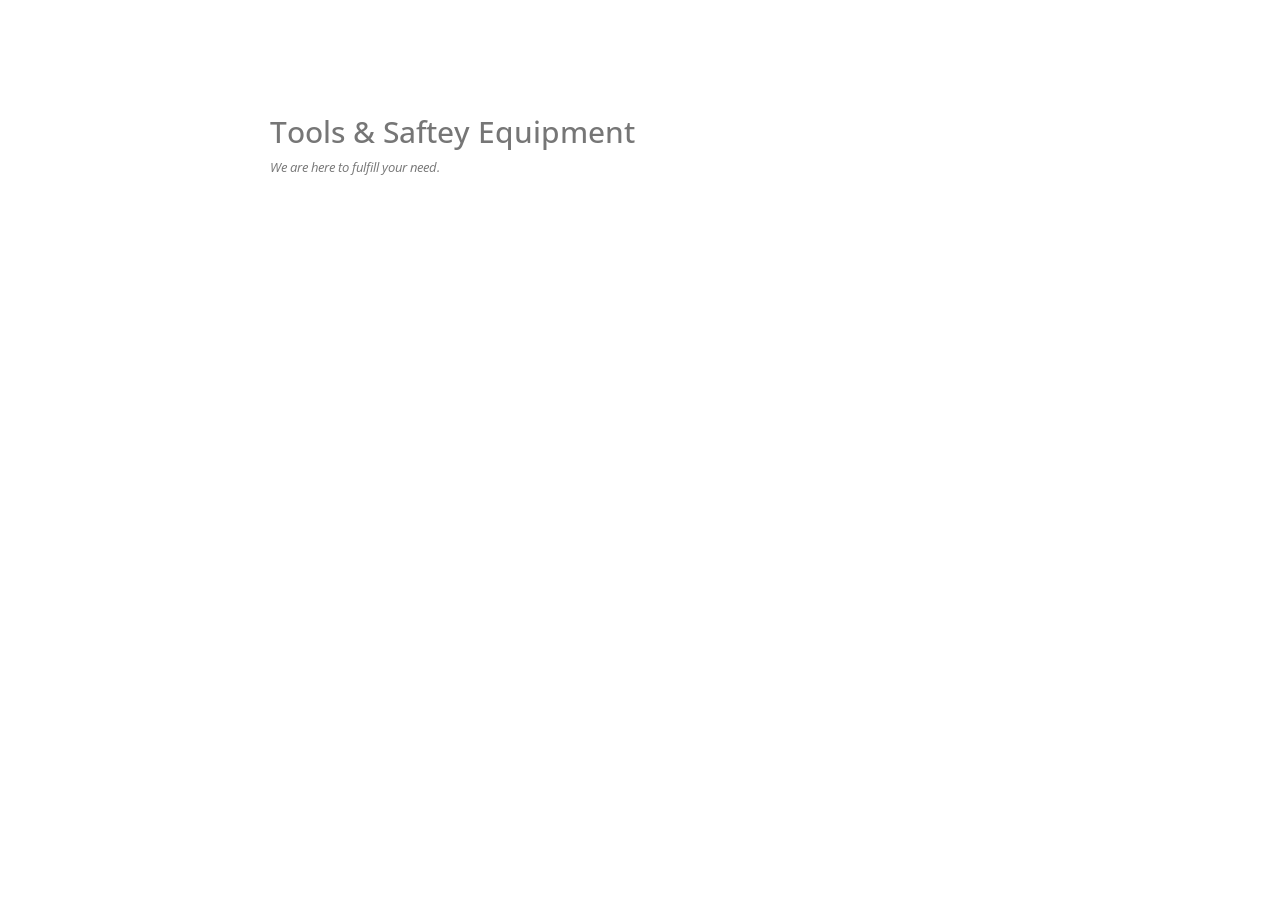
<file: index.html>
<!DOCTYPE html>
<html lang="en">

<head>
    <meta charset="utf-8">

    <meta name="viewport" content="width=device-width, initial-scale=1.0">
    <meta name="description" content="">
    <link rel="shortcut icon" href="./assets/images/favicon.png">

    <title>Header</title>

    <!--Core CSS -->
    <link href="./assets/bs3/css/bootstrap.min.css" rel="stylesheet">
		
    <link href="./assets/css/bootstrap-reset.css" rel="stylesheet">
    <link href="./assets/font-awesome/css/font-awesome.css" rel="stylesheet" />
	
	<link rel="stylesheet" href="./assets/js/data-tables/DT_bootstrap.css" />
	

    <!-- Custom styles for this template -->
    <link href="./assets/css/style.css" rel="stylesheet">
    <link href="./assets/css/style-responsive.css" rel="stylesheet" />
	
    <link href="./assets/css-custom/inventory-styles.css" rel="stylesheet">

    <!-- Just for debugging purposes. Don't actually copy this line! -->
    <!--[if lt IE 9]>
    <script src="./assets/js/ie8-responsive-file-warning.js"></script><![endif]-->

    <!-- HTML5 shim and Respond.js IE8 support of HTML5 elements and media queries -->
    <!--[if lt IE 9]>
    <script src="./assets/https://oss.maxcdn.com/libs/html5shiv/3.7.0/html5shiv.js"></script>
    <script src="./assets/https://oss.maxcdn.com/libs/respond.js/1.3.0/respond.min.js"></script>
    <![endif]-->
</head>

<?php
 require_once("./header.php");
 include("./footer.php");
    	
 ?>

   
  <body class="bg-img">
	<section id="main-content">
	<section class="wrapper">

		<div class="main">
		<div class="container">
		
		<h2>Tools & Saftey Equipment</h2>
		<p><i>We are here to fulfill your need.</i></p>
		
		
		
		
					<!--<section class="panel">
					<header class="panel-heading">
						Employee Details
					</header>
					<div class="panel-body">
					
					</div>
					</section>-->


		</div>
		</div>
	</body>
	</section>
	</section>
</html>
</file>
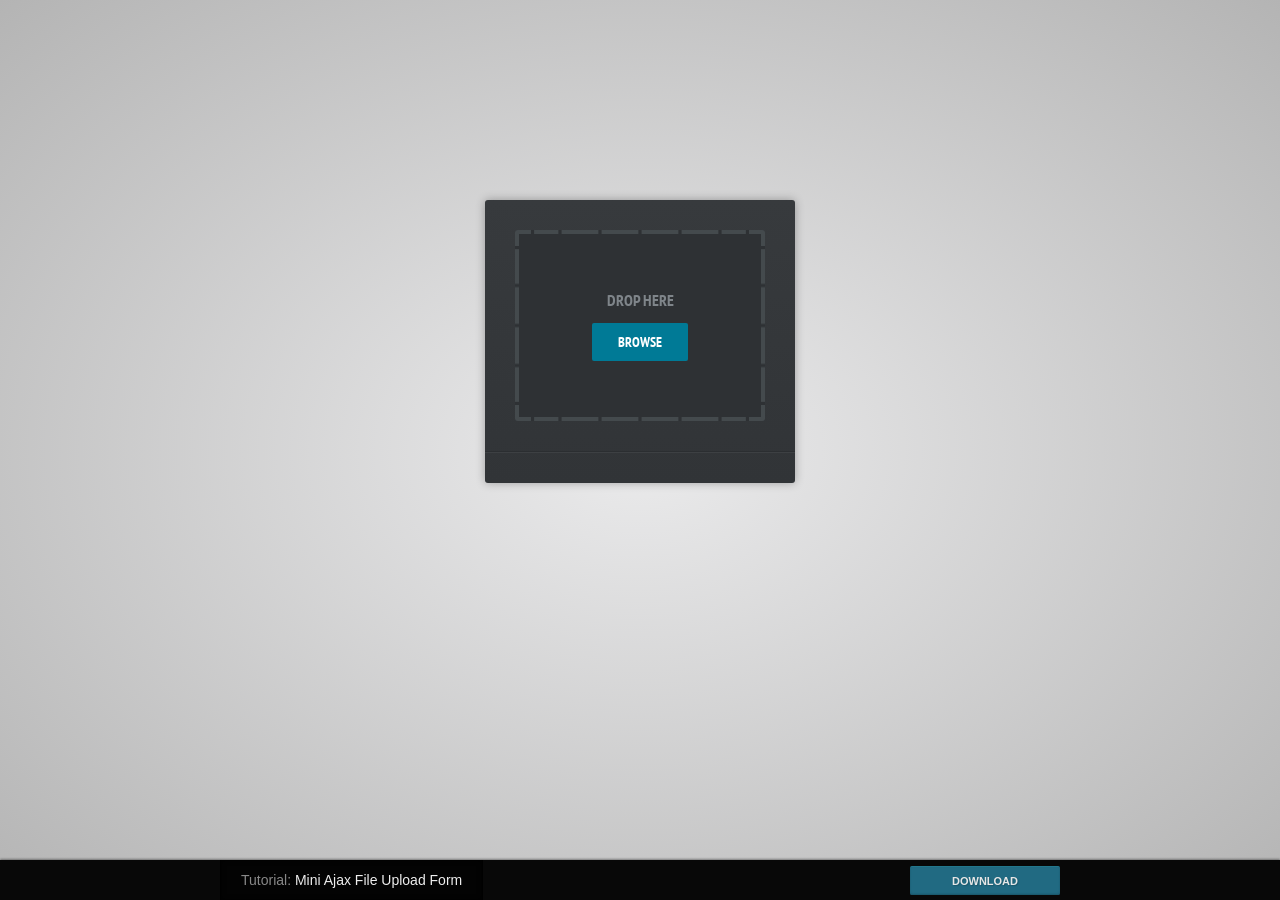
<file: assets/js/mini-upload-form/index.html>
<!DOCTYPE html>
<html>

	<head>
		<meta charset="utf-8"/>
		<title>Mini Ajax File Upload Form</title>

		<!-- Google web fonts -->
		<link href="http://fonts.googleapis.com/css?family=PT+Sans+Narrow:400,700" rel='stylesheet' />

		<!-- The main CSS file -->
		<link href="assets/css/style.css" rel="stylesheet" />
	</head>

	<body>

		<form id="upload" method="post" action="upload.php" enctype="multipart/form-data">
			<div id="drop">
				Drop Here

				<a>Browse</a>
				<input type="file" name="upl" multiple />
			</div>

			<ul>
				<!-- The file uploads will be shown here -->
			</ul>

		</form>

		<footer>
            <h2><a href="http://tutorialzine.com/2013/05/mini-ajax-file-upload-form/"><i>Tutorial:</i> Mini Ajax File Upload Form</a></h2>
            <div id="tzine-actions">
            	
	            <a id="tzine-download" href="http://tutorialzine.com/2013/05/mini-ajax-file-upload-form/" title="Download This Example!">Download</a>
            </div>
        </footer>
        
		<!-- JavaScript Includes -->
		<script src="https://ajax.googleapis.com/ajax/libs/jquery/1.9.1/jquery.min.js"></script>
		<script src="assets/js/jquery.knob.js"></script>

		<!-- jQuery File Upload Dependencies -->
		<script src="assets/js/jquery.ui.widget.js"></script>
		<script src="assets/js/jquery.iframe-transport.js"></script>
		<script src="assets/js/jquery.fileupload.js"></script>
		
		<!-- Our main JS file -->
		<script src="assets/js/script.js"></script>


		<!-- Only used for the demos. Please ignore and remove. --> 
        <script src="http://cdn.tutorialzine.com/misc/enhance/v1.js" async></script>

	</body>
</html>
</file>
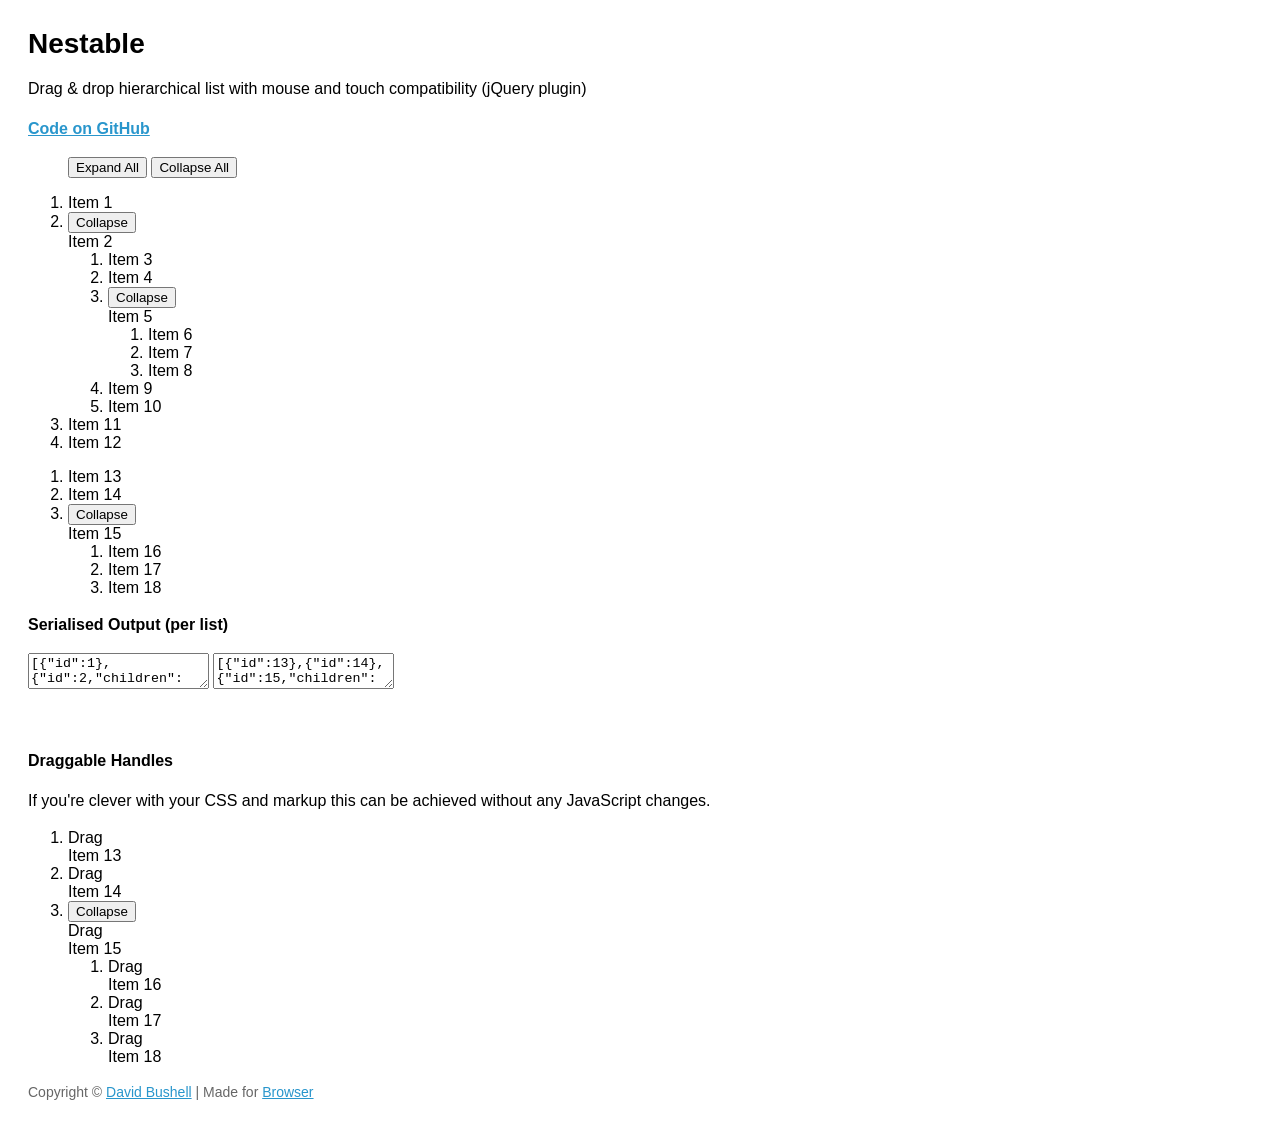
<file: assets/js/nestable/index.html>
<!DOCTYPE html>
<!--[if lt IE 7]> <html lang="en" class="lt-ie9 lt-ie8 lt-ie7"> <![endif]-->
<!--[if IE 7]>    <html lang="en" class="lt-ie9 lt-ie8"> <![endif]-->
<!--[if IE 8]>    <html lang="en" class="lt-ie9"> <![endif]-->
<!--[if IE 9]>    <html lang="en" class="ie9"> <![endif]-->
<!--[if gt IE 9]><!--> <html lang="en"> <!--<![endif]-->
<head>
    <meta charset="utf-8">
    <meta name="viewport" content="width=device-width, initial-scale=1, minimum-scale=1">
    <title>Nestable</title>
    <style type="text/css">

.cf:after { visibility: hidden; display: block; font-size: 0; content: " "; clear: both; height: 0; }
* html .cf { zoom: 1; }
*:first-child+html .cf { zoom: 1; }

html { margin: 0; padding: 0; }
body { font-size: 100%; margin: 0; padding: 1.75em; font-family: 'Helvetica Neue', Arial, sans-serif; }

h1 { font-size: 1.75em; margin: 0 0 0.6em 0; }

a { color: #2996cc; }
a:hover { text-decoration: none; }

p { line-height: 1.5em; }
.small { color: #666; font-size: 0.875em; }
.large { font-size: 1.25em; }



    </style>
</head>
<body>

    <h1>Nestable</h1>

    <p>Drag &amp; drop hierarchical list with mouse and touch compatibility (jQuery plugin)</p>

    <p><strong><a href="https://github.com/dbushell/Nestable">Code on GitHub</a></strong></p>

    <menu id="nestable-menu">
        <button type="button" data-action="expand-all">Expand All</button>
        <button type="button" data-action="collapse-all">Collapse All</button>
    </menu>

    <div class="cf nestable-lists">

        <div class="dd" id="nestable">
            <ol class="dd-list">
                <li class="dd-item" data-id="1">
                    <div class="dd-handle">Item 1</div>
                </li>
                <li class="dd-item" data-id="2">
                    <div class="dd-handle">Item 2</div>
                    <ol class="dd-list">
                        <li class="dd-item" data-id="3"><div class="dd-handle">Item 3</div></li>
                        <li class="dd-item" data-id="4"><div class="dd-handle">Item 4</div></li>
                        <li class="dd-item" data-id="5">
                            <div class="dd-handle">Item 5</div>
                            <ol class="dd-list">
                                <li class="dd-item" data-id="6"><div class="dd-handle">Item 6</div></li>
                                <li class="dd-item" data-id="7"><div class="dd-handle">Item 7</div></li>
                                <li class="dd-item" data-id="8"><div class="dd-handle">Item 8</div></li>
                            </ol>
                        </li>
                        <li class="dd-item" data-id="9"><div class="dd-handle">Item 9</div></li>
                        <li class="dd-item" data-id="10"><div class="dd-handle">Item 10</div></li>
                    </ol>
                </li>
                <li class="dd-item" data-id="11">
                    <div class="dd-handle">Item 11</div>
                </li>
                <li class="dd-item" data-id="12">
                    <div class="dd-handle">Item 12</div>
                </li>
            </ol>
        </div>

        <div class="dd" id="nestable2">
            <ol class="dd-list">
                <li class="dd-item" data-id="13">
                    <div class="dd-handle">Item 13</div>
                </li>
                <li class="dd-item" data-id="14">
                    <div class="dd-handle">Item 14</div>
                </li>
                <li class="dd-item" data-id="15">
                    <div class="dd-handle">Item 15</div>
                    <ol class="dd-list">
                        <li class="dd-item" data-id="16"><div class="dd-handle">Item 16</div></li>
                        <li class="dd-item" data-id="17"><div class="dd-handle">Item 17</div></li>
                        <li class="dd-item" data-id="18"><div class="dd-handle">Item 18</div></li>
                    </ol>
                </li>
            </ol>
        </div>

    </div>

    <p><strong>Serialised Output (per list)</strong></p>

    <textarea id="nestable-output"></textarea>
    <textarea id="nestable2-output"></textarea>

    <p>&nbsp;</p>

    <div class="cf nestable-lists">

    <p><strong>Draggable Handles</strong></p>

    <p>If you're clever with your CSS and markup this can be achieved without any JavaScript changes.</p>

        <div class="dd" id="nestable3">
            <ol class="dd-list">
                <li class="dd-item dd3-item" data-id="13">
                    <div class="dd-handle dd3-handle">Drag</div><div class="dd3-content">Item 13</div>
                </li>
                <li class="dd-item dd3-item" data-id="14">
                    <div class="dd-handle dd3-handle">Drag</div><div class="dd3-content">Item 14</div>
                </li>
                <li class="dd-item dd3-item" data-id="15">
                    <div class="dd-handle dd3-handle">Drag</div><div class="dd3-content">Item 15</div>
                    <ol class="dd-list">
                        <li class="dd-item dd3-item" data-id="16">
                            <div class="dd-handle dd3-handle">Drag</div><div class="dd3-content">Item 16</div>
                        </li>
                        <li class="dd-item dd3-item" data-id="17">
                            <div class="dd-handle dd3-handle">Drag</div><div class="dd3-content">Item 17</div>
                        </li>
                        <li class="dd-item dd3-item" data-id="18">
                            <div class="dd-handle dd3-handle">Drag</div><div class="dd3-content">Item 18</div>
                        </li>
                    </ol>
                </li>
            </ol>
        </div>

    </div>

    <p class="small">Copyright &copy; <a href="http://dbushell.com/">David Bushell</a> | Made for <a href="http://www.browserlondon.com/">Browser</a></p>

<script src="http://ajax.googleapis.com/ajax/libs/jquery/1.7.2/jquery.min.js"></script>
<script src="jquery.nestable.js"></script>
<script>

$(document).ready(function()
{

    var updateOutput = function(e)
    {
        var list   = e.length ? e : $(e.target),
            output = list.data('output');
        if (window.JSON) {
            output.val(window.JSON.stringify(list.nestable('serialize')));//, null, 2));
        } else {
            output.val('JSON browser support required for this demo.');
        }
    };

    // activate Nestable for list 1
    $('#nestable').nestable({
        group: 1
    })
    .on('change', updateOutput);
    
    // activate Nestable for list 2
    $('#nestable2').nestable({
        group: 1
    })
    .on('change', updateOutput);

    // output initial serialised data
    updateOutput($('#nestable').data('output', $('#nestable-output')));
    updateOutput($('#nestable2').data('output', $('#nestable2-output')));

    $('#nestable-menu').on('click', function(e)
    {
        var target = $(e.target),
            action = target.data('action');
        if (action === 'expand-all') {
            $('.dd').nestable('expandAll');
        }
        if (action === 'collapse-all') {
            $('.dd').nestable('collapseAll');
        }
    });

    $('#nestable3').nestable();

});
</script>
</body>
</html>
</file>
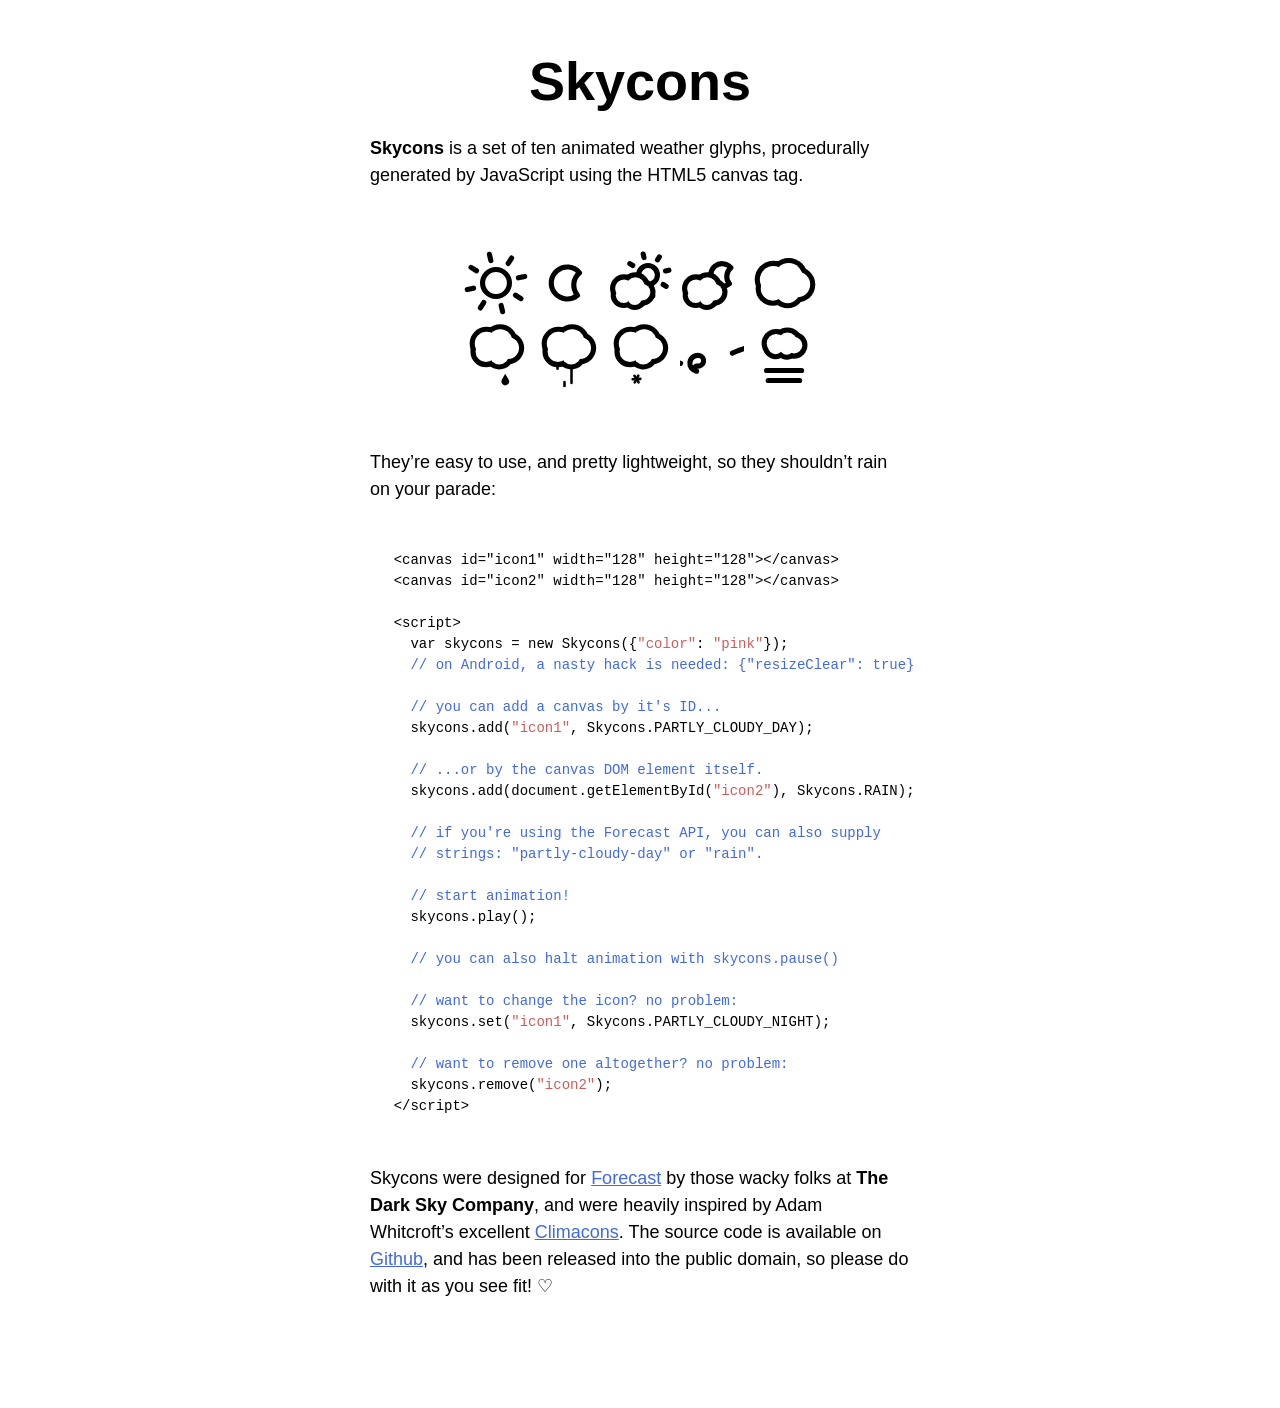
<file: assets/js/skycons/index.html>
<!DOCTYPE html>
<html>
  <head>
    <title>Skycons</title>
    <meta charset="us-ascii">

    <style type="text/css">
      body {
        font: 300 112.5%/1.5em "Helvetica", "Arial", sans-serif;
        margin: 3em 3em 6em;
        padding: 0;
      }

      article {
        margin: auto;
        width: 30em;
      }

      h1 {
        font-size: 3em;
        line-height: 1em;
        text-align: center;
        margin: 0.5em 0;
      }

      p {
        margin: 1.5em 0;
      }

      figure {
        margin: 3em auto;
        width: 368px;
        height: 152px;
      }

      canvas {
        display: block;
        float: left;
        margin-left: 8px;
        margin-top: 8px;
      }

      pre {
        font: 77.8%/1.5em "Lucida Sans Typewriter", "Lucida Console", "Monaco", "Bitstream Vera Sans Mono", monospace;
        margin: 3.375em 1.6875em;
      }

      a, pre span.comment {
        color: royalblue;
      }

      a:visited, pre span.constant {
        color: indianred;
      }
    </style>
  </head>

  <body>
    <article>
      <h1>Skycons</h1>

      <p><strong>Skycons</strong> is a set of ten animated weather glyphs,
      procedurally generated by JavaScript using the HTML5 canvas tag.</p>

      <figure class="icons">
        <canvas id="clear-day" width="64" height="64">
        </canvas>

        <canvas id="clear-night" width="64" height="64">
        </canvas>

        <canvas id="partly-cloudy-day" width="64" height="64">
        </canvas>

        <canvas id="partly-cloudy-night" width="64" height="64">
        </canvas>

        <canvas id="cloudy" width="64" height="64">
        </canvas>

        <canvas id="rain" width="64" height="64">
        </canvas>

        <canvas id="sleet" width="64" height="64">
        </canvas>

        <canvas id="snow" width="64" height="64">
        </canvas>

        <canvas id="wind" width="64" height="64">
        </canvas>

        <canvas id="fog" width="64" height="64">
        </canvas>
      </figure>

      <p>They&rsquo;re easy to use, and pretty lightweight, so they
      shouldn&rsquo;t rain on your parade:</p>

      <pre>&lt;canvas id="icon1" width="128" height="128"&gt;&lt;/canvas&gt;
&lt;canvas id="icon2" width="128" height="128"&gt;&lt;/canvas&gt;

&lt;script&gt;
  var skycons = new Skycons({<span class="constant">"color"</span>: <span class="constant">"pink"</span>});
  <span class="comment">// on Android, a nasty hack is needed: {"resizeClear": true}</span>

  <span class="comment">// you can add a canvas by it's ID...</span>
  skycons.add(<span class="constant">"icon1"</span>, Skycons.PARTLY_CLOUDY_DAY);

  <span class="comment">// ...or by the canvas DOM element itself.</span>
  skycons.add(document.getElementById(<span class="constant">"icon2"</span>), Skycons.RAIN);

  <span class="comment">// if you're using the Forecast API, you can also supply
  // strings: "partly-cloudy-day" or "rain".</span>

  <span class="comment">// start animation!</span>
  skycons.play();

  <span class="comment">// you can also halt animation with skycons.pause()</span>

  <span class="comment">// want to change the icon? no problem:</span>
  skycons.set(<span class="constant">"icon1"</span>, Skycons.PARTLY_CLOUDY_NIGHT);

  <span class="comment">// want to remove one altogether? no problem:</span>
  skycons.remove(<span class="constant">"icon2"</span>);
&lt;/script&gt;</pre>

      <p>Skycons were designed for <a href="http://forecast.io/">Forecast</a>
      by those wacky folks at <strong>The Dark Sky Company</strong>, and were
      heavily inspired by Adam Whitcroft&rsquo;s excellent
      <a href="http://adamwhitcroft.com/climacons/">Climacons</a>. The source
      code is available on
      <a href="http://github.com/darkskyapp/skycons">Github</a>, and has been
      released into the public domain, so please do with it as you see fit!
      &#9825;</p>
    </article>

    <script src="skycons.js"></script>

    <script>
      var icons = new Skycons(),
          list  = [
            "clear-day", "clear-night", "partly-cloudy-day",
            "partly-cloudy-night", "cloudy", "rain", "sleet", "snow", "wind",
            "fog"
          ],
          i;

      for(i = list.length; i--; )
        icons.set(list[i], list[i]);

      icons.play();
    </script>
  </body>
</html>
</file>
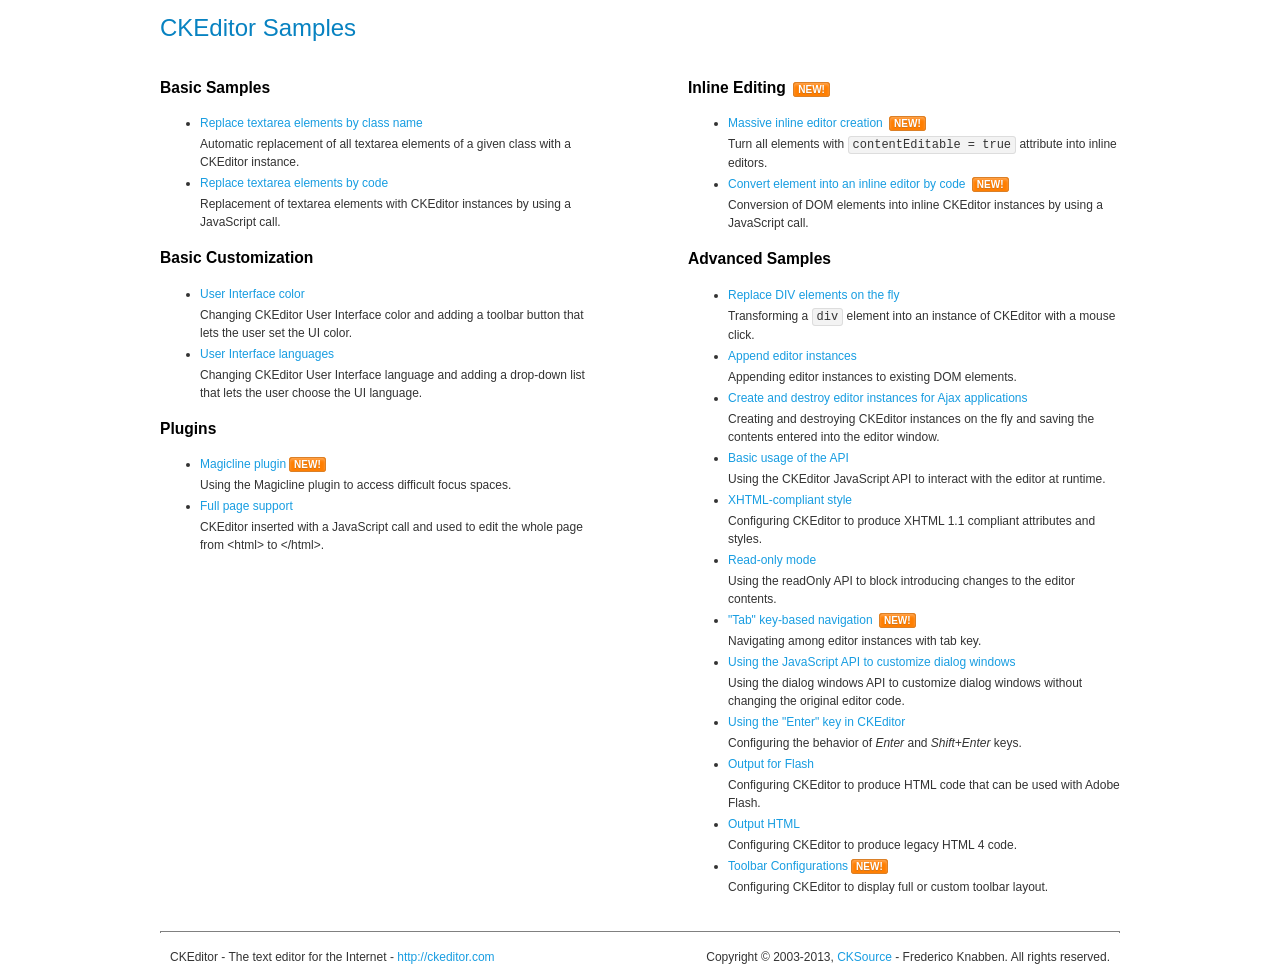
<file: assets/js/ckeditor/samples/index.html>
<!DOCTYPE html>
<!--
Copyright (c) 2003-2013, CKSource - Frederico Knabben. All rights reserved.
For licensing, see LICENSE.html or http://ckeditor.com/license
-->
<html>
<head>
	<title>CKEditor Samples</title>
	<meta charset="utf-8">
	<link rel="stylesheet" href="sample.css">
</head>
<body>
	<h1 class="samples">
		CKEditor Samples
	</h1>
	<div class="twoColumns">
		<div class="twoColumnsLeft">
			<h2 class="samples">
				Basic Samples
			</h2>
			<dl class="samples">
				<dt><a class="samples" href="replacebyclass.html">Replace textarea elements by class name</a></dt>
				<dd>Automatic replacement of all textarea elements of a given class with a CKEditor instance.</dd>

				<dt><a class="samples" href="replacebycode.html">Replace textarea elements by code</a></dt>
				<dd>Replacement of textarea elements with CKEditor instances by using a JavaScript call.</dd>
			</dl>

			<h2 class="samples">
				Basic Customization
			</h2>
			<dl class="samples">
				<dt><a class="samples" href="uicolor.html">User Interface color</a></dt>
				<dd>Changing CKEditor User Interface color and adding a toolbar button that lets the user set the UI color.</dd>

				<dt><a class="samples" href="uilanguages.html">User Interface languages</a></dt>
				<dd>Changing CKEditor User Interface language and adding a drop-down list that lets the user choose the UI language.</dd>
			</dl>


			<h2 class="samples">Plugins</h2>
<dl class="samples">
<dt><a class="samples" href="plugins/magicline/magicline.html">Magicline plugin</a><span class="new">New!</span></dt>
<dd>Using the Magicline plugin to access difficult focus spaces.</dd>

<dt><a class="samples" href="plugins/wysiwygarea/fullpage.html">Full page support</a></dt>
<dd>CKEditor inserted with a JavaScript call and used to edit the whole page from &lt;html&gt; to &lt;/html&gt;.</dd>
</dl>
		</div>
		<div class="twoColumnsRight">
			<h2 class="samples">
				Inline Editing <span class="new">New!</span>
			</h2>
			<dl class="samples">
				<dt><a class="samples" href="inlineall.html">Massive inline editor creation</a> <span class="new">New!</span></dt>
				<dd>Turn all elements with <code>contentEditable = true</code> attribute into inline editors.</dd>

				<dt><a class="samples" href="inlinebycode.html">Convert element into an inline editor by code</a> <span class="new">New!</span></dt>
				<dd>Conversion of DOM elements into inline CKEditor instances by using a JavaScript call.</dd>

				
			</dl>

			<h2 class="samples">
				Advanced Samples
			</h2>
			<dl class="samples">
				<dt><a class="samples" href="divreplace.html">Replace DIV elements on the fly</a></dt>
				<dd>Transforming a <code>div</code> element into an instance of CKEditor with a mouse click.</dd>

				<dt><a class="samples" href="appendto.html">Append editor instances</a></dt>
				<dd>Appending editor instances to existing DOM elements.</dd>

				<dt><a class="samples" href="ajax.html">Create and destroy editor instances for Ajax applications</a></dt>
				<dd>Creating and destroying CKEditor instances on the fly and saving the contents entered into the editor window.</dd>

				<dt><a class="samples" href="api.html">Basic usage of the API</a></dt>
				<dd>Using the CKEditor JavaScript API to interact with the editor at runtime.</dd>

				<dt><a class="samples" href="xhtmlstyle.html">XHTML-compliant style</a></dt>
				<dd>Configuring CKEditor to produce XHTML 1.1 compliant attributes and styles.</dd>

				<dt><a class="samples" href="readonly.html">Read-only mode</a></dt>
				<dd>Using the readOnly API to block introducing changes to the editor contents.</dd>

				<dt><a class="samples" href="tabindex.html">"Tab" key-based navigation</a> <span class="new">New!</span></dt>
				<dd>Navigating among editor instances with tab key.</dd>


				
<dt><a class="samples" href="plugins/dialog/dialog.html">Using the JavaScript API to customize dialog windows</a></dt>
<dd>Using the dialog windows API to customize dialog windows without changing the original editor code.</dd>

<dt><a class="samples" href="plugins/enterkey/enterkey.html">Using the &quot;Enter&quot; key in CKEditor</a></dt>
<dd>Configuring the behavior of <em>Enter</em> and <em>Shift+Enter</em> keys.</dd>

<dt><a class="samples" href="plugins/htmlwriter/outputforflash.html">Output for Flash</a></dt>
<dd>Configuring CKEditor to produce HTML code that can be used with Adobe Flash.</dd>

<dt><a class="samples" href="plugins/htmlwriter/outputhtml.html">Output HTML</a></dt>
<dd>Configuring CKEditor to produce legacy HTML 4 code.</dd>

<dt><a class="samples" href="plugins/toolbar/toolbar.html">Toolbar Configurations</a><span class="new">New!</span></dt>
<dd>Configuring CKEditor to display full or custom toolbar layout.</dd>

			</dl>
		</div>
	</div>
	<div id="footer">
		<hr>
		<p>
			CKEditor - The text editor for the Internet - <a class="samples" href="http://ckeditor.com/">http://ckeditor.com</a>
		</p>
		<p id="copy">
			Copyright &copy; 2003-2013, <a class="samples" href="http://cksource.com/">CKSource</a> - Frederico Knabben. All rights reserved.
		</p>
	</div>
</body>
</html>
</file>
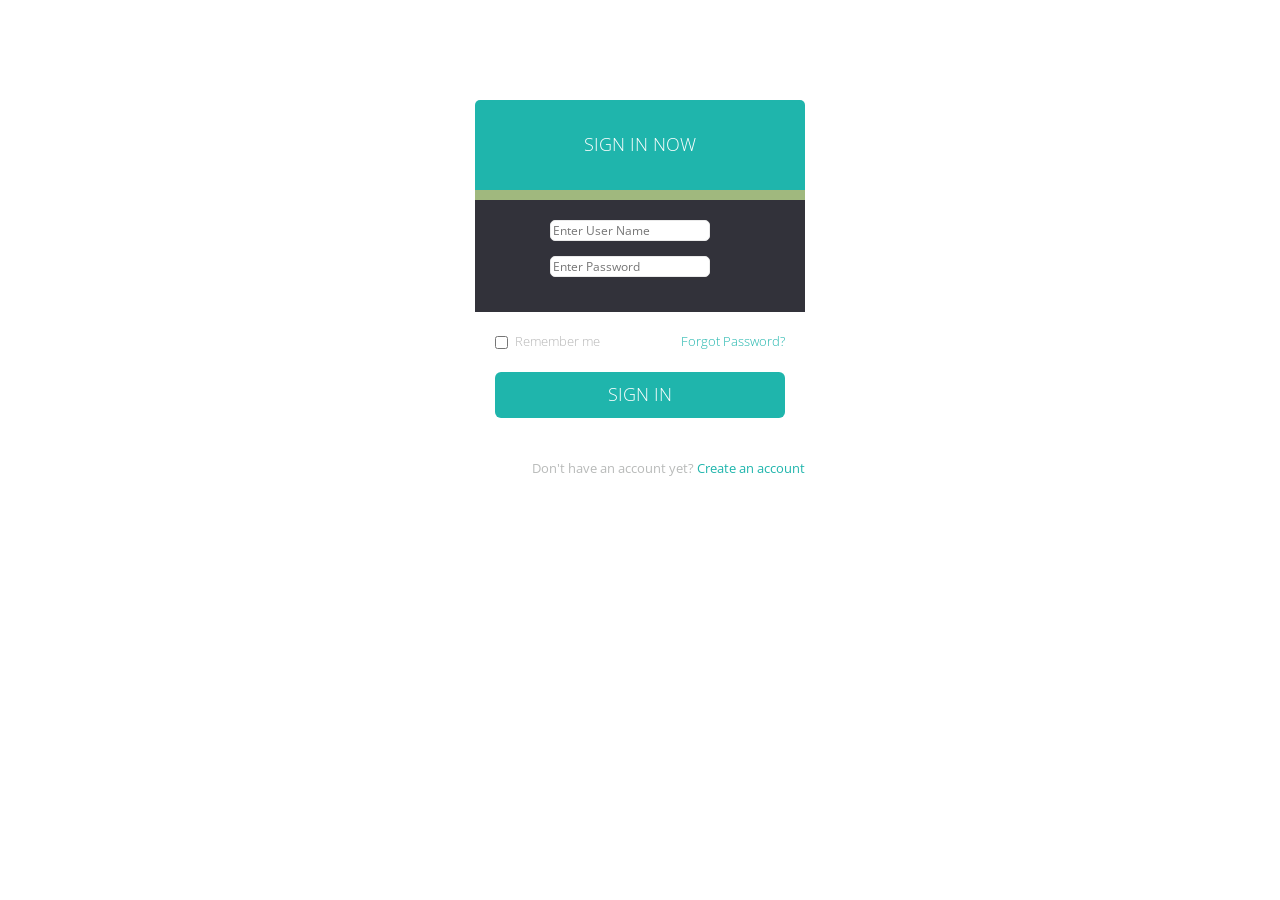
<file: login.html>
<!DOCTYPE html>
<html lang="en">

<head>
    <meta charset="utf-8">

    <meta name="viewport" content="width=device-width, initial-scale=1.0">
    <meta name="description" content="">
    <link rel="shortcut icon" href="./assets/images/favicon.png">

    <title>Header</title>

    <!--Core CSS -->
    <link href="./assets/bs3/css/bootstrap.min.css" rel="stylesheet">
		
    <link href="./assets/css/bootstrap-reset.css" rel="stylesheet">
    <link href="./assets/font-awesome/css/font-awesome.css" rel="stylesheet" />
	
	<link rel="stylesheet" href="./assets/js/data-tables/DT_bootstrap.css" />
	

    <!-- Custom styles for this template -->
    <link href="./assets/css/style.css" rel="stylesheet">
    <link href="./assets/css/style-responsive.css" rel="stylesheet" />
	
    <link href="./assets/css-custom/inventory-styles.css" rel="stylesheet">

    <!-- Just for debugging purposes. Don't actually copy this line! -->
    <!--[if lt IE 9]>
    <script src="./assets/js/ie8-responsive-file-warning.js"></script><![endif]-->

    <!-- HTML5 shim and Respond.js IE8 support of HTML5 elements and media queries -->
    <!--[if lt IE 9]>
    <script src="./assets/https://oss.maxcdn.com/libs/html5shiv/3.7.0/html5shiv.js"></script>
    <script src="./assets/https://oss.maxcdn.com/libs/respond.js/1.3.0/respond.min.js"></script>
    <![endif]-->
</head>

<?php
 //require_once("./header.php");
 include("./footer.php");
    	
 ?>
 


  <body class="login-body">
    <div class="container">

      <!--<form class="form-signin" action="login-process.php">-->
	  
	  <form class="form-signin" method="post" action = "login-process.php" >
        <h2 class="form-signin-heading">sign in now</h2>
        <div class="login-wrap">
		    
            <div class="user-login-info" "position-center">
			<div class="position-center">
			
			<input type="text" placeholder="Enter User Name" name="username" required>
            <input type="password" placeholder="Enter Password" name="password" required>
			
			
			
                <!--<input type="text" class="form-control" placeholder="UserID" autofocus>
                <input type="password" class="form-control" placeholder="Password">-->
            </div>
			</div>
            <label class="checkbox">
                <input type="checkbox" value="remember-me"> Remember me
                <span class="pull-right">
                    <a data-toggle="modal" href="#myModal"> Forgot Password?</a>

                </span>
            </label>
            <button class="btn btn-lg btn-login btn-block" type="submit">Sign in</button>

            <div class="registration">
                Don't have an account yet?
                <a class="" href="registration.html">
                    Create an account
                </a>
            </div>

        </div>

          <!-- Modal -->
          <div aria-hidden="true" aria-labelledby="myModalLabel" role="dialog" tabindex="-1" id="myModal" class="modal fade">
              <div class="modal-dialog">
                  <div class="modal-content">
                      <div class="modal-header">
                          <button type="button" class="close" data-dismiss="modal" aria-hidden="true">&times;</button>
                          <h4 class="modal-title">Forgot Password ?</h4>
                      </div>
                      <div class="modal-body">
                          <p>Enter your e-mail address below to reset your password.</p>
                          <input type="text" name="email" placeholder="Email" autocomplete="off" class="form-control placeholder-no-fix">

                      </div>
                      <div class="modal-footer">
                          <button data-dismiss="modal" class="btn btn-default" type="button">Cancel</button>
                          <button class="btn btn-success" type="button">Submit</button>
                      </div>
                  </div>
              </div>
          </div>
          <!-- modal -->

      </form>

    </div>
	</body>
</html>
</file>
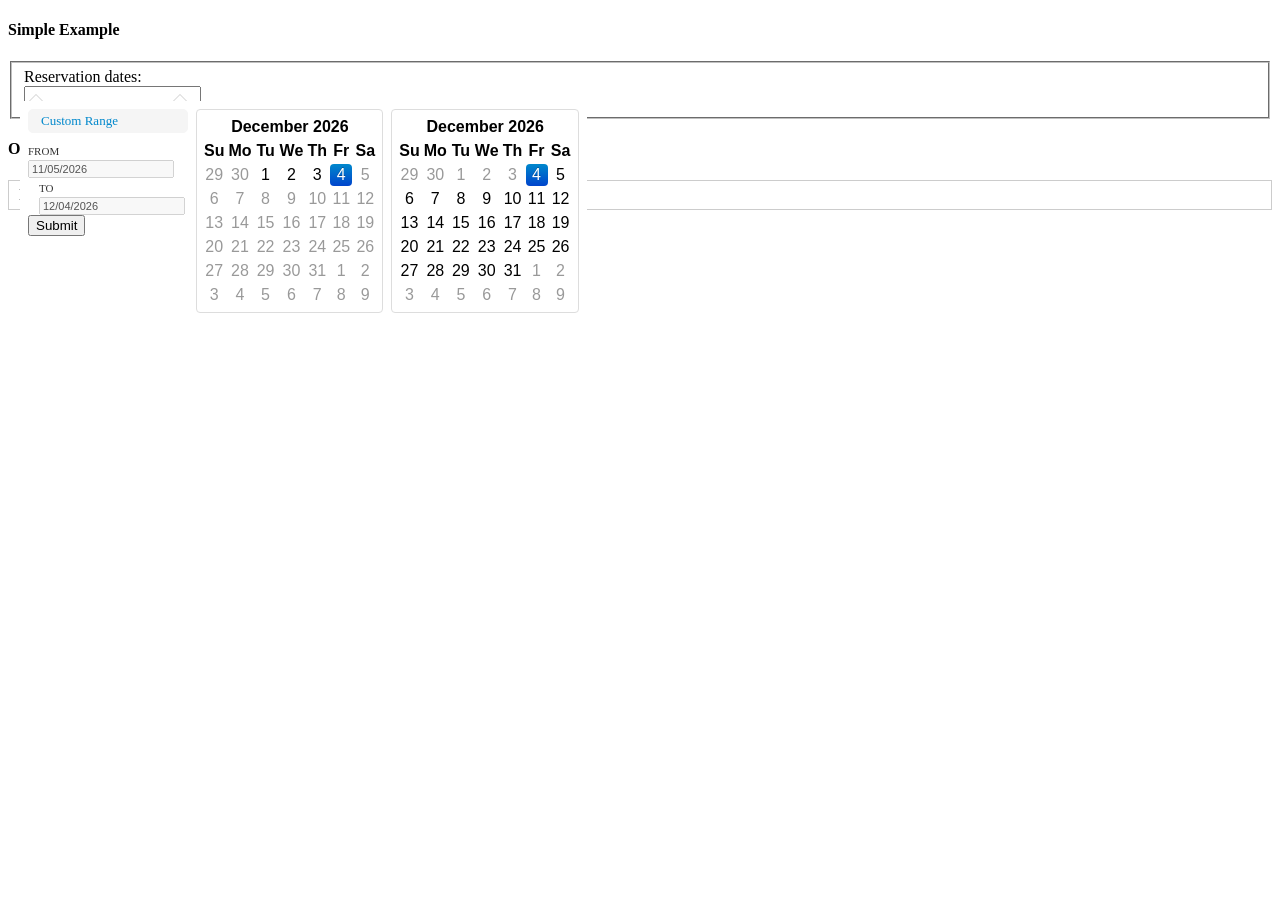
<file: assets/js/bootstrap-daterangepicker/examples.html>
<!DOCTYPE html>
<html dir="ltr" lang="en-US">
   <head>
      <meta charset="UTF-8" />
      <title>A date range picker for Twitter Bootstrap</title>
      <link rel="stylesheet" type="text/css" media="all" href="http://twitter.github.com/bootstrap/assets/css/bootstrap.css" />
      <link rel="stylesheet" type="text/css" media="all" href="daterangepicker.css" />
      <script type="text/javascript" src="https://ajax.googleapis.com/ajax/libs/jquery/1.8.1/jquery.min.js"></script>
      <script type="text/javascript" src="date.js"></script>
      <script type="text/javascript" src="daterangepicker.js"></script>
   </head>
   <body>

      <div class="container">
         <div class="span12">

            <h4>Simple Example</h4>
            <div class="well">

               <form class="form-horizontal">
                 <fieldset>
                  <div class="control-group">
                    <label class="control-label" for="reservation">Reservation dates:</label>
                    <div class="controls">
                     <div class="input-prepend">
                       <span class="add-on"><i class="icon-calendar"></i></span><input type="text" name="reservation" id="reservation" />
                     </div>
                    </div>
                  </div>
                 </fieldset>
               </form>

               <script type="text/javascript">
               $(document).ready(function() {
                  $('#reservation').daterangepicker();
               });
               </script>

            </div>

            <h4>Options Usage Example</h4>

            <div class="well">

               <div id="reportrange" class="pull-right" style="background: #fff; cursor: pointer; padding: 5px 10px; border: 1px solid #ccc">
                  <i class="icon-calendar icon-large"></i>
                  <span></span> <b class="caret" style="margin-top: 8px"></b>
               </div>

               <script type="text/javascript">
               $(document).ready(function() {
                  $('#reportrange').daterangepicker(
                     {
                        ranges: {
                           'Today': ['today', 'today'],
                           'Yesterday': ['yesterday', 'yesterday'],
                           'Last 7 Days': [Date.today().add({ days: -6 }), 'today'],
                           'Last 30 Days': [Date.today().add({ days: -29 }), 'today'],
                           'This Month': [Date.today().moveToFirstDayOfMonth(), Date.today().moveToLastDayOfMonth()],
                           'Last Month': [Date.today().moveToFirstDayOfMonth().add({ months: -1 }), Date.today().moveToFirstDayOfMonth().add({ days: -1 })]
                        },
                        opens: 'left',
                        format: 'MM/dd/yyyy',
                        separator: ' to ',
                        startDate: Date.today().add({ days: -29 }),
                        endDate: Date.today(),
                        minDate: '01/01/2012',
                        maxDate: '12/31/2013',
                        locale: {
                            applyLabel: 'Submit',
                            fromLabel: 'From',
                            toLabel: 'To',
                            customRangeLabel: 'Custom Range',
                            daysOfWeek: ['Su', 'Mo', 'Tu', 'We', 'Th', 'Fr','Sa'],
                            monthNames: ['January', 'February', 'March', 'April', 'May', 'June', 'July', 'August', 'September', 'October', 'November', 'December'],
                            firstDay: 1
                        },
                        showWeekNumbers: true,
                        buttonClasses: ['btn-danger']
                     }, 
                     function(start, end) {
                        $('#reportrange span').html(start.toString('MMMM d, yyyy') + ' - ' + end.toString('MMMM d, yyyy'));
                     }
                  );

                  //Set the initial state of the picker label
                  $('#reportrange span').html(Date.today().add({ days: -29 }).toString('MMMM d, yyyy') + ' - ' + Date.today().toString('MMMM d, yyyy'));

               });
               </script>

            </div>

         </div>
      </div>

   </body>
</html>
</file>
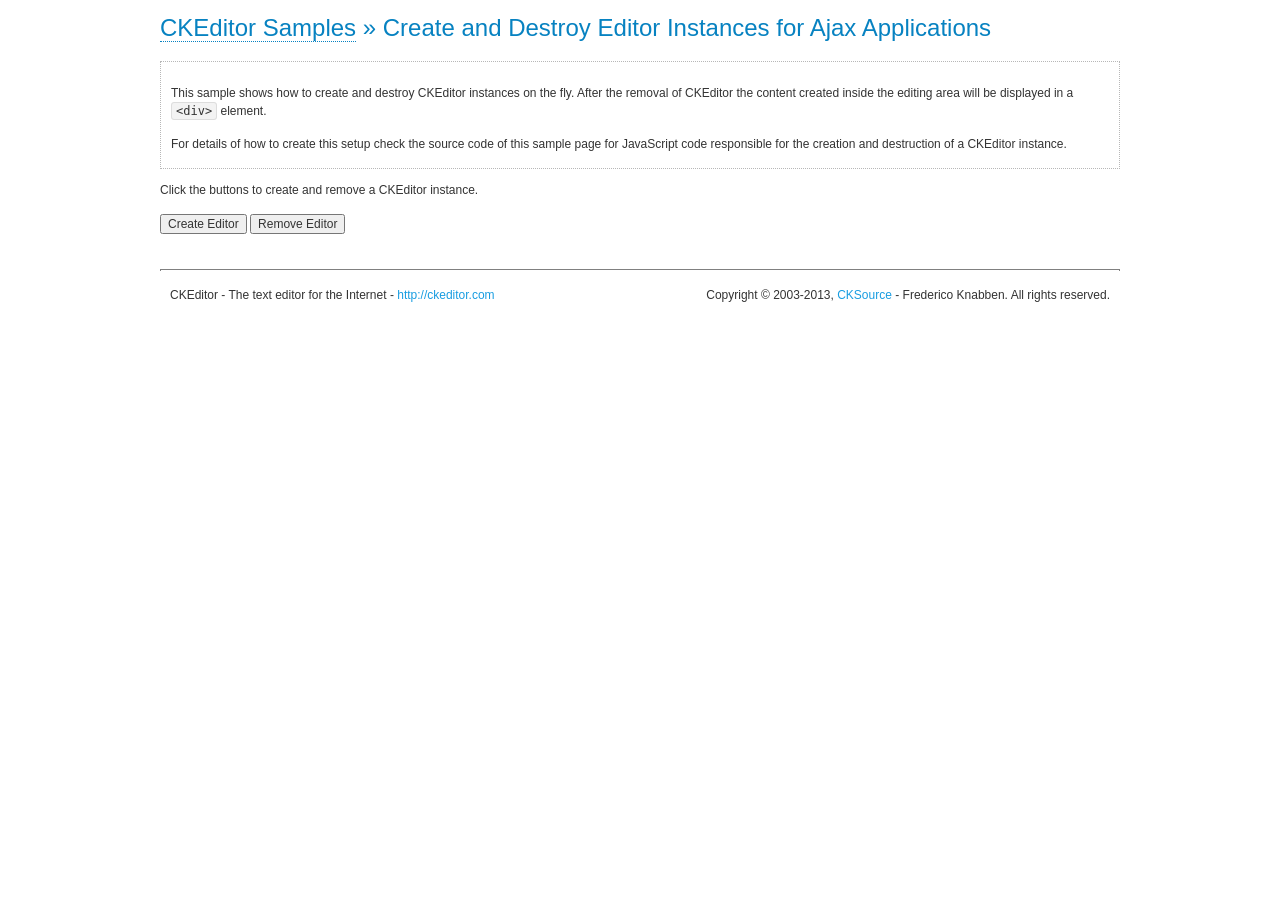
<file: assets/js/ckeditor/samples/ajax.html>
<!DOCTYPE html>
<!--
Copyright (c) 2003-2013, CKSource - Frederico Knabben. All rights reserved.
For licensing, see LICENSE.html or http://ckeditor.com/license
-->
<html>
<head>
	<title>Ajax &mdash; CKEditor Sample</title>
	<meta charset="utf-8">
	<script src="../ckeditor.js"></script>
	<link rel="stylesheet" href="sample.css">
	<script>

		var editor, html = '';

		function createEditor() {
			if ( editor )
				return;

			// Create a new editor inside the <div id="editor">, setting its value to html
			var config = {};
			editor = CKEDITOR.appendTo( 'editor', config, html );
		}

		function removeEditor() {
			if ( !editor )
				return;

			// Retrieve the editor contents. In an Ajax application, this data would be
			// sent to the server or used in any other way.
			document.getElementById( 'editorcontents' ).innerHTML = html = editor.getData();
			document.getElementById( 'contents' ).style.display = '';

			// Destroy the editor.
			editor.destroy();
			editor = null;
		}

	</script>
</head>
<body>
	<h1 class="samples">
		<a href="index.html">CKEditor Samples</a> &raquo; Create and Destroy Editor Instances for Ajax Applications
	</h1>
	<div class="description">
		<p>
			This sample shows how to create and destroy CKEditor instances on the fly. After the removal of CKEditor the content created inside the editing
			area will be displayed in a <code>&lt;div&gt;</code> element.
		</p>
		<p>
			For details of how to create this setup check the source code of this sample page
			for JavaScript code responsible for the creation and destruction of a CKEditor instance.
		</p>
	</div>
	<p>Click the buttons to create and remove a CKEditor instance.</p>
	<p>
		<input onclick="createEditor();" type="button" value="Create Editor">
		<input onclick="removeEditor();" type="button" value="Remove Editor">
	</p>
	<!-- This div will hold the editor. -->
	<div id="editor">
	</div>
	<div id="contents" style="display: none">
		<p>
			Edited Contents:
		</p>
		<!-- This div will be used to display the editor contents. -->
		<div id="editorcontents">
		</div>
	</div>
	<div id="footer">
		<hr>
		<p>
			CKEditor - The text editor for the Internet - <a class="samples" href="http://ckeditor.com/">http://ckeditor.com</a>
		</p>
		<p id="copy">
			Copyright &copy; 2003-2013, <a class="samples" href="http://cksource.com/">CKSource</a> - Frederico
			Knabben. All rights reserved.
		</p>
	</div>
</body>
</html>
</file>
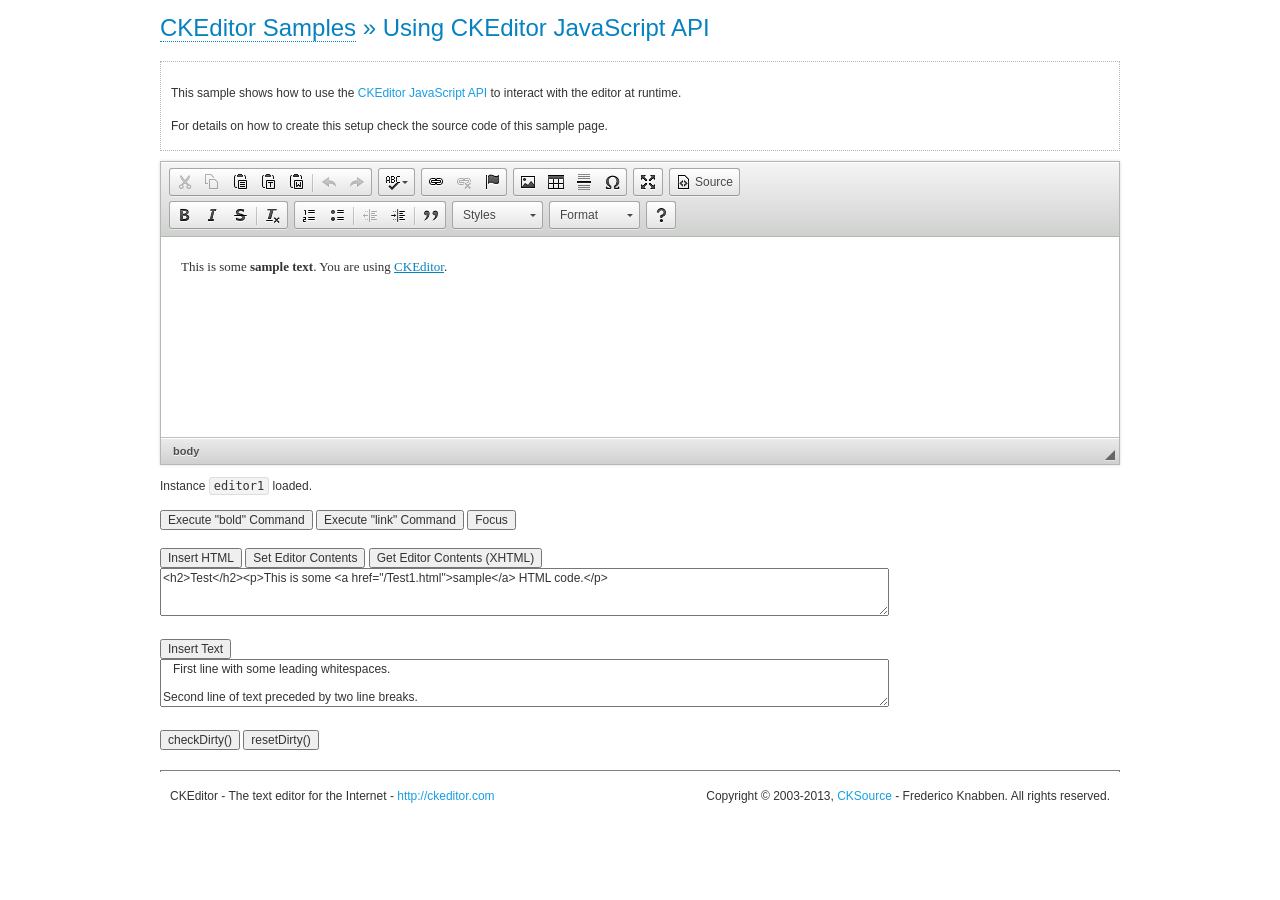
<file: assets/js/ckeditor/samples/api.html>
<!DOCTYPE html>
<!--
Copyright (c) 2003-2013, CKSource - Frederico Knabben. All rights reserved.
For licensing, see LICENSE.html or http://ckeditor.com/license
-->
<html>
<head>
	<meta charset="utf-8">
	<title>API Usage &mdash; CKEditor Sample</title>
	<script src="../ckeditor.js"></script>
	<link href="sample.css" rel="stylesheet">
	<script>

// The instanceReady event is fired, when an instance of CKEditor has finished
// its initialization.
CKEDITOR.on( 'instanceReady', function( ev ) {
	// Show the editor name and description in the browser status bar.
	document.getElementById( 'eMessage' ).innerHTML = 'Instance <code>' + ev.editor.name + '<\/code> loaded.';

	// Show this sample buttons.
	document.getElementById( 'eButtons' ).style.display = 'block';
});

function InsertHTML() {
	// Get the editor instance that we want to interact with.
	var editor = CKEDITOR.instances.editor1;
	var value = document.getElementById( 'htmlArea' ).value;

	// Check the active editing mode.
	if ( editor.mode == 'wysiwyg' )
	{
		// Insert HTML code.
		// http://docs.ckeditor.com/#!/api/CKEDITOR.editor-method-insertHtml
		editor.insertHtml( value );
	}
	else
		alert( 'You must be in WYSIWYG mode!' );
}

function InsertText() {
	// Get the editor instance that we want to interact with.
	var editor = CKEDITOR.instances.editor1;
	var value = document.getElementById( 'txtArea' ).value;

	// Check the active editing mode.
	if ( editor.mode == 'wysiwyg' )
	{
		// Insert as plain text.
		// http://docs.ckeditor.com/#!/api/CKEDITOR.editor-method-insertText
		editor.insertText( value );
	}
	else
		alert( 'You must be in WYSIWYG mode!' );
}

function SetContents() {
	// Get the editor instance that we want to interact with.
	var editor = CKEDITOR.instances.editor1;
	var value = document.getElementById( 'htmlArea' ).value;

	// Set editor contents (replace current contents).
	// http://docs.ckeditor.com/#!/api/CKEDITOR.editor-method-setData
	editor.setData( value );
}

function GetContents() {
	// Get the editor instance that you want to interact with.
	var editor = CKEDITOR.instances.editor1;

	// Get editor contents
	// http://docs.ckeditor.com/#!/api/CKEDITOR.editor-method-getData
	alert( editor.getData() );
}

function ExecuteCommand( commandName ) {
	// Get the editor instance that we want to interact with.
	var editor = CKEDITOR.instances.editor1;

	// Check the active editing mode.
	if ( editor.mode == 'wysiwyg' )
	{
		// Execute the command.
		// http://docs.ckeditor.com/#!/api/CKEDITOR.editor-method-execCommand
		editor.execCommand( commandName );
	}
	else
		alert( 'You must be in WYSIWYG mode!' );
}

function CheckDirty() {
	// Get the editor instance that we want to interact with.
	var editor = CKEDITOR.instances.editor1;
	// Checks whether the current editor contents present changes when compared
	// to the contents loaded into the editor at startup
	// http://docs.ckeditor.com/#!/api/CKEDITOR.editor-method-checkDirty
	alert( editor.checkDirty() );
}

function ResetDirty() {
	// Get the editor instance that we want to interact with.
	var editor = CKEDITOR.instances.editor1;
	// Resets the "dirty state" of the editor (see CheckDirty())
	// http://docs.ckeditor.com/#!/api/CKEDITOR.editor-method-resetDirty
	editor.resetDirty();
	alert( 'The "IsDirty" status has been reset' );
}

function Focus() {
	CKEDITOR.instances.editor1.focus();
}

function onFocus() {
	document.getElementById( 'eMessage' ).innerHTML = '<b>' + this.name + ' is focused </b>';
}

function onBlur() {
	document.getElementById( 'eMessage' ).innerHTML = this.name + ' lost focus';
}

	</script>

</head>
<body>
	<h1 class="samples">
		<a href="index.html">CKEditor Samples</a> &raquo; Using CKEditor JavaScript API
	</h1>
	<div class="description">
	<p>
		This sample shows how to use the
		<a class="samples" href="http://docs.ckeditor.com/#!/api/CKEDITOR.editor">CKEditor JavaScript API</a>
		to interact with the editor at runtime.
	</p>
	<p>
		For details on how to create this setup check the source code of this sample page.
	</p>
	</div>

	<!-- This <div> holds alert messages to be display in the sample page. -->
	<div id="alerts">
		<noscript>
			<p>
				<strong>CKEditor requires JavaScript to run</strong>. In a browser with no JavaScript
				support, like yours, you should still see the contents (HTML data) and you should
				be able to edit it normally, without a rich editor interface.
			</p>
		</noscript>
	</div>
	<form action="../../../samples/sample_posteddata.php" method="post">
		<textarea cols="100" id="editor1" name="editor1" rows="10">&lt;p&gt;This is some &lt;strong&gt;sample text&lt;/strong&gt;. You are using &lt;a href="http://ckeditor.com/"&gt;CKEditor&lt;/a&gt;.&lt;/p&gt;</textarea>

		<script>
			// Replace the <textarea id="editor1"> with an CKEditor instance.
			CKEDITOR.replace( 'editor1', {
				on: {
					focus: onFocus,
					blur: onBlur,

					// Check for availability of corresponding plugins.
					pluginsLoaded: function( evt ) {
						var doc = CKEDITOR.document, ed = evt.editor;
						if ( !ed.getCommand( 'bold' ) )
							doc.getById( 'exec-bold' ).hide();
						if ( !ed.getCommand( 'link' ) )
							doc.getById( 'exec-link' ).hide();
					}
				}
			});
		</script>

		<p id="eMessage">
		</p>

		<div id="eButtons" style="display: none">
			<input id="exec-bold" onclick="ExecuteCommand('bold');" type="button" value="Execute &quot;bold&quot; Command">
			<input id="exec-link" onclick="ExecuteCommand('link');" type="button" value="Execute &quot;link&quot; Command">
			<input onclick="Focus();" type="button" value="Focus">
			<br><br>
			<input onclick="InsertHTML();" type="button" value="Insert HTML">
			<input onclick="SetContents();" type="button" value="Set Editor Contents">
			<input onclick="GetContents();" type="button" value="Get Editor Contents (XHTML)">
			<br>
			<textarea cols="100" id="htmlArea" rows="3">&lt;h2&gt;Test&lt;/h2&gt;&lt;p&gt;This is some &lt;a href="/Test1.html"&gt;sample&lt;/a&gt; HTML code.&lt;/p&gt;</textarea>
			<br>
			<br>
			<input onclick="InsertText();" type="button" value="Insert Text">
			<br>
			<textarea cols="100" id="txtArea" rows="3">   First line with some leading whitespaces.

Second line of text preceded by two line breaks.</textarea>
			<br>
			<br>
			<input onclick="CheckDirty();" type="button" value="checkDirty()">
			<input onclick="ResetDirty();" type="button" value="resetDirty()">
		</div>
	</form>
	<div id="footer">
		<hr>
		<p>
			CKEditor - The text editor for the Internet - <a class="samples" href="http://ckeditor.com/">http://ckeditor.com</a>
		</p>
		<p id="copy">
			Copyright &copy; 2003-2013, <a class="samples" href="http://cksource.com/">CKSource</a> - Frederico
			Knabben. All rights reserved.
		</p>
	</div>
</body>
</html>
</file>
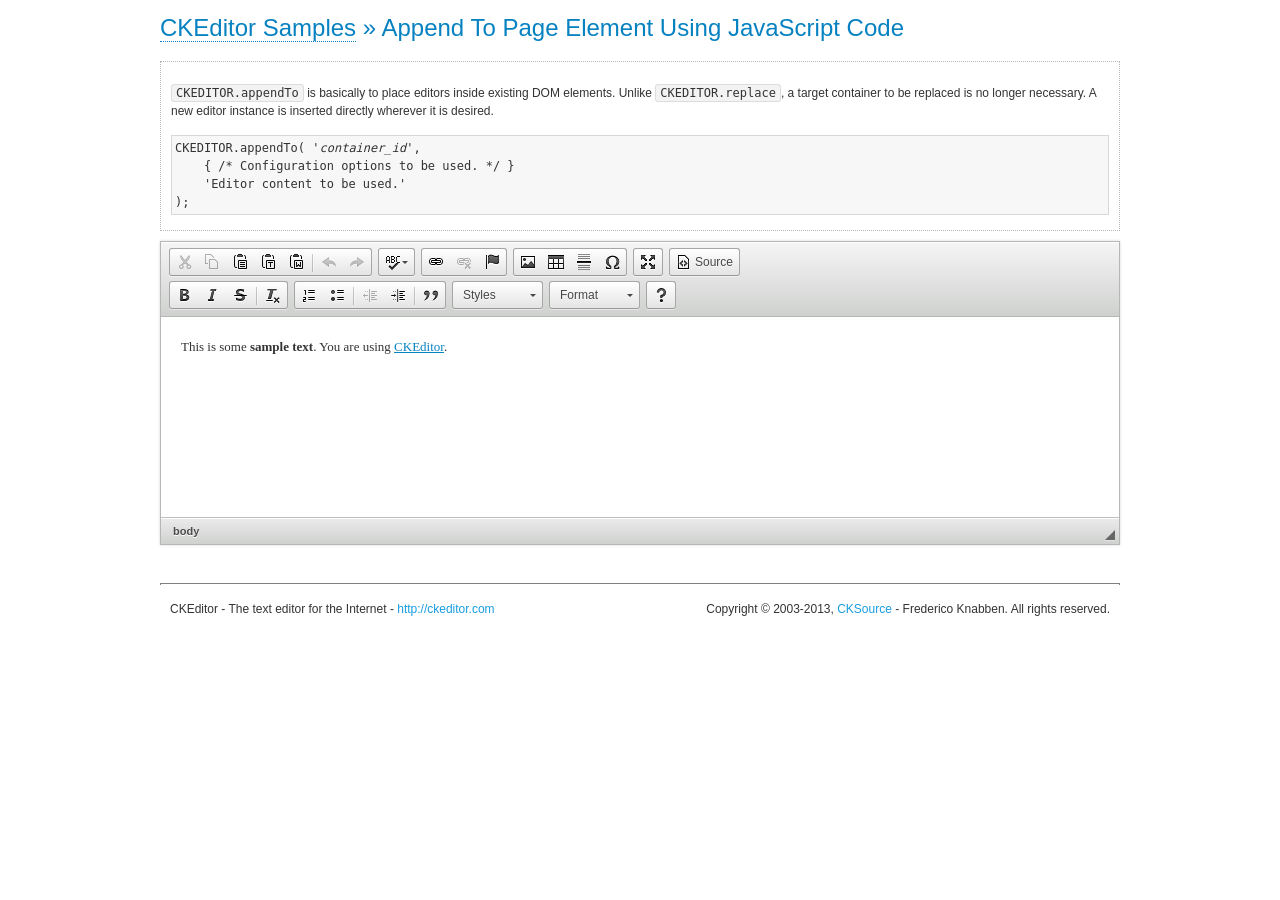
<file: assets/js/ckeditor/samples/appendto.html>
<!DOCTYPE html>
<!--
Copyright (c) 2003-2013, CKSource - Frederico Knabben. All rights reserved.
For licensing, see LICENSE.html or http://ckeditor.com/license
-->
<html>
<head>
	<title>CKEDITOR.appendTo &mdash; CKEditor Sample</title>
	<meta charset="utf-8">
	<script src="../ckeditor.js"></script>
	<link rel="stylesheet" href="sample.css">
</head>
<body>
	<h1 class="samples">
		<a href="index.html">CKEditor Samples</a> &raquo; Append To Page Element Using JavaScript Code
	</h1>
	<div id="section1">
		<div class="description">
			<p>
				<code>CKEDITOR.appendTo</code> is basically to place editors
				inside existing DOM elements. Unlike <code>CKEDITOR.replace</code>,
				a target container to be replaced is no longer necessary. A new editor
				instance is inserted directly wherever it is desired.
			</p>
<pre class="samples">CKEDITOR.appendTo( '<em>container_id</em>',
	{ /* Configuration options to be used. */ }
	'Editor content to be used.'
);</pre>
		</div>
		<script>

			// This call can be placed at any point after the
			// <textarea>, or inside a <head><script> in a
			// window.onload event handler.

			// Replace the <textarea id="editor"> with an CKEditor
			// instance, using default configurations.
			CKEDITOR.appendTo( 'section1',
				null,
				'<p>This is some <strong>sample text</strong>. You are using <a href="http://ckeditor.com/">CKEditor</a>.</p>'
			);

		</script>
	</div>
	<br>
	<div id="footer">
		<hr>
		<p>
			CKEditor - The text editor for the Internet - <a class="samples" href="http://ckeditor.com/">http://ckeditor.com</a>
		</p>
		<p id="copy">
			Copyright &copy; 2003-2013, <a class="samples" href="http://cksource.com/">CKSource</a> - Frederico
			Knabben. All rights reserved.
		</p>
	</div>
</body>
</html>
</file>
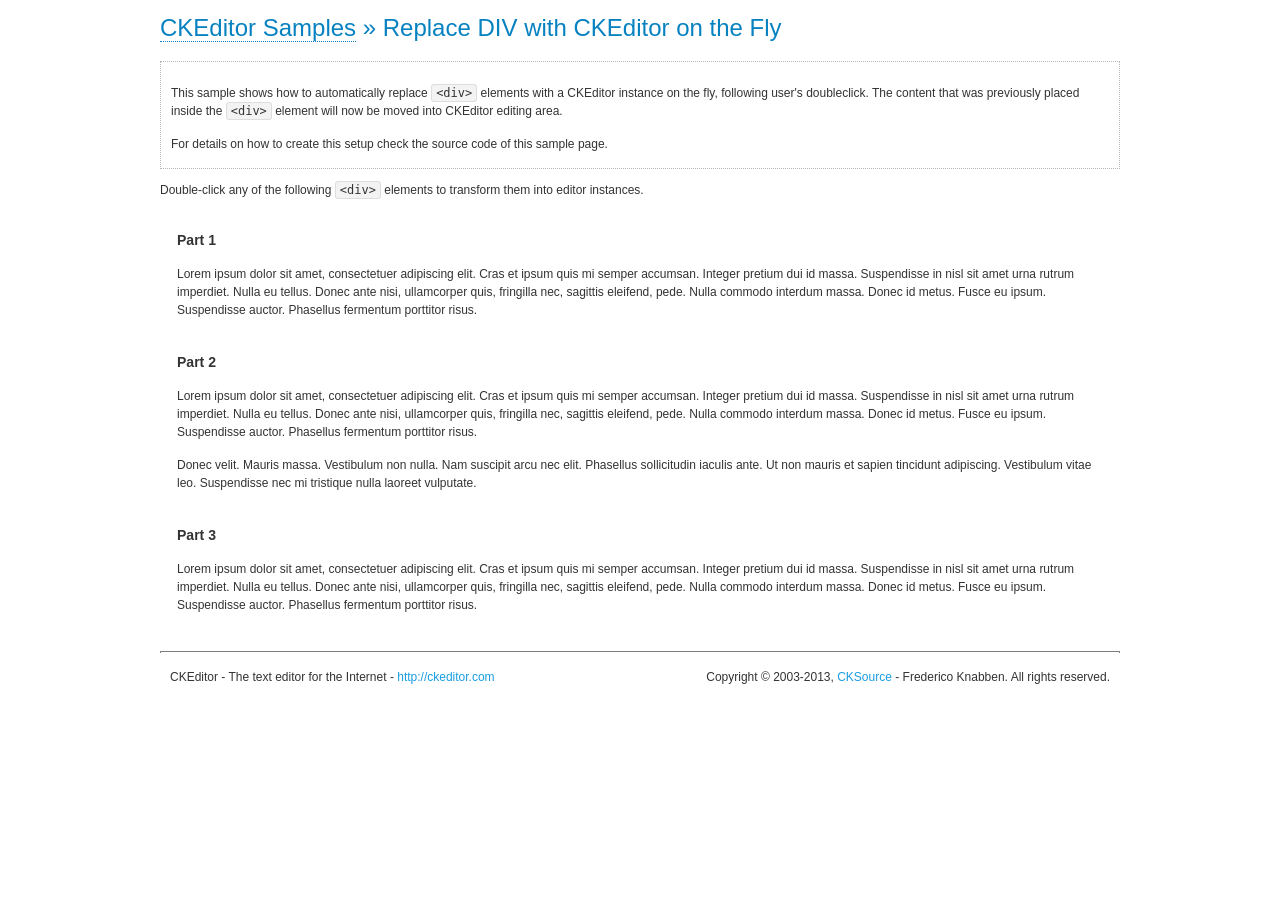
<file: assets/js/ckeditor/samples/divreplace.html>
<!DOCTYPE html>
<!--
Copyright (c) 2003-2013, CKSource - Frederico Knabben. All rights reserved.
For licensing, see LICENSE.html or http://ckeditor.com/license
-->
<html>
<head>
	<title>Replace DIV &mdash; CKEditor Sample</title>
	<meta charset="utf-8">
	<script src="../ckeditor.js"></script>
	<link href="sample.css" rel="stylesheet">
	<style>

		div.editable
		{
			border: solid 2px Transparent;
			padding-left: 15px;
			padding-right: 15px;
		}

		div.editable:hover
		{
			border-color: black;
		}

	</style>
	<script>

		// Uncomment the following code to test the "Timeout Loading Method".
		// CKEDITOR.loadFullCoreTimeout = 5;

		window.onload = function() {
			// Listen to the double click event.
			if ( window.addEventListener )
				document.body.addEventListener( 'dblclick', onDoubleClick, false );
			else if ( window.attachEvent )
				document.body.attachEvent( 'ondblclick', onDoubleClick );

		};

		function onDoubleClick( ev ) {
			// Get the element which fired the event. This is not necessarily the
			// element to which the event has been attached.
			var element = ev.target || ev.srcElement;

			// Find out the div that holds this element.
			var name;

			do {
				element = element.parentNode;
			}
			while ( element && ( name = element.nodeName.toLowerCase() ) &&
				( name != 'div' || element.className.indexOf( 'editable' ) == -1 ) && name != 'body' );

			if ( name == 'div' && element.className.indexOf( 'editable' ) != -1 )
				replaceDiv( element );
		}

		var editor;

		function replaceDiv( div ) {
			if ( editor )
				editor.destroy();

			editor = CKEDITOR.replace( div );
		}

	</script>
</head>
<body>
	<h1 class="samples">
		<a href="index.html">CKEditor Samples</a> &raquo; Replace DIV with CKEditor on the Fly
	</h1>
	<div class="description">
		<p>
			This sample shows how to automatically replace <code>&lt;div&gt;</code> elements
			with a CKEditor instance on the fly, following user's doubleclick. The content
			that was previously placed inside the <code>&lt;div&gt;</code> element will now
			be moved into CKEditor editing area.
		</p>
		<p>
			For details on how to create this setup check the source code of this sample page.
		</p>
	</div>
	<p>
		Double-click any of the following <code>&lt;div&gt;</code> elements to transform them into
		editor instances.
	</p>
	<div class="editable">
		<h3>
			Part 1
		</h3>
		<p>
			Lorem ipsum dolor sit amet, consectetuer adipiscing elit. Cras et ipsum quis mi
			semper accumsan. Integer pretium dui id massa. Suspendisse in nisl sit amet urna
			rutrum imperdiet. Nulla eu tellus. Donec ante nisi, ullamcorper quis, fringilla
			nec, sagittis eleifend, pede. Nulla commodo interdum massa. Donec id metus. Fusce
			eu ipsum. Suspendisse auctor. Phasellus fermentum porttitor risus.
		</p>
	</div>
	<div class="editable">
		<h3>
			Part 2
		</h3>
		<p>
			Lorem ipsum dolor sit amet, consectetuer adipiscing elit. Cras et ipsum quis mi
			semper accumsan. Integer pretium dui id massa. Suspendisse in nisl sit amet urna
			rutrum imperdiet. Nulla eu tellus. Donec ante nisi, ullamcorper quis, fringilla
			nec, sagittis eleifend, pede. Nulla commodo interdum massa. Donec id metus. Fusce
			eu ipsum. Suspendisse auctor. Phasellus fermentum porttitor risus.
		</p>
		<p>
			Donec velit. Mauris massa. Vestibulum non nulla. Nam suscipit arcu nec elit. Phasellus
			sollicitudin iaculis ante. Ut non mauris et sapien tincidunt adipiscing. Vestibulum
			vitae leo. Suspendisse nec mi tristique nulla laoreet vulputate.
		</p>
	</div>
	<div class="editable">
		<h3>
			Part 3
		</h3>
		<p>
			Lorem ipsum dolor sit amet, consectetuer adipiscing elit. Cras et ipsum quis mi
			semper accumsan. Integer pretium dui id massa. Suspendisse in nisl sit amet urna
			rutrum imperdiet. Nulla eu tellus. Donec ante nisi, ullamcorper quis, fringilla
			nec, sagittis eleifend, pede. Nulla commodo interdum massa. Donec id metus. Fusce
			eu ipsum. Suspendisse auctor. Phasellus fermentum porttitor risus.
		</p>
	</div>
	<div id="footer">
		<hr>
		<p>
			CKEditor - The text editor for the Internet - <a class="samples" href="http://ckeditor.com/">http://ckeditor.com</a>
		</p>
		<p id="copy">
			Copyright &copy; 2003-2013, <a class="samples" href="http://cksource.com/">CKSource</a> - Frederico
			Knabben. All rights reserved.
		</p>
	</div>
</body>
</html>
</file>
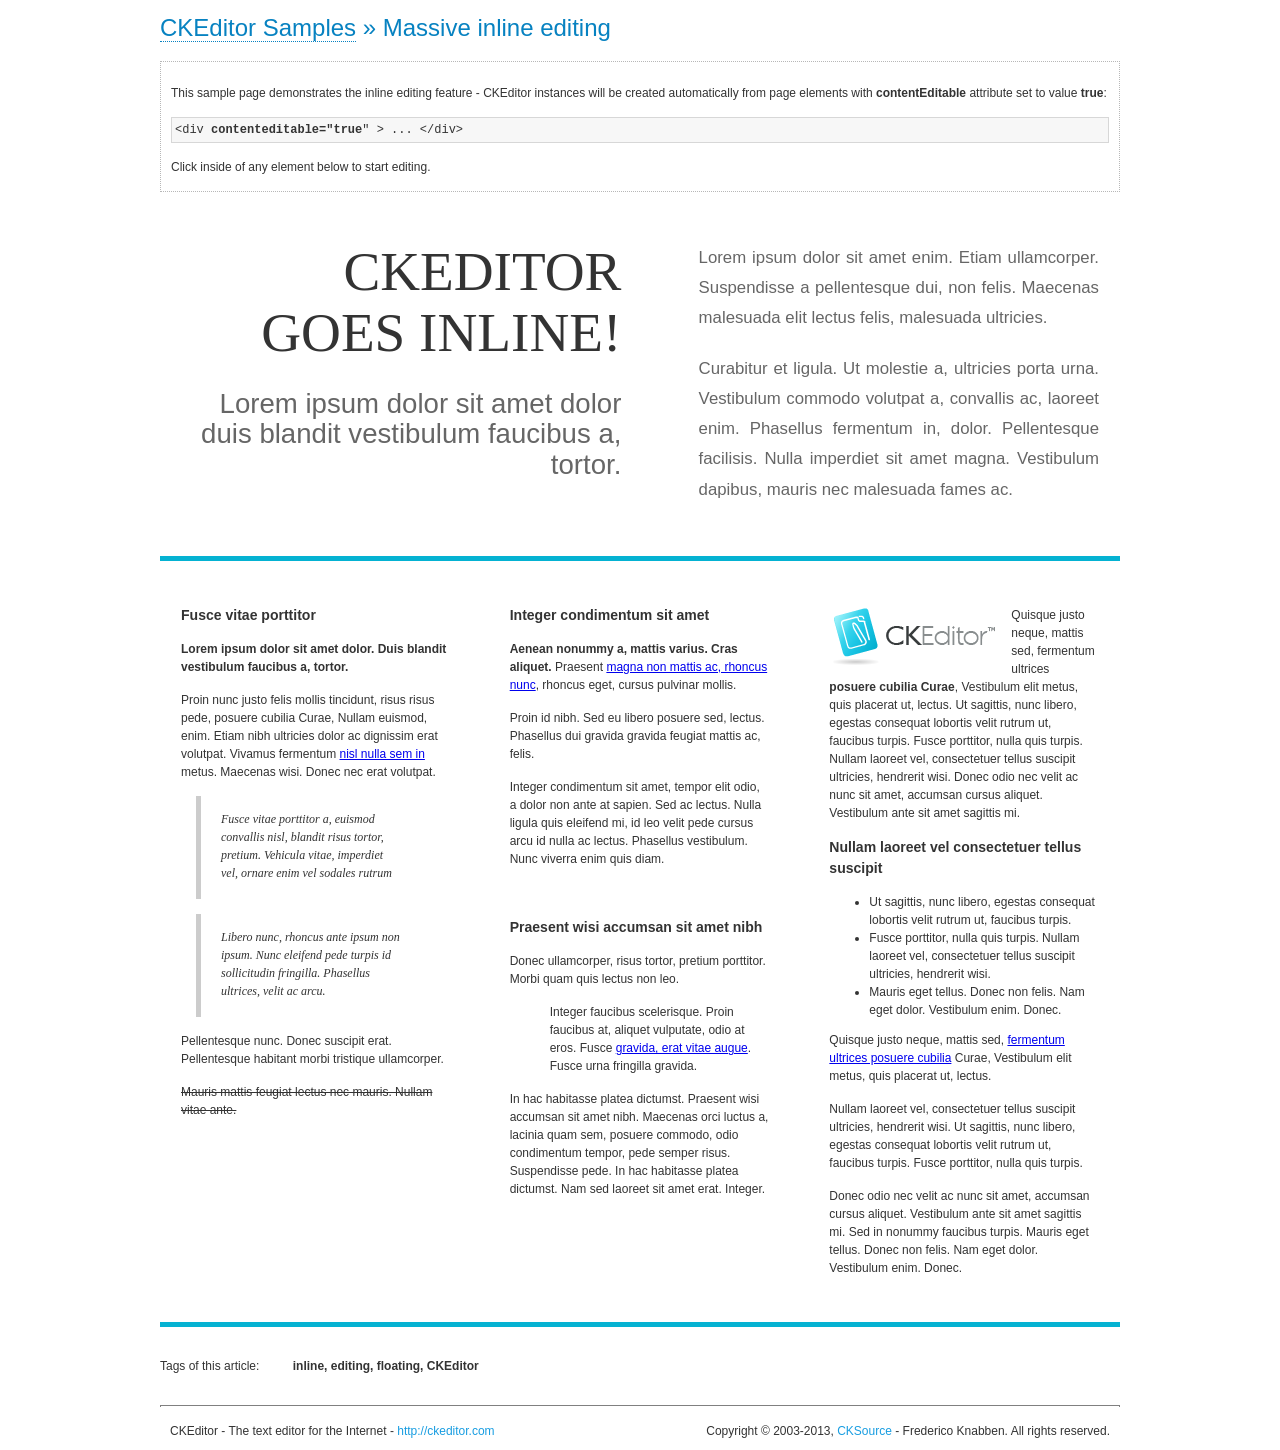
<file: assets/js/ckeditor/samples/inlineall.html>
<!DOCTYPE html>
<!--
Copyright (c) 2003-2013, CKSource - Frederico Knabben. All rights reserved.
For licensing, see LICENSE.html or http://ckeditor.com/license
-->
<html>
<head>
	<title>Massive inline editing &mdash; CKEditor Sample</title>
	<meta charset="utf-8">
	<script src="../ckeditor.js"></script>
	<script>

		// This code is generally not necessary, but it is here to demonstrate
		// how to customize specific editor instances on the fly. This fits well
		// this demo because we have editable elements (like headers) that
		// require less features.

		// The "instanceCreated" event is fired for every editor instance created.
		CKEDITOR.on( 'instanceCreated', function( event ) {
			var editor = event.editor,
				element = editor.element;

			// Customize editors for headers and tag list.
			// These editors don't need features like smileys, templates, iframes etc.
			if ( element.is( 'h1', 'h2', 'h3' ) || element.getAttribute( 'id' ) == 'taglist' ) {
				// Customize the editor configurations on "configLoaded" event,
				// which is fired after the configuration file loading and
				// execution. This makes it possible to change the
				// configurations before the editor initialization takes place.
				editor.on( 'configLoaded', function() {

					// Remove unnecessary plugins to make the editor simpler.
					editor.config.removePlugins = 'colorbutton,find,flash,font,' +
						'forms,iframe,image,newpage,removeformat,' +
						'smiley,specialchar,stylescombo,templates';

					// Rearrange the layout of the toolbar.
					editor.config.toolbarGroups = [
						{ name: 'editing',		groups: [ 'basicstyles', 'links' ] },
						{ name: 'undo' },
						{ name: 'clipboard',	groups: [ 'selection', 'clipboard' ] },
						{ name: 'about' }
					];
				});
			}
		});

	</script>
	<link href="sample.css" rel="stylesheet">
	<style>

		/* The following styles are just to make the page look nice. */

		/* Workaround to show Arial Black in Firefox. */
		@font-face
		{
			font-family: 'arial-black';
			src: local('Arial Black');
		}

		*[contenteditable="true"]
		{
			padding: 10px;
		}

		#container
		{
			width: 960px;
			margin: 30px auto 0;
		}

		#header
		{
			overflow: hidden;
			padding: 0 0 30px;
			border-bottom: 5px solid #05B2D2;
			position: relative;
		}

		#headerLeft,
		#headerRight
		{
			width: 49%;
			overflow: hidden;
		}

		#headerLeft
		{
			float: left;
			padding: 10px 1px 1px;
		}

		#headerLeft h2,
		#headerLeft h3
		{
			text-align: right;
			margin: 0;
			overflow: hidden;
			font-weight: normal;
		}

		#headerLeft h2
		{
			font-family: "Arial Black",arial-black;
			font-size: 4.6em;
			line-height: 1.1em;
			text-transform: uppercase;
		}

		#headerLeft h3
		{
			font-size: 2.3em;
			line-height: 1.1em;
			margin: .2em 0 0;
			color: #666;
		}

		#headerRight
		{
			float: right;
			padding: 1px;
		}

		#headerRight p
		{
			line-height: 1.8em;
			text-align: justify;
			margin: 0;
		}

		#headerRight p + p
		{
			margin-top: 20px;
		}

		#headerRight > div
		{
			padding: 20px;
			margin: 0 0 0 30px;
			font-size: 1.4em;
			color: #666;
		}

		#columns
		{
			color: #333;
			overflow: hidden;
			padding: 20px 0;
		}

		#columns > div
		{
			float: left;
			width: 33.3%;
		}

		#columns #column1 > div
		{
			margin-left: 1px;
		}

		#columns #column3 > div
		{
			margin-right: 1px;
		}

		#columns > div > div
		{
			margin: 0px 10px;
			padding: 10px 20px;
		}

		#columns blockquote
		{
			margin-left: 15px;
		}

		#tagLine
		{
			border-top: 5px solid #05B2D2;
			padding-top: 20px;
		}

		#taglist {
			display: inline-block;
			margin-left: 20px;
			font-weight: bold;
			margin: 0 0 0 20px;
		}

	</style>
</head>
<body>
<div>
	<h1 class="samples"><a href="index.html">CKEditor Samples</a> &raquo; Massive inline editing</h1>
	<div class="description">
		<p>This sample page demonstrates the inline editing feature - CKEditor instances will be created automatically from page elements with <strong>contentEditable</strong> attribute set to value <strong>true</strong>:</p>
		<pre class="samples">&lt;div <strong>contenteditable="true</strong>" &gt; ... &lt;/div&gt;</pre>
		<p>Click inside of any element below to start editing.</p>
	</div>
</div>
<div id="container">
	<div id="header">
		<div id="headerLeft">
			<h2 id="sampleTitle" contenteditable="true">
				CKEditor<br> Goes Inline!
			</h2>
			<h3 contenteditable="true">
				Lorem ipsum dolor sit amet dolor duis blandit vestibulum faucibus a, tortor.
			</h3>
		</div>
		<div id="headerRight">
			<div contenteditable="true">
				<p>
					Lorem ipsum dolor sit amet enim. Etiam ullamcorper. Suspendisse a pellentesque dui, non felis. Maecenas malesuada elit lectus felis, malesuada ultricies.
				</p>
				<p>
					Curabitur et ligula. Ut molestie a, ultricies porta urna. Vestibulum commodo volutpat a, convallis ac, laoreet enim. Phasellus fermentum in, dolor. Pellentesque facilisis. Nulla imperdiet sit amet magna. Vestibulum dapibus, mauris nec malesuada fames ac.
				</p>
			</div>
		</div>
	</div>
	<div id="columns">
		<div id="column1">
			<div contenteditable="true">
				<h3>
					Fusce vitae porttitor
				</h3>
				<p>
					<strong>
						Lorem ipsum dolor sit amet dolor. Duis blandit vestibulum faucibus a, tortor.
					</strong>
				</p>
				<p>
					Proin nunc justo felis mollis tincidunt, risus risus pede, posuere cubilia Curae, Nullam euismod, enim. Etiam nibh ultricies dolor ac dignissim erat volutpat. Vivamus fermentum <a href="http://ckeditor.com/">nisl nulla sem in</a> metus. Maecenas wisi. Donec nec erat volutpat.
				</p>
				<blockquote>
					<p>
						Fusce vitae porttitor a, euismod convallis nisl, blandit risus tortor, pretium.
						Vehicula vitae, imperdiet vel, ornare enim vel sodales rutrum
					</p>
				</blockquote>
				<blockquote>
					<p>
						Libero nunc, rhoncus ante ipsum non ipsum. Nunc eleifend pede turpis id sollicitudin fringilla. Phasellus ultrices, velit ac arcu.
					</p>
				</blockquote>
				<p>Pellentesque nunc. Donec suscipit erat. Pellentesque habitant morbi tristique ullamcorper.</p>
				<p><strike>Mauris mattis feugiat lectus nec mauris. Nullam vitae ante.</strike></p>
			</div>
		</div>
		<div id="column2">
			<div contenteditable="true">
				<h3>
					Integer condimentum sit amet
				</h3>
				<p>
					<strong>Aenean nonummy a, mattis varius. Cras aliquet.</strong>
					Praesent <a href="http://ckeditor.com/">magna non mattis ac, rhoncus nunc</a>, rhoncus eget, cursus pulvinar mollis.</p>
				<p>Proin id nibh. Sed eu libero posuere sed, lectus. Phasellus dui gravida gravida feugiat mattis ac, felis.</p>
				<p>Integer condimentum sit amet, tempor elit odio, a dolor non ante at sapien. Sed ac lectus. Nulla ligula quis eleifend mi, id leo velit pede cursus arcu id nulla ac lectus. Phasellus vestibulum. Nunc viverra enim quis diam.</p>
			</div>
			<div contenteditable="true">
				<h3>
					Praesent wisi accumsan sit amet nibh
				</h3>
				<p>Donec ullamcorper, risus tortor, pretium porttitor. Morbi quam quis lectus non leo.</p>
				<p style="margin-left: 40px; ">Integer faucibus scelerisque. Proin faucibus at, aliquet vulputate, odio at eros. Fusce <a href="http://ckeditor.com/">gravida, erat vitae augue</a>. Fusce urna fringilla gravida.</p>
				<p>In hac habitasse platea dictumst. Praesent wisi accumsan sit amet nibh. Maecenas orci luctus a, lacinia quam sem, posuere commodo, odio condimentum tempor, pede semper risus. Suspendisse pede. In hac habitasse platea dictumst. Nam sed laoreet sit amet erat. Integer.</p>
			</div>
		</div>
		<div id="column3">
			<div contenteditable="true">
				<p>
					<img src="assets/inlineall/logo.png" alt="CKEditor logo" style="float:left">
				</p>
				<p>Quisque justo neque, mattis sed, fermentum ultrices <strong>posuere cubilia Curae</strong>, Vestibulum elit metus, quis placerat ut, lectus. Ut sagittis, nunc libero, egestas consequat lobortis velit rutrum ut, faucibus turpis. Fusce porttitor, nulla quis turpis. Nullam laoreet vel, consectetuer tellus suscipit ultricies, hendrerit wisi. Donec odio nec velit ac nunc sit amet, accumsan cursus aliquet. Vestibulum ante sit amet sagittis mi.</p>
				<h3>
					Nullam laoreet vel consectetuer tellus suscipit
				</h3>
				<ul>
					<li>Ut sagittis, nunc libero, egestas consequat lobortis velit rutrum ut, faucibus turpis.</li>
					<li>Fusce porttitor, nulla quis turpis. Nullam laoreet vel, consectetuer tellus suscipit ultricies, hendrerit wisi.</li>
					<li>Mauris eget tellus. Donec non felis. Nam eget dolor. Vestibulum enim. Donec.</li>
				</ul>
				<p>Quisque justo neque, mattis sed, <a href="http://ckeditor.com/">fermentum ultrices posuere cubilia</a> Curae, Vestibulum elit metus, quis placerat ut, lectus.</p>
				<p>Nullam laoreet vel, consectetuer tellus suscipit ultricies, hendrerit wisi. Ut sagittis, nunc libero, egestas consequat lobortis velit rutrum ut, faucibus turpis. Fusce porttitor, nulla quis turpis.</p>
				<p>Donec odio nec velit ac nunc sit amet, accumsan cursus aliquet. Vestibulum ante sit amet sagittis mi. Sed in nonummy faucibus turpis. Mauris eget tellus. Donec non felis. Nam eget dolor. Vestibulum enim. Donec.</p>
			</div>
		</div>
	</div>
	<div id="tagLine">
		Tags of this article:
		<p id="taglist" contenteditable="true">
			inline, editing, floating, CKEditor
		</p>
	</div>
</div>
<div id="footer">
	<hr>
	<p>
		CKEditor - The text editor for the Internet - <a class="samples" href="http://ckeditor.com/">
			http://ckeditor.com</a>
	</p>
	<p id="copy">
		Copyright &copy; 2003-2013, <a class="samples" href="http://cksource.com/">CKSource</a>
		- Frederico Knabben. All rights reserved.
	</p>
</div>
</body>
</html>
</file>
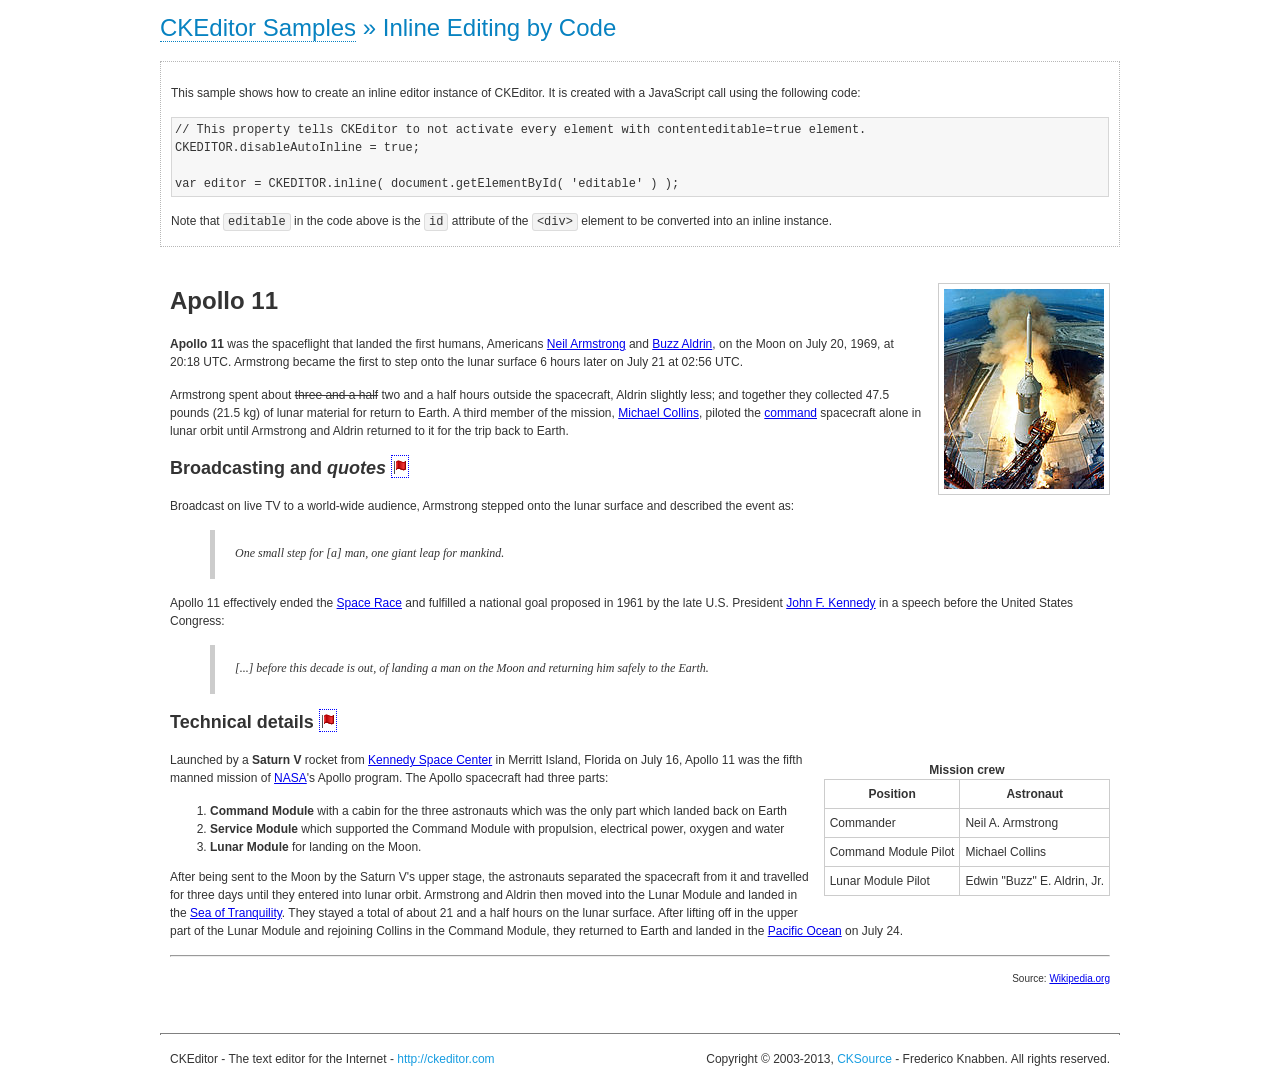
<file: assets/js/ckeditor/samples/inlinebycode.html>
<!DOCTYPE html>
<!--
Copyright (c) 2003-2013, CKSource - Frederico Knabben. All rights reserved.
For licensing, see LICENSE.html or http://ckeditor.com/license
-->
<html>
<head>
	<title>Inline Editing by Code &mdash; CKEditor Sample</title>
	<meta charset="utf-8">
	<script src="../ckeditor.js"></script>
	<link href="sample.css" rel="stylesheet">
	<style>

		#editable
		{
			padding: 10px;
			float: left;
		}

	</style>
</head>
<body>
	<h1 class="samples">
		<a href="index.html">CKEditor Samples</a> &raquo; Inline Editing by Code
	</h1>
	<div class="description">
		<p>
			This sample shows how to create an inline editor instance of CKEditor. It is created
			with a JavaScript call using the following code:
		</p>
<pre class="samples">
// This property tells CKEditor to not activate every element with contenteditable=true element.
CKEDITOR.disableAutoInline = true;

var editor = CKEDITOR.inline( document.getElementById( 'editable' ) );
</pre>
		<p>
			Note that <code>editable</code> in the code above is the <code>id</code>
			attribute of the <code>&lt;div&gt;</code> element to be converted into an inline instance.
		</p>
	</div>
	<div id="editable" contenteditable="true">
		<h1><img alt="Saturn V carrying Apollo 11" class="right" src="assets/sample.jpg" /> Apollo 11</h1>

		<p><b>Apollo 11</b> was the spaceflight that landed the first humans, Americans <a href="http://en.wikipedia.org/wiki/Neil_Armstrong" title="Neil Armstrong">Neil Armstrong</a> and <a href="http://en.wikipedia.org/wiki/Buzz_Aldrin" title="Buzz Aldrin">Buzz Aldrin</a>, on the Moon on July 20, 1969, at 20:18 UTC. Armstrong became the first to step onto the lunar surface 6 hours later on July 21 at 02:56 UTC.</p>

		<p>Armstrong spent about <strike>three and a half</strike> two and a half hours outside the spacecraft, Aldrin slightly less; and together they collected 47.5 pounds (21.5&nbsp;kg) of lunar material for return to Earth. A third member of the mission, <a href="http://en.wikipedia.org/wiki/Michael_Collins_(astronaut)" title="Michael Collins (astronaut)">Michael Collins</a>, piloted the <a href="http://en.wikipedia.org/wiki/Apollo_Command/Service_Module" title="Apollo Command/Service Module">command</a> spacecraft alone in lunar orbit until Armstrong and Aldrin returned to it for the trip back to Earth.</p>

		<h2>Broadcasting and <em>quotes</em> <a id="quotes" name="quotes"></a></h2>

		<p>Broadcast on live TV to a world-wide audience, Armstrong stepped onto the lunar surface and described the event as:</p>

		<blockquote>
			<p>One small step for [a] man, one giant leap for mankind.</p>
		</blockquote>

		<p>Apollo 11 effectively ended the <a href="http://en.wikipedia.org/wiki/Space_Race" title="Space Race">Space Race</a> and fulfilled a national goal proposed in 1961 by the late U.S. President <a href="http://en.wikipedia.org/wiki/John_F._Kennedy" title="John F. Kennedy">John F. Kennedy</a> in a speech before the United States Congress:</p>

		<blockquote>
			<p>[...] before this decade is out, of landing a man on the Moon and returning him safely to the Earth.</p>
		</blockquote>

		<h2>Technical details <a id="tech-details" name="tech-details"></a></h2>

		<table align="right" border="1" bordercolor="#ccc" cellpadding="5" cellspacing="0" style="border-collapse:collapse;margin:10px 0 10px 15px;">
			<caption><strong>Mission crew</strong></caption>
			<thead>
			<tr>
				<th scope="col">Position</th>
				<th scope="col">Astronaut</th>
			</tr>
			</thead>
			<tbody>
			<tr>
				<td>Commander</td>
				<td>Neil A. Armstrong</td>
			</tr>
			<tr>
				<td>Command Module Pilot</td>
				<td>Michael Collins</td>
			</tr>
			<tr>
				<td>Lunar Module Pilot</td>
				<td>Edwin &quot;Buzz&quot; E. Aldrin, Jr.</td>
			</tr>
			</tbody>
		</table>

		<p>Launched by a <strong>Saturn V</strong> rocket from <a href="http://en.wikipedia.org/wiki/Kennedy_Space_Center" title="Kennedy Space Center">Kennedy Space Center</a> in Merritt Island, Florida on July 16, Apollo 11 was the fifth manned mission of <a href="http://en.wikipedia.org/wiki/NASA" title="NASA">NASA</a>&#39;s Apollo program. The Apollo spacecraft had three parts:</p>

		<ol>
			<li><strong>Command Module</strong> with a cabin for the three astronauts which was the only part which landed back on Earth</li>
			<li><strong>Service Module</strong> which supported the Command Module with propulsion, electrical power, oxygen and water</li>
			<li><strong>Lunar Module</strong> for landing on the Moon.</li>
		</ol>

		<p>After being sent to the Moon by the Saturn V&#39;s upper stage, the astronauts separated the spacecraft from it and travelled for three days until they entered into lunar orbit. Armstrong and Aldrin then moved into the Lunar Module and landed in the <a href="http://en.wikipedia.org/wiki/Mare_Tranquillitatis" title="Mare Tranquillitatis">Sea of Tranquility</a>. They stayed a total of about 21 and a half hours on the lunar surface. After lifting off in the upper part of the Lunar Module and rejoining Collins in the Command Module, they returned to Earth and landed in the <a href="http://en.wikipedia.org/wiki/Pacific_Ocean" title="Pacific Ocean">Pacific Ocean</a> on July 24.</p>

		<hr />
		<p style="text-align: right;"><small>Source: <a href="http://en.wikipedia.org/wiki/Apollo_11">Wikipedia.org</a></small></p>
	</div>
	<script>

		// We need to turn off the automatic editor creation first.
		CKEDITOR.disableAutoInline = true;

		var editor = CKEDITOR.inline( 'editable' );

	</script>
	<div id="footer">
		<hr>
		<p contenteditable="true">
			CKEditor - The text editor for the Internet - <a class="samples" href="http://ckeditor.com/">
				http://ckeditor.com</a>
		</p>
		<p id="copy">
			Copyright &copy; 2003-2013, <a class="samples" href="http://cksource.com/">CKSource</a>
			- Frederico Knabben. All rights reserved.
		</p>
	</div>
</body>
</html>
</file>
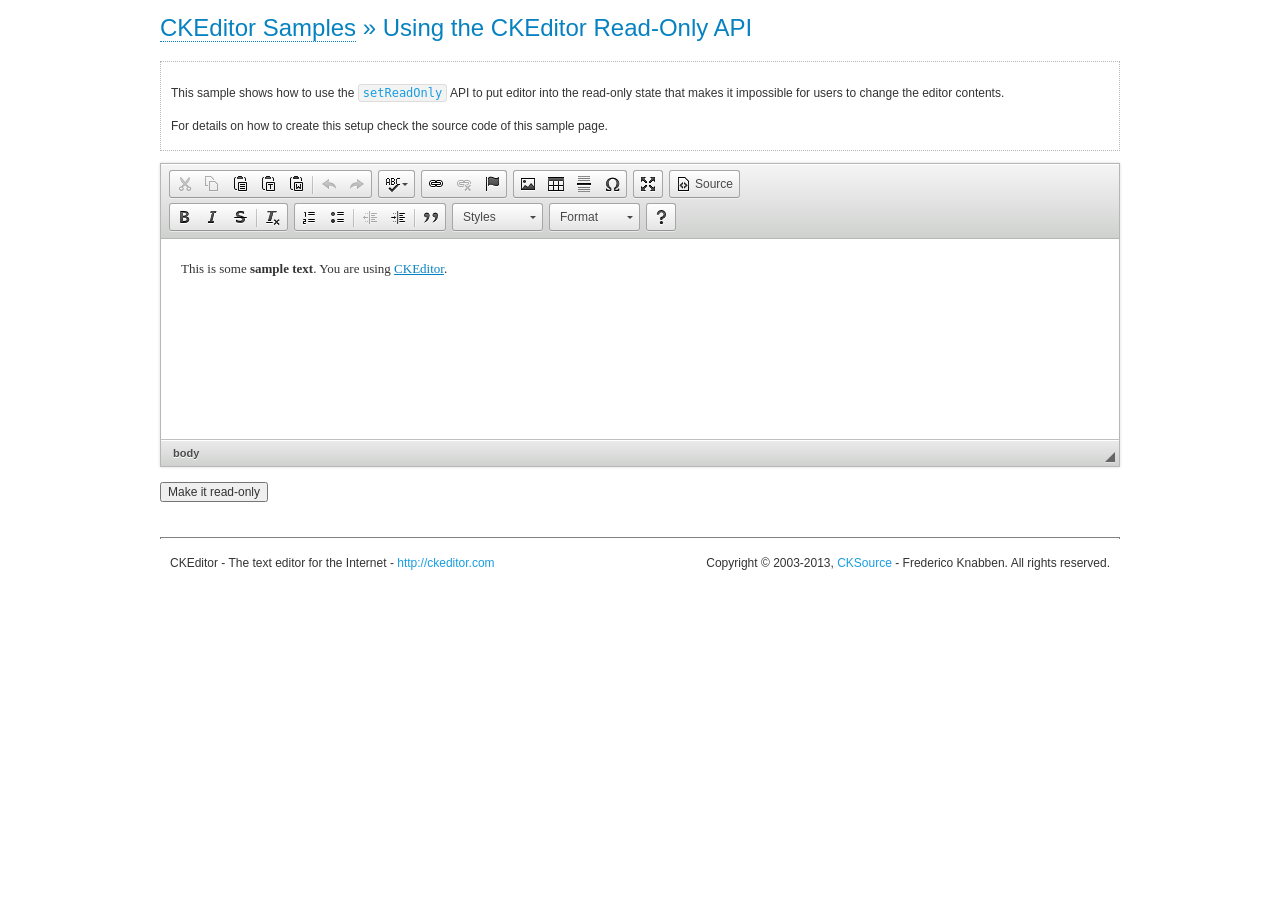
<file: assets/js/ckeditor/samples/readonly.html>
<!DOCTYPE html>
<!--
Copyright (c) 2003-2013, CKSource - Frederico Knabben. All rights reserved.
For licensing, see LICENSE.html or http://ckeditor.com/license
-->
<html>
<head>
	<title>Using the CKEditor Read-Only API &mdash; CKEditor Sample</title>
	<meta charset="utf-8">
	<script src="../ckeditor.js"></script>
	<link rel="stylesheet" href="sample.css">
	<script>

		var editor;

		// The instanceReady event is fired, when an instance of CKEditor has finished
		// its initialization.
		CKEDITOR.on( 'instanceReady', function( ev ) {
			editor = ev.editor;

			// Show this "on" button.
			document.getElementById( 'readOnlyOn' ).style.display = '';

			// Event fired when the readOnly property changes.
			editor.on( 'readOnly', function() {
				document.getElementById( 'readOnlyOn' ).style.display = this.readOnly ? 'none' : '';
				document.getElementById( 'readOnlyOff' ).style.display = this.readOnly ? '' : 'none';
			});
		});

		function toggleReadOnly( isReadOnly ) {
			// Change the read-only state of the editor.
			// http://docs.ckeditor.com/#!/api/CKEDITOR.editor-method-setReadOnly
			editor.setReadOnly( isReadOnly );
		}

	</script>
</head>
<body>
	<h1 class="samples">
		<a href="index.html">CKEditor Samples</a> &raquo; Using the CKEditor Read-Only API
	</h1>
	<div class="description">
		<p>
			This sample shows how to use the
			<code><a class="samples" href="http://docs.ckeditor.com/#!/api/CKEDITOR.editor-method-setReadOnly">setReadOnly</a></code>
			API to put editor into the read-only state that makes it impossible for users to change the editor contents.
		</p>
		<p>
			For details on how to create this setup check the source code of this sample page.
		</p>
	</div>
	<form action="sample_posteddata.php" method="post">
		<p>
			<textarea class="ckeditor" id="editor1" name="editor1" cols="100" rows="10">&lt;p&gt;This is some &lt;strong&gt;sample text&lt;/strong&gt;. You are using &lt;a href="http://ckeditor.com/"&gt;CKEditor&lt;/a&gt;.&lt;/p&gt;</textarea>
		</p>
		<p>
			<input id="readOnlyOn" onclick="toggleReadOnly();" type="button" value="Make it read-only" style="display:none">
			<input id="readOnlyOff" onclick="toggleReadOnly( false );" type="button" value="Make it editable again" style="display:none">
		</p>
	</form>
	<div id="footer">
		<hr>
		<p>
			CKEditor - The text editor for the Internet - <a class="samples" href="http://ckeditor.com/">http://ckeditor.com</a>
		</p>
		<p id="copy">
			Copyright &copy; 2003-2013, <a class="samples" href="http://cksource.com/">CKSource</a> - Frederico
			Knabben. All rights reserved.
		</p>
	</div>
</body>
</html>
</file>
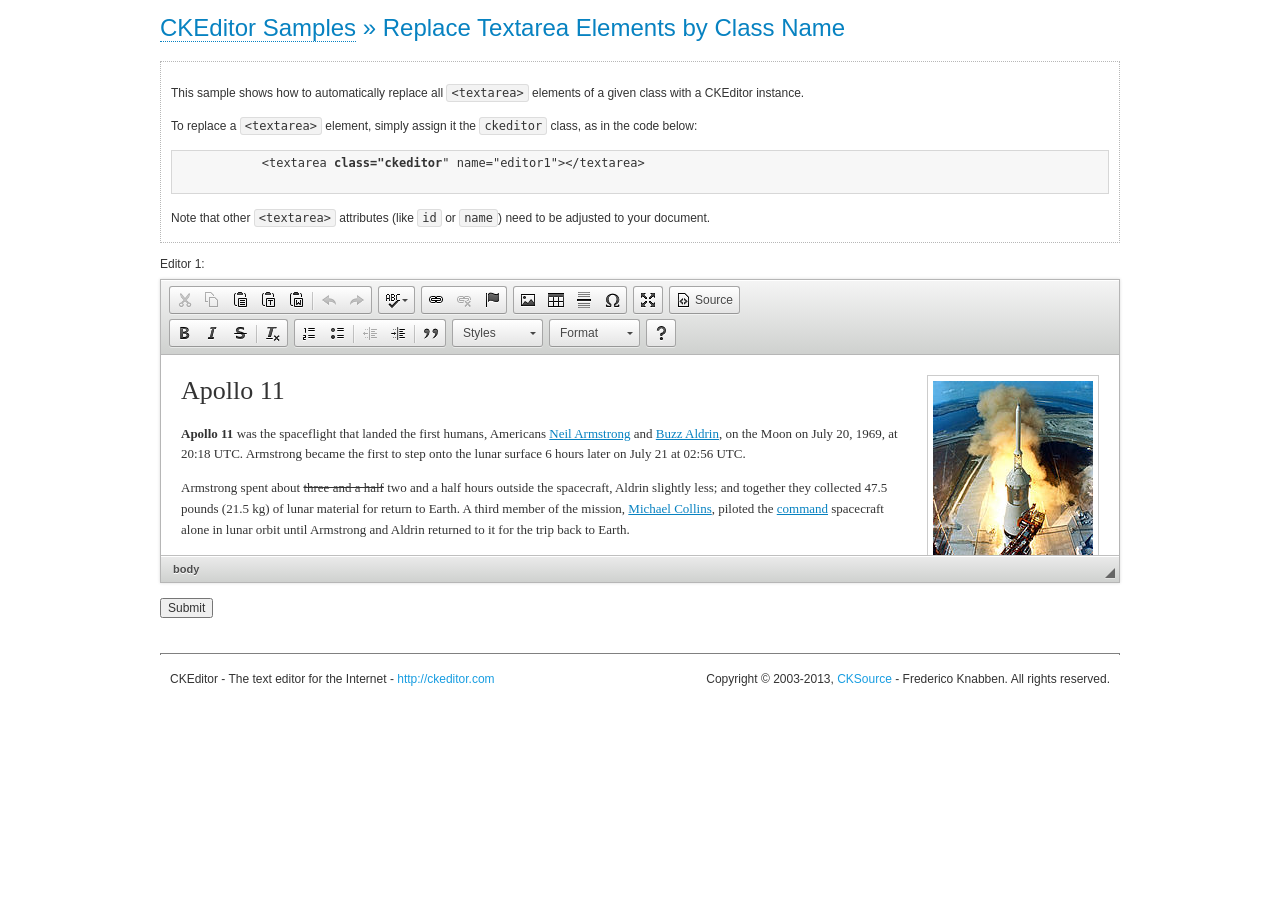
<file: assets/js/ckeditor/samples/replacebyclass.html>
<!DOCTYPE html>
<!--
Copyright (c) 2003-2013, CKSource - Frederico Knabben. All rights reserved.
For licensing, see LICENSE.html or http://ckeditor.com/license
-->
<html>
<head>
	<title>Replace Textareas by Class Name &mdash; CKEditor Sample</title>
	<meta charset="utf-8">
	<script src="../ckeditor.js"></script>
	<link rel="stylesheet" href="sample.css">
</head>
<body>
	<h1 class="samples">
		<a href="index.html">CKEditor Samples</a> &raquo; Replace Textarea Elements by Class Name
	</h1>
	<div class="description">
		<p>
			This sample shows how to automatically replace all <code>&lt;textarea&gt;</code> elements
			of a given class with a CKEditor instance.
		</p>
		<p>
			To replace a <code>&lt;textarea&gt;</code> element, simply assign it the <code>ckeditor</code>
			class, as in the code below:
		</p>
			<pre class="samples">
			&lt;textarea <strong>class="ckeditor</strong>" name="editor1"&gt;&lt;/textarea&gt;
			</pre>
		<p>
			Note that other <code>&lt;textarea&gt;</code> attributes (like <code>id</code> or <code>name</code>) need to be adjusted to your document.
		</p>
	</div>
	<form action="sample_posteddata.php" method="post">
		<p>
			<label for="editor1">
				Editor 1:
			</label>
			<textarea class="ckeditor" cols="80" id="editor1" name="editor1" rows="10">
				&lt;h1&gt;&lt;img alt=&quot;Saturn V carrying Apollo 11&quot; class=&quot;right&quot; src=&quot;assets/sample.jpg&quot;/&gt; Apollo 11&lt;/h1&gt; &lt;p&gt;&lt;b&gt;Apollo 11&lt;/b&gt; was the spaceflight that landed the first humans, Americans &lt;a href=&quot;http://en.wikipedia.org/wiki/Neil_Armstrong&quot; title=&quot;Neil Armstrong&quot;&gt;Neil Armstrong&lt;/a&gt; and &lt;a href=&quot;http://en.wikipedia.org/wiki/Buzz_Aldrin&quot; title=&quot;Buzz Aldrin&quot;&gt;Buzz Aldrin&lt;/a&gt;, on the Moon on July 20, 1969, at 20:18 UTC. Armstrong became the first to step onto the lunar surface 6 hours later on July 21 at 02:56 UTC.&lt;/p&gt; &lt;p&gt;Armstrong spent about &lt;strike&gt;three and a half&lt;/strike&gt; two and a half hours outside the spacecraft, Aldrin slightly less; and together they collected 47.5 pounds (21.5&amp;nbsp;kg) of lunar material for return to Earth. A third member of the mission, &lt;a href=&quot;http://en.wikipedia.org/wiki/Michael_Collins_(astronaut)&quot; title=&quot;Michael Collins (astronaut)&quot;&gt;Michael Collins&lt;/a&gt;, piloted the &lt;a href=&quot;http://en.wikipedia.org/wiki/Apollo_Command/Service_Module&quot; title=&quot;Apollo Command/Service Module&quot;&gt;command&lt;/a&gt; spacecraft alone in lunar orbit until Armstrong and Aldrin returned to it for the trip back to Earth.&lt;/p&gt; &lt;h2&gt;Broadcasting and &lt;em&gt;quotes&lt;/em&gt; &lt;a id=&quot;quotes&quot; name=&quot;quotes&quot;&gt;&lt;/a&gt;&lt;/h2&gt; &lt;p&gt;Broadcast on live TV to a world-wide audience, Armstrong stepped onto the lunar surface and described the event as:&lt;/p&gt; &lt;blockquote&gt;&lt;p&gt;One small step for [a] man, one giant leap for mankind.&lt;/p&gt;&lt;/blockquote&gt; &lt;p&gt;Apollo 11 effectively ended the &lt;a href=&quot;http://en.wikipedia.org/wiki/Space_Race&quot; title=&quot;Space Race&quot;&gt;Space Race&lt;/a&gt; and fulfilled a national goal proposed in 1961 by the late U.S. President &lt;a href=&quot;http://en.wikipedia.org/wiki/John_F._Kennedy&quot; title=&quot;John F. Kennedy&quot;&gt;John F. Kennedy&lt;/a&gt; in a speech before the United States Congress:&lt;/p&gt; &lt;blockquote&gt;&lt;p&gt;[...] before this decade is out, of landing a man on the Moon and returning him safely to the Earth.&lt;/p&gt;&lt;/blockquote&gt; &lt;h2&gt;Technical details &lt;a id=&quot;tech-details&quot; name=&quot;tech-details&quot;&gt;&lt;/a&gt;&lt;/h2&gt; &lt;table align=&quot;right&quot; border=&quot;1&quot; bordercolor=&quot;#ccc&quot; cellpadding=&quot;5&quot; cellspacing=&quot;0&quot; style=&quot;border-collapse:collapse;margin:10px 0 10px 15px;&quot;&gt; &lt;caption&gt;&lt;strong&gt;Mission crew&lt;/strong&gt;&lt;/caption&gt; &lt;thead&gt; &lt;tr&gt; &lt;th scope=&quot;col&quot;&gt;Position&lt;/th&gt; &lt;th scope=&quot;col&quot;&gt;Astronaut&lt;/th&gt; &lt;/tr&gt; &lt;/thead&gt; &lt;tbody&gt; &lt;tr&gt; &lt;td&gt;Commander&lt;/td&gt; &lt;td&gt;Neil A. Armstrong&lt;/td&gt; &lt;/tr&gt; &lt;tr&gt; &lt;td&gt;Command Module Pilot&lt;/td&gt; &lt;td&gt;Michael Collins&lt;/td&gt; &lt;/tr&gt; &lt;tr&gt; &lt;td&gt;Lunar Module Pilot&lt;/td&gt; &lt;td&gt;Edwin &amp;quot;Buzz&amp;quot; E. Aldrin, Jr.&lt;/td&gt; &lt;/tr&gt; &lt;/tbody&gt; &lt;/table&gt; &lt;p&gt;Launched by a &lt;strong&gt;Saturn V&lt;/strong&gt; rocket from &lt;a href=&quot;http://en.wikipedia.org/wiki/Kennedy_Space_Center&quot; title=&quot;Kennedy Space Center&quot;&gt;Kennedy Space Center&lt;/a&gt; in Merritt Island, Florida on July 16, Apollo 11 was the fifth manned mission of &lt;a href=&quot;http://en.wikipedia.org/wiki/NASA&quot; title=&quot;NASA&quot;&gt;NASA&lt;/a&gt;&amp;#39;s Apollo program. The Apollo spacecraft had three parts:&lt;/p&gt; &lt;ol&gt; &lt;li&gt;&lt;strong&gt;Command Module&lt;/strong&gt; with a cabin for the three astronauts which was the only part which landed back on Earth&lt;/li&gt; &lt;li&gt;&lt;strong&gt;Service Module&lt;/strong&gt; which supported the Command Module with propulsion, electrical power, oxygen and water&lt;/li&gt; &lt;li&gt;&lt;strong&gt;Lunar Module&lt;/strong&gt; for landing on the Moon.&lt;/li&gt; &lt;/ol&gt; &lt;p&gt;After being sent to the Moon by the Saturn V&amp;#39;s upper stage, the astronauts separated the spacecraft from it and travelled for three days until they entered into lunar orbit. Armstrong and Aldrin then moved into the Lunar Module and landed in the &lt;a href=&quot;http://en.wikipedia.org/wiki/Mare_Tranquillitatis&quot; title=&quot;Mare Tranquillitatis&quot;&gt;Sea of Tranquility&lt;/a&gt;. They stayed a total of about 21 and a half hours on the lunar surface. After lifting off in the upper part of the Lunar Module and rejoining Collins in the Command Module, they returned to Earth and landed in the &lt;a href=&quot;http://en.wikipedia.org/wiki/Pacific_Ocean&quot; title=&quot;Pacific Ocean&quot;&gt;Pacific Ocean&lt;/a&gt; on July 24.&lt;/p&gt; &lt;hr/&gt; &lt;p style=&quot;text-align: right;&quot;&gt;&lt;small&gt;Source: &lt;a href=&quot;http://en.wikipedia.org/wiki/Apollo_11&quot;&gt;Wikipedia.org&lt;/a&gt;&lt;/small&gt;&lt;/p&gt;
			</textarea>
		</p>
		<p>
			<input type="submit" value="Submit">
		</p>
	</form>
	<div id="footer">
		<hr>
		<p>
			CKEditor - The text editor for the Internet - <a class="samples" href="http://ckeditor.com/">http://ckeditor.com</a>
		</p>
		<p id="copy">
			Copyright &copy; 2003-2013, <a class="samples" href="http://cksource.com/">CKSource</a> - Frederico
			Knabben. All rights reserved.
		</p>
	</div>
</body>
</html>
</file>
<file: assets/css/style-responsive.css>
@media (min-width: 768px) and (max-width: 980px) {
    /*-*/
    .prd-row .action {
        right: 25px;
    }

    .hr-menu .brand{
        width: 100%;
    }

    .hr-menu .horizontal-menu {
        margin: 10px 0;
    }

    .hr-menu .hr-top-nav {
        margin-top: 10px;
        float: right;
    }
    .media-gal .item {
        width: 100%;
    }

    .media-filter {
        margin: 25px 0;
    }
}

@media (min-width: 480px) and (max-width: 767px) {
  .header{
    position: relative! important;
    margin-top: 80px ! important;
}
    .merge-header{
        margin-right: 0px !important;
    }
.brand{
    width: 100%;
    float: none;
    position: fixed;
    top: 0px;
    z-index: 1005;
}
    .sidebar-toggle-box{
        right: 10px;
    }
    .top-nav{
        margin-bottom: 20px;
    }
    .top-menu{
        margin-right: 10px;
    }
    .wrapper{
        margin-top: 0px;
    }
    ul.sidebar-menu {
        margin-top: 0px;
    }
    #sidebar{
        position: fixed !important;
        z-index: 1002;
        top: 80px;
    }
    #main-content{
        margin-left: 0px;
    }
    /*calendar*/
    .fc-button-inner {
        padding: 0;
    }
    /*-*/
    .prd-row .action {
        right: 25px;
    }

    .weather-full-info ul li {
        width: 15.8%;
    }

    .today-status {
        margin-bottom: 10px;
    }

    .hr-toggle {
        background: #32D2C9;
        color: rgba(0, 0, 0, 0.3);
        border-radius: 50%;
        -webkit-border-radius: 50%;
        height: 30px;
        line-height: 0;
        margin-top: -58px;
        position: relative;
        width: 30px;
        z-index: 10000;
    }

    .hr-top-nav {
        display: inline-block;
        float: right;
        margin: 10px 0;
    }

    .horizontal-menu {
        width: 100%;
    }

    .horizontal-menu .navbar-nav > li {
        margin-bottom: 10px;
    }
    .lock-wrapper {
        padding: 0 20px;
    }

    .lock-wrapper img {
        width: 140px;
        height: 140px;
        margin-top: 10px;
    }

    .lock-pwd input {
        width: 70%;
    }

    #time {
        font-size: 100px;
    }
    .media-gal .item {
        width: 100%;
    }
    .media-filter {
        margin: 25px 0;
    }

    .media-filter + .pull-right, .media-filter + .pull-right + .btn  {
        float: left !important;
    }
}
@media (max-width:767px){
    #sidebar{
        margin-left:-240px;
        -webkit-transition:all .3s ease-in-out;
        -moz-transition:all .3s ease-in-out;
        -o-transition:all .3s ease-in-out;
        transition:all .3s ease-in-out;
    }
    .hide-left-bar {
        margin-left:0px!important;
    }
    ul.sidebar-menu{
        padding-top: 0px;
    }
    /*-*/
    .prd-row .action {
        right: 25px;
    }
    .lock-wrapper {
        padding: 0 20px;
    }
    .lock-wrapper img {
        width: 140px;
        height: 140px;
        margin-top: 10px;
    }
    .lock-pwd input {
        width: 70%;
    }

    #time {
        font-size: 100px;
    }

    .media-gal .item {
        width: 100%;
    }
    .media-filter {
        margin: 25px 0;
    }

    .media-filter + .pull-right, .media-filter + .pull-right + .btn  {
        float: left !important;
    }

}
@media (max-width: 479px) {
    body{
        margin-top:80px !important;
    }
    .header{
        position: relative !important;

    }
    .merge-header{
        margin-right: 0px !important;
    }
    .brand{
        width: 100%;
        float: none;
        position: fixed;
        top: 0px;
        z-index: 1005;
    }
    .sidebar-toggle-box{
        right: 10px;
    }
    .top-nav{
        margin-bottom: 20px;
    }
    .top-menu{
        margin-right: 10px;
    }
    .wrapper{
        margin-top: 0px;
    }
    ul.sidebar-menu {
        margin-top: 0px;
    }
    #sidebar{
        position: fixed !important;
        z-index: 1002;
        top: 80px;
    }
    #main-content{
        margin-left: 0px;
    }
    .notify-row{
        float: none;
    }
    /*calendar*/
    .fc-button-inner, .fc-button-content {
        padding: 0;
    }
    .fc-header-title h2 {
        font-size: 12px!important;
    }
    .fc .fc-header-space {
        padding-left: 0;
    }
    .fc-state-active, .fc-state-active .fc-button-inner, .fc-state-active, .fc-button-today .fc-button-inner, .fc-state-hover, .fc-state-hover .fc-button-inner {
        background: none repeat scroll 0 0 #FFFFFF !important;
        color: #32323A !important;
    }
    .fc-state-default, .fc-state-default .fc-button-inner {
        background: none repeat scroll 0 0 #FFFFFF !important;
    }

    /*-*/
    .prd-row .action {
        right: 25px;
    }

    .weather-full-info ul li {
        width: 30%;
        margin-bottom: 10px;
    }

    .today-status {
        margin-bottom: 10px;
    }

    .hr-toggle {
        background: #32D2C9;
        color: rgba(0, 0, 0, 0.3);
        border-radius: 50%;
        -webkit-border-radius: 50%;
        height: 30px;
        line-height: 0;
        margin-top: -58px;
        position: relative;
        width: 30px;
        z-index: 10000;
    }

    .hr-top-nav {
        display: inline-block;
        float: right;
        margin: 10px 0;
    }
    .horizontal-menu {
        width: 100%;
    }

    .horizontal-menu .navbar-nav > li {
        margin-bottom: 10px;
    }

    .lock-wrapper {
        padding: 0 20px;
    }
    .lock-wrapper img {
        width: 100px;
        height: 100px;
        margin-top: -25px;
    }

    .lock-pwd input {
        width: 70%;
    }

    #time {
        font-size: 50px;
    }

    .lock-pwd {
        padding: 0;
    }

    .media-gal .item {
        width: 100%;
    }

    .media-filter {
        margin: 5px 0;
    }

    .media-filter + .pull-right, .media-filter + .pull-right + .btn  {
        float: left !important;
    }

    .media-filter li a {
        margin-bottom: 10px;
        display: inline-block;
    }
}
</file>
<file: assets/css-custom/inventory-styles.css>
.panel-heading {
	background: #1fb5ad !important;

	
	color: #fff !important;
}

.logo img {
	width: 100px;
	vertical-align: middle;
}

.form-control {
    border: 1px solid #446e49;
}

.btn-warning {
    background-color: #f04430 !important;
}

.btn-info {
    background-color: #f3b80e !important;
	
}
.login-body {
	background: url("https://tecratools.com/media/productImages/83200.jpg");
	/*background: url("./assets/images/tools_bg_image.jpg");*/
	background-position: center;
    width: 100%;
    height: 100%;
}
.bg-img{
	/*-webkit-filter: blur(10px);
	-moz-filter: blur(10px);
	filter:*/
	background: url("https://tecratools.com/media/productImages/83200.jpg");
	/*background image: url("./assets/images/tools_bg_image.jpg");*/
	background-position: center bottom;
	background-repeat: no-repeat;
    width: 100vw;
    height: 100vh;
	background-size: 60% 60%;
	
  /* The image used */

}

.form-signin h2.form-signin-heading{
	background: #1FB5AC;
}

.user-login-info{
	background: #32323A;
}
</file>
<file: assets/js/mini-upload-form/assets/css/style.css>
/*-------------------------
    Simple reset
--------------------------*/


*{
    margin:0;
    padding:0;
}


/*-------------------------
    General Styles
--------------------------*/


html{
    background-color:#ebebec;

    background-image:-webkit-radial-gradient(center, #ebebec, #b4b4b4);
    background-image:-moz-radial-gradient(center, #ebebec, #b4b4b4);
    background-image:radial-gradient(center, #ebebec, #b4b4b4);

    min-height:900px;
}

body{
    font:15px/1.3 Arial, sans-serif;
    color: #4f4f4f;
}

a, a:visited {
    outline:none;
    color:#389dc1;
}

a:hover{
    text-decoration:none;
}

section, footer, header, aside{
    display: block;
}


/*----------------------------
    The file upload form
-----------------------------*/


#upload{
    font-family:'PT Sans Narrow', sans-serif;
    background-color:#373a3d;

    background-image:-webkit-linear-gradient(top, #373a3d, #313437);
    background-image:-moz-linear-gradient(top, #373a3d, #313437);
    background-image:linear-gradient(top, #373a3d, #313437);

    width:250px;
    padding:30px;
    border-radius:3px;

    margin:200px auto 100px;
    box-shadow: 0 0 10px rgba(0, 0, 0, 0.3);
}

#drop{
    background-color: #2E3134;
    padding: 40px 50px;
    margin-bottom: 30px;
    border: 20px solid rgba(0, 0, 0, 0);
    border-radius: 3px;
    border-image: url('../img/border-image.png') 25 repeat;
    text-align: center;
    text-transform: uppercase;

    font-size:16px;
    font-weight:bold;
    color:#7f858a;
}

#drop a{
    background-color:#007a96;
    padding:12px 26px;
    color:#fff;
    font-size:14px;
    border-radius:2px;
    cursor:pointer;
    display:inline-block;
    margin-top:12px;
    line-height:1;
}

#drop a:hover{
    background-color:#0986a3;
}

#drop input{
    display:none;
}

#upload ul{
    list-style:none;
    margin:0 -30px;
    border-top:1px solid #2b2e31;
    border-bottom:1px solid #3d4043;
}

#upload ul li{

    background-color:#333639;

    background-image:-webkit-linear-gradient(top, #333639, #303335);
    background-image:-moz-linear-gradient(top, #333639, #303335);
    background-image:linear-gradient(top, #333639, #303335);

    border-top:1px solid #3d4043;
    border-bottom:1px solid #2b2e31;
    padding:15px;
    height: 52px;

    position: relative;
}

#upload ul li input{
    display: none;
}

#upload ul li p{
    width: 144px;
    overflow: hidden;
    white-space: nowrap;
    color: #EEE;
    font-size: 16px;
    font-weight: bold;
    position: absolute;
    top: 20px;
    left: 100px;
}

#upload ul li i{
    font-weight: normal;
    font-style:normal;
    color:#7f7f7f;
    display:block;
}

#upload ul li canvas{
    top: 15px;
    left: 32px;
    position: absolute;
}

#upload ul li span{
    width: 15px;
    height: 12px;
    background: url('../img/icons.png') no-repeat;
    position: absolute;
    top: 34px;
    right: 33px;
    cursor:pointer;
}

#upload ul li.working span{
    height: 16px;
    background-position: 0 -12px;
}

#upload ul li.error p{
    color:red;
}


/*----------------------------
    The Demo Footer
-----------------------------*/


footer{
    background-color: #080808;
    bottom: 0;
    box-shadow: 0 -1px 2px rgba(0,0,0,0.4);
    height: 40px;
    left: 0;
    position: fixed;
    width: 100%;
    z-index: 100000;
}

footer h2{
    font-size: 14px;
    font-weight: normal;
    position: absolute;
    top:0;
    left: 50%;
    bottom:0;
    margin-left: -420px;
    padding:13px 20px 0;
    border:1px solid #000;
    border-width:0 1px;
    background-color:rgba(0,0,0,0.6);
    box-shadow:0 0 5px #000 inset;
    line-height: 1;
    margin-top: 0;
}

footer h2 a{
    color: #EEEEEE !important;
    text-decoration:none !important;
}

footer h2 i{
    font-style:normal;
    color:#888;
}

#tzine-download{
    opacity:0.9;
    background-color:#257691;
    font-size:11px;
    text-align:center;
    text-transform:uppercase;
    width:150px;
    height:28px;
    line-height:28px;
    text-decoration:none !important;

    display: inline-block;
    border-radius: 2px;
    color: #fff !Important;
    font-weight: bold;
    box-shadow: 0 -1px 2px #1e5e74 inset;

    border-top:1px solid #26849c;

    text-shadow:1px 1px 1px #1e6176;
    margin-top:6px;
}

#tzine-download:hover{
    opacity:1;
}

#tzine-actions{
    position:absolute;
    top:0;
    width:500px;
    right:50%;
    margin-right:-420px;
    text-align:right;
}

#tzine-actions iframe{
    display: inline-block;
    height: 21px;
    width: 95px;
    position: relative;
    float: left;
    margin-top: 11px;
}
</file>
<file: assets/js/ckeditor/samples/sample.css>
/*
Copyright (c) 2003-2013, CKSource - Frederico Knabben. All rights reserved.
For licensing, see LICENSE.html or http://ckeditor.com/license
*/

html, body, h1, h2, h3, h4, h5, h6, div, span, blockquote, p, address, form, fieldset, img, ul, ol, dl, dt, dd, li, hr, table, td, th, strong, em, sup, sub, dfn, ins, del, q, cite, var, samp, code, kbd, tt, pre
{
	line-height: 1.5em;
}

body
{
	padding: 10px 30px;
}

input, textarea, select, option, optgroup, button, td, th
{
	font-size: 100%;
}

pre, code, kbd, samp, tt
{
	font-family: monospace,monospace;
	font-size: 1em;
}

body {
    width: 960px;
    margin: 0 auto;
}

code
{
	background: #f3f3f3;
	border: 1px solid #ddd;
	padding: 1px 4px;

	-moz-border-radius: 3px;
	-webkit-border-radius: 3px;
	border-radius: 3px;
}

.new
{
	background: #FF7E00;
	border: 1px solid #DA8028;
	color: #fff;
	font-size: 10px;
	font-weight: bold;
	padding: 1px 4px;
	text-shadow: 0 1px 0 #C97626;
	text-transform: uppercase;
	margin: 0 0 0 3px;

	-moz-border-radius: 3px;
	-webkit-border-radius: 3px;
	border-radius: 3px;

	-moz-box-shadow: 0 2px 3px 0 #FFA54E inset;
	-webkit-box-shadow: 0 2px 3px 0 #FFA54E inset;
	box-shadow: 0 2px 3px 0 #FFA54E inset;
}

h1.samples
{
	color: #0782C1;
	font-size: 200%;
	font-weight: normal;
	margin: 0;
	padding: 0;
}

h1.samples a
{
	color: #0782C1;
	text-decoration: none;
	border-bottom: 1px dotted #0782C1;
}

.samples a:hover
{
	border-bottom: 1px dotted #0782C1;
}

h2.samples
{
	color: #000000;
	font-size: 130%;
	margin: 15px 0 0 0;
	padding: 0;
}

p, blockquote, address, form, pre, dl, h1.samples, h2.samples
{
	margin-bottom: 15px;
}

ul.samples
{
	margin-bottom: 15px;
}

.clear
{
	clear: both;
}

fieldset
{
	margin: 0;
	padding: 10px;
}

body, input, textarea
{
	color: #333333;
	font-family: Arial, Helvetica, sans-serif;
}

body
{
	font-size: 75%;
}

a.samples
{
	color: #189DE1;
	text-decoration: none;
}

form
{
	margin: 0;
	padding: 0;
}

pre.samples
{
	background-color: #F7F7F7;
	border: 1px solid #D7D7D7;
	overflow: auto;
	padding: 0.25em;
	white-space: pre-wrap; /* CSS 2.1 */
	word-wrap: break-word; /* IE7 */
	-moz-tab-size: 4;
	-o-tab-size: 4;
	-webkit-tab-size: 4;
	tab-size: 4;
}

#footer
{
	clear: both;
	padding-top: 10px;
}

#footer hr
{
	margin: 10px 0 15px 0;
	height: 1px;
	border: solid 1px gray;
	border-bottom: none;
}

#footer p
{
	margin: 0 10px 10px 10px;
	float: left;
}

#footer #copy
{
	float: right;
}

#outputSample
{
	width: 100%;
	table-layout: fixed;
}

#outputSample thead th
{
	color: #dddddd;
	background-color: #999999;
	padding: 4px;
	white-space: nowrap;
}

#outputSample tbody th
{
	vertical-align: top;
	text-align: left;
}

#outputSample pre
{
	margin: 0;
	padding: 0;
}

.description
{
	border: 1px dotted #B7B7B7;
	margin-bottom: 10px;
	padding: 10px 10px 0;
	overflow: hidden;
}

label
{
	display: block;
	margin-bottom: 6px;
}

/**
 *	CKEditor editables are automatically set with the "cke_editable" class
 *	plus cke_editable_(inline|themed) depending on the editor type.
 */

/* Style a bit the inline editables. */
.cke_editable.cke_editable_inline
{
	cursor: pointer;
}

/* Once an editable element gets focused, the "cke_focus" class is
   added to it, so we can style it differently. */
.cke_editable.cke_editable_inline.cke_focus
{
	box-shadow: inset 0px 0px 20px 3px #ddd, inset 0 0 1px #000;
	outline: none;
	background: #eee;
	cursor: text;
}

/* Avoid pre-formatted overflows inline editable. */
.cke_editable_inline pre
{
	white-space: pre-wrap;
	word-wrap: break-word;
}

/**
 *	Samples index styles.
 */

.twoColumns,
.twoColumnsLeft,
.twoColumnsRight
{
	overflow: hidden;
}

.twoColumnsLeft,
.twoColumnsRight
{
	width: 45%;
}

.twoColumnsLeft
{
	float: left;
}

.twoColumnsRight
{
	float: right;
}

dl.samples
{
	padding: 0 0 0 40px;
}
dl.samples > dt
{
	display: list-item;
	list-style-type: disc;
	list-style-position: outside;
	margin: 0 0 3px;
}
dl.samples > dd
{
	margin: 0 0 3px;
}
.warning
{
    color: #ff0000;
	background-color: #FFCCBA;
    border: 2px dotted #ff0000;
	padding: 15px 10px;
	margin: 10px 0;
}

/* Used on inline samples */

blockquote
{
	font-style: italic;
	font-family: Georgia, Times, "Times New Roman", serif;
	padding: 2px 0;
	border-style: solid;
	border-color: #ccc;
	border-width: 0;
}

.cke_contents_ltr blockquote
{
	padding-left: 20px;
	padding-right: 8px;
	border-left-width: 5px;
}

.cke_contents_rtl blockquote
{
	padding-left: 8px;
	padding-right: 20px;
	border-right-width: 5px;
}

img.right {
    border: 1px solid #ccc;
    float: right;
    margin-left: 15px;
    padding: 5px;
}

img.left {
    border: 1px solid #ccc;
    float: left;
    margin-right: 15px;
    padding: 5px;
}
</file>
<file: assets/js/bootstrap-daterangepicker/daterangepicker.css>
.daterangepicker.dropdown-menu {
  max-width: none;
}

.daterangepicker.opensleft .ranges, .daterangepicker.opensleft .calendar {
  float: left;
  margin: 4px;
}

.daterangepicker.opensright .ranges, .daterangepicker.opensright .calendar {
  float: right;
  margin: 4px;
}

.daterangepicker .ranges {
  width: 160px;
  text-align: left;
}

.daterangepicker .ranges .range_inputs>div {
  float: left;
}

.daterangepicker .ranges .range_inputs>div:nth-child(2) {
  padding-left: 11px;
}

.daterangepicker .calendar {
  display: none;
  max-width: 230px;
}

.daterangepicker .calendar th, .daterangepicker .calendar td {
  font-family: 'Helvetica Neue', Helvetica, Arial, sans-serif;
  white-space: nowrap;
  text-align: center;
}

.daterangepicker .ranges label {
  color: #333;
  font-size: 11px;
  margin-bottom: 2px;
  text-transform: uppercase;
  text-shadow: 1px 1px 0 #fff;
}

.daterangepicker .ranges input {
  font-size: 11px;
}

.daterangepicker .ranges ul {
  list-style: none;
  margin: 0;
  padding: 0;
}

.daterangepicker .ranges li {
  font-size: 13px;
  background: #f5f5f5;
  border: 1px solid #f5f5f5;
  color: #08c;
  padding: 3px 12px;
  margin-bottom: 8px;
  -webkit-border-radius: 5px;
  -moz-border-radius: 5px;
  border-radius: 5px;
  cursor: pointer;
}

.daterangepicker .ranges li.active, .daterangepicker .ranges li:hover {
  background: #08c;
  border: 1px solid #08c;
  color: #fff;
}

.daterangepicker .calendar {
  border: 1px solid #ddd;
  padding: 4px;
  border-radius: 4px;
  background: #fff;
}

.daterangepicker {
  position: absolute;
  background: #fff;
  top: 100px;
  left: 20px;
  padding: 4px;
  margin-top: 1px;
  -webkit-border-radius: 4px;
  -moz-border-radius: 4px;
  border-radius: 4px;
}

.daterangepicker.opensleft:before {
  position: absolute;
  top: -7px;
  right: 9px;
  display: inline-block;
  border-right: 7px solid transparent;
  border-bottom: 7px solid #ccc;
  border-left: 7px solid transparent;
  border-bottom-color: rgba(0, 0, 0, 0.2);
  content: '';
}

.daterangepicker.opensleft:after {
  position: absolute;
  top: -6px;
  right: 10px;
  display: inline-block;
  border-right: 6px solid transparent;
  border-bottom: 6px solid #fff;
  border-left: 6px solid transparent;
  content: '';
}

.daterangepicker.opensright:before {
  position: absolute;
  top: -7px;
  left: 9px;
  display: inline-block;
  border-right: 7px solid transparent;
  border-bottom: 7px solid #ccc;
  border-left: 7px solid transparent;
  border-bottom-color: rgba(0, 0, 0, 0.2);
  content: '';
}

.daterangepicker.opensright:after {
  position: absolute;
  top: -6px;
  left: 10px;
  display: inline-block;
  border-right: 6px solid transparent;
  border-bottom: 6px solid #fff;
  border-left: 6px solid transparent;
  content: '';
}

.daterangepicker table {
  width: 100%;
  margin: 0;
}

.daterangepicker td, .daterangepicker th {
  text-align: center;
  width: 20px;
  height: 20px;
  -webkit-border-radius: 4px;
  -moz-border-radius: 4px;
  border-radius: 4px;
  cursor: pointer;
  white-space: nowrap;
}

.daterangepicker td.off {
  color: #999;
}
.daterangepicker td.disabled {
  color: #999;
}

.daterangepicker td.available:hover, .daterangepicker th.available:hover {
  background: #eee;
}

.daterangepicker td.active, .daterangepicker td.active:hover {
  background-color: #006dcc;
  background-image: -moz-linear-gradient(top, #0088cc, #0044cc);
  background-image: -ms-linear-gradient(top, #0088cc, #0044cc);
  background-image: -webkit-gradient(linear, 0 0, 0 100%, from(#0088cc), to(#0044cc));
  background-image: -webkit-linear-gradient(top, #0088cc, #0044cc);
  background-image: -o-linear-gradient(top, #0088cc, #0044cc);
  background-image: linear-gradient(top, #0088cc, #0044cc);
  background-repeat: repeat-x;
  filter: progid:DXImageTransform.Microsoft.gradient(startColorstr='#0088cc', endColorstr='#0044cc', GradientType=0);
  border-color: #0044cc #0044cc #002a80;
  border-color: rgba(0, 0, 0, 0.1) rgba(0, 0, 0, 0.1) rgba(0, 0, 0, 0.25);
  filter: progid:DXImageTransform.Microsoft.gradient(enabled = false);
  color: #fff;
  text-shadow: 0 -1px 0 rgba(0, 0, 0, 0.25);
}

.daterangepicker td.week, .daterangepicker th.week {
    font-size: 80%;
    color: #ccc;
}
</file>
<file: assets/css/style.css>
/*Template Name:BucketAdmin Dashboard build with Bootstrap v3.0.3Template Version:1.0Author:ThemeBucket*/
/* Import fonts */
@import url(http://fonts.googleapis.com/css?family=Open+Sans:400,300,300italic,400italic,600,600italic,700,700italic,800,800italic);
@import url(http://fonts.googleapis.com/css?family=Lato:400,100,100italic,300,300italic,400italic,700,700italic,900,900italic);
@import url(bucket-ico-fonts.css);

html {
    text-rendering: optimizeLegibility !important;
    -webkit-font-smoothing: antialiased !important;
}
body {
    color:#767676;
    background:#f1f2f7;
    font-family:'Open Sans',sans-serif;
    padding:0px !important;
    margin:0px !important;
    font-size:13px;
    text-rendering:optimizeLegibility;
}
ul, .list-unstyled {
    padding-left: 30px;
}
ul li {
    /*list-style:none;*/
}

a,a:hover,a:focus {
    text-decoration:none;
    outline:none;
}
::selection {
    background:#1FB5AD;
    color:#fff;
}
::-moz-selection {
    background:#1FB5AD;
    color:#fff;
}
#container {
    width:100%;
    height:100%;
    -webkit-transition:all .3s ease-in-out;
    -moz-transition:all .3s ease-in-out;
    -o-transition:all .3s ease-in-out;
    transition: all .3s ease-in-out;
}
/*login page*/
.login-body {
    background:#32323A;
    background-size:cover;
    width:100%;
    height:100%;
}
.form-signin {
    max-width:330px;
    margin:100px auto;
    background:#fff;
    border-radius:5px;
    -webkit-border-radius:5px;
}
.form-signin h2.form-signin-heading {
    margin:0;
    padding:35px 15px;
    text-align:center;
    background:#aec785;
    border-radius:5px 5px 0 0;
    -webkit-border-radius:5px 5px 0 0;
    color:#fff;
    font-size:18px;
    text-transform:uppercase;
    font-weight:300;
    font-family:'Open Sans',sans-serif;
    border-bottom:10px solid #a0b87e;
}
.form-signin .checkbox {
    margin-bottom:14px;
}
.form-signin .checkbox {
    font-weight:normal;
    color:#b6b6b6;
    font-weight:300;
    font-family:'Open Sans',sans-serif;
}
.form-signin .form-control {
    position:relative;
    font-size:16px;
    height:auto;
    padding:10px;
    -webkit-box-sizing:border-box;
    -moz-box-sizing:border-box;
    box-sizing:border-box;
}
.form-signin .form-control:focus {
    z-index:2;
}
.form-signin input[type="text"],.form-signin input[type="password"] {
    margin-bottom:15px;
    border-radius:5px;
    -webkit-border-radius:5px;
    border:1px solid #eaeaea;
    box-shadow:none;
    font-size:12px;
}
.form-signin .btn-login {
    background:#1fb5ac;
    color:#fff;
    text-transform:uppercase;
    font-weight:300;
    font-family:'Open Sans',sans-serif;
    margin:20px 0 5px;
}
.form-signin p {
    text-align:left;
    color:#b6b6b6;
    font-size:16px;
    font-weight:300;
}
.form-signin a,.form-signin a:hover {
    color:#1fb5ac;
}
.form-signin a:hover {
    text-decoration:underline;
}
.login-wrap {
    padding:20px;
    position:relative;
}
.user-login-info {
    background:#eaeaec;
    margin:-20px -20px 20px -20px;
    padding:20px;
}
.user-login-info .form-control:last-child {
    margin-bottom:0 !important;
}
.registration {
    position:absolute;
    right:0;
    bottom:-35px;
    color: #b8bab9;
}
/*sidebar navigation*/
#sidebar {
    width:240px;
    height:100%;
    position:fixed;
    background:#32323a;
    -webkit-transition:all .3s ease-in-out;
    -moz-transition:all .3s ease-in-out;
    -o-transition:all .3s ease-in-out;
    transition:all .3s ease-in-out;
}
#sidebar ul li {
    position: relative;
}

.leftside-navigation,.right-stat-bar{
    height: 100%;
}

.right-stat-bar ul {
    list-style-type: none;
    padding-left: 0;
}
/*LEFT NAVIGATION ICON*/
.dcjq-icon {
    height:17px;
    width:17px;
    display:inline-block;
    background:url(../images/nav-expand.png) no-repeat top;
    border-radius:3px;
    -moz-border-radius:3px;
    -webkit-border-radius:3px;
    position:absolute;
    right:10px;
}
.active .dcjq-icon {
    background:url(../images/nav-expand.png) no-repeat bottom;
    border-radius:3px;
    -moz-border-radius:3px;
    -webkit-border-radius:3px;
}
.right-side-accordion .dcjq-icon {
    height:17px;
    width:17px;
    display:inline-block;
    background:url(../images/acc-expand.png) no-repeat top;
    border-radius:3px;
    -moz-border-radius:3px;
    -webkit-border-radius:3px;
    position:absolute;
    right:10px;
}
.right-side-accordion .active .dcjq-icon {
    background:url(../images/acc-expand.png) no-repeat bottom;
    border-radius:3px;
    -moz-border-radius:3px;
    -webkit-border-radius: 3px;
}

.right-side-accordion li:nth-child(2) ul li .prog-row {
    border: none;
}
/*---*/
.nav-collapse.collapse {
    display:inline;
}
ul.sidebar-menu,ul.sidebar-menu li ul.sub {
    margin:-2px 0 0;
    padding:0;
}
ul.sidebar-menu {
    padding-top:80px;

}
#sidebar>ul>li>ul.sub {
    display:none;
}
#sidebar .sub-menu>.sub li a {
    padding-left:46px;
}
#sidebar>ul>li.active>ul.sub,#sidebar>ul>li>ul.sub>li>a {
    display:block;
}
ul.sidebar-menu li ul.sub li {
    background:#28282e;
    margin-bottom:0;
    margin-left:0;
    margin-right:0;
}
ul.sidebar-menu li ul.sub li a {
    font-size:12px;
    padding-top:13px;
    padding-bottom:13px;
    -webkit-transition:all 0.3s ease;
    -moz-transition:all 0.3s ease;
    -o-transition:all 0.3s ease;
    -ms-transition:all 0.3s ease;
    transition:all 0.3s ease;
    color:#aeb2b7;
}
ul.sidebar-menu li ul.sub li a:hover,ul.sidebar-menu li ul.sub li.active a {
    color:#1fb5ad;
    -webkit-transition:all 0.3s ease;
    -moz-transition:all 0.3s ease;
    -o-transition:all 0.3s ease;
    -ms-transition:all 0.3s ease;
    transition:all 0.3s ease;
    display:block;
    background:#202025;
}
ul.sidebar-menu li {
    border-bottom:1px solid rgba(255,255,255,0.05);
}
ul.sidebar-menu li.sub-menu {
    line-height:15px;
}
ul.sidebar-menu ul.sub li {
    border-bottom:none;
}
ul.sidebar-menu li a span {
    display:inline-block;
}
ul.sidebar-menu li a {
    color:#aeb2b7;
    text-decoration:none;
    display:block;
    padding:18px 0 18px 25px;
    font-size:12px;
    outline:none;
    -webkit-transition:all 0.3s ease;
    -moz-transition:all 0.3s ease;
    -o-transition:all 0.3s ease;
    -ms-transition:all 0.3s ease;
    transition:all 0.3s ease;
}
ul.sidebar-menu li a.active,ul.sidebar-menu li a:hover,ul.sidebar-menu li a:focus {
    background:#28282e;
    color:#1FB5AD;
    display:block;
    -webkit-transition:all 0.3s ease;
    -moz-transition:all 0.3s ease;
    -o-transition:all 0.3s ease;
    -ms-transition:all 0.3s ease;
    transition:all 0.3s ease;
}
ul.sidebar-menu li a i {
    font-size:15px;
    padding-right:6px;
}
ul.sidebar-menu li a:hover i,ul.sidebar-menu li a:focus i {
    color:#1fb5ad;
}
ul.sidebar-menu li a.active i {
    color:#1fb5ad;
}
.mail-info,.mail-info:hover {
    margin:-3px 6px 0 0;
    font-size: 11px;
}
/*main content*/
#main-content {
    margin-left:240px;
    -webkit-transition:all .3s ease-in-out;
    -moz-transition:all .3s ease-in-out;
    -o-transition:all .3s ease-in-out;
    transition:all .3s ease-in-out;
}
.footer {
    min-height:60px;
    padding:0 15px;
}
.header {
    left:0;
    right:0;
    z-index:1002;
    background:#fff;
    -webkit-transition:all .3s ease-in-out;
    -moz-transition:all .3s ease-in-out;
    -o-transition:all .3s ease-in-out;
    transition:all .3s ease-in-out;
}
.merge-header {
    margin-right:240px;
}
.fixed-top {
    position:fixed;
    box-shadow:1px 0 3px rgba(0,0,0,.15);
}
.wrapper {
    display:inline-block;
    margin-top:80px;
    padding:15px;
    width:100%;

}
.brand {
    background:#1fb5ad;
    float:left;
    width:240px;
    height:80px;
    position:relative;
}
a.logo {
    font-size:21px;
    color:#2e2e2e;
    float:left;
    margin:20px 0 0 25px;
    text-transform:uppercase;
}
a.logo:hover,a.logo:focus {
    text-decoration:none;
    outline:none;
}
a.logo span {
    color: #FF6C60;
}
/*notification*/
#top_menu .nav>li,ul.top-menu>li {
    float:left;
}
.notify-row {
    float:left;
    margin-top:23px;
    margin-left:25px;
}
ul.top-menu {
    margin-right:15px;
    margin-top: 0;
}
ul.top-menu > li > a {
    color:#666666;
    font-size:16px;
    background:#f6f6f6;
    padding:4px 8px;
    margin-right:15px;
    border-radius:50%;
    -webkit-border-radius:50%;
    padding-right:8px !important;
}
ul.top-menu>li>a:hover,ul.top-menu>li>a:focus {
    background:#32D2C9;
    text-decoration:none;
    color:rgba(0,0,0,0.3) !important;
    padding-right:8px !important;
}
.notify-row .badge {
    position:absolute;
    right:-10px;
    top:-10px;
    z-index:100;
}
.dropdown-menu.extended {
    max-width:320px !important;
    min-width:160px !important;
    top:42px;
    width:300px !important;
    padding:0 10px;
    box-shadow:0 0px 5px rgba(0,0,0,0.1) !important;
    border-radius:5px;
    -webkit-border-radius:5px;
    background:#fff;
    border:none;
    left:-10px;
}
.notify-row .notification span.label {
    display:inline-block;
    height:21px;
    padding:5px;
    width:22px;
    font-size:12px;
    margin-right:10px;
}
.dropdown-menu.extended .alert-icon,.noti-info {
    float:left;
}
.noti-info {
    padding-left:10px;
    padding-top:6px;
    color:#414147;
}
.dropdown-menu.extended .alert {
    margin-bottom:10px;
}
.dropdown-menu.extended .alert-icon {
    border-radius:100%;
    display:inline-block;
    height:35px;
    width:35px;
}
.dropdown-menu.extended .alert-icon i {
    font-size:16px;
    width:35px;
    line-height:35px;
    height:35px;
}
.dropdown-menu.extended.inbox li a,.dropdown-menu.extended.tasks-bar li a {
    background:#f1f2f7;
    border-radius:5px;
    -webkit-border-radius:5px;
    padding:10px;
    margin-bottom:10px;
    float:left;
    width:100%;
}
.dropdown-menu.extended li p {
    margin:0;
    padding:10px 0;
    border-radius:0px;
    -webkit-border-radius:0px;
}
.dropdown-menu.extended li a {
    font-size:12px;
    list-style:none;
}
.dropdown-menu.extended.logout {
    padding:10px;
}
.dropdown-menu.extended.logout li a {
    padding:10px;
}
.dropdown-menu.extended li a:hover {
    color:#32323a;
}
.dropdown-menu.tasks-bar .task-info .desc {
    font-size:13px;
    font-weight:normal;
    float:left;
    width:80%;
}
.dropdown-menu.tasks-bar .task-info .desc h5 {
    color:#32323a;
    text-transform:uppercase;
    font-size:12px;
    font-weight:600;
    margin-bottom:5px;
    margin-top:0;
}
.dropdown-menu.tasks-bar .task-info .desc p {
    padding-top:0;
    color:#8f8f9b;
    font-weight:300;
}
.dropdown-menu.tasks-bar .task-info .percent {
    width:20%;
    float:right;
    font-size:13px;
    font-weight:600;
    padding-left:10px;
    line-height:normal;
}
.dropdown-menu.tasks-bar .progress {
    background:#fff;
}
.dropdown-menu.extended .progress {
    margin-bottom:0 !important;
    height:10px;
}
.dropdown-menu.inbox li a .photo img {
    border-radius:2px 2px 2px 2px;
    -webkit-border-radius:2px 2px 2px 2px;
    float:left;
    height:40px;
    margin-right:10px;
    width:40px;
}
.dropdown-menu.inbox li a .subject {
    display:block;
}
.dropdown-menu.inbox li a .subject .from {
    font-size:12px;
    font-weight:600;
}
.dropdown-menu.inbox li a .subject .time {
    font-size:11px;
    font-style:italic;
    font-weight:bold;
    position:absolute;
    right:20px;
}
.dropdown-menu.inbox li a .message {
    display:block !important;
    font-size:11px;
}
.top-nav {
    margin-top:20px;
}
.top-nav img {
    border-radius:50%;
    -webkit-border-radius:50%;
    width:33px;
}
.top-nav ul.top-menu>li .dropdown-menu.logout {
    width:170px !important;
}
.top-nav li.dropdown .dropdown-menu {
    float:right;
    right:0;
    left:auto;
}
.dropdown-menu.extended.logout>li {
    float:left;
    width:100%;
}
.log-arrow-up {
    background:url("../images/top-arrow.png") no-repeat;
    width:18px;
    height:10px;
    margin-top:-20px;
    float:right;
    margin-right:15px;
}
.dropdown-menu.extended.logout>li>a {
    border-bottom:none !important;
}
.full-width .dropdown-menu.extended.logout>li>a:hover {
    background:#F1F2F7 !important;
    color:#32323a !important;
}
.dropdown-menu.extended.logout>li>a:hover {
    background:#F1F2F7 !important;
    border-radius:5px;
}
.dropdown-menu.extended.logout>li>a:hover i {
    color:#32D2C9;
}
.dropdown-menu.extended.logout>li>a i {
    font-size:17px;
}
.dropdown-menu.extended.logout>li>a>i {
    padding-right:10px;
}
.top-nav .username {
    font-size:13px;
    color:#555555;
}
.top-nav ul.top-menu>li>a {
    border-radius:100px;
    -webkit-border-radius:100px;
    padding:0px;
    background:none;
    margin-right:0;
    border:1px solid #F6F6F6;
    background:#F6F6F6;
}
.top-nav ul.top-menu>li.language>a {
    margin-top:-2px;
    padding:4px 12px;
    line-height:20px;
}
.top-nav ul.top-menu>li.language>a img {
    border-radius:0;
    -webkit-border-radius:0;
    width:18px;
}
.top-nav ul.top-menu>li.language ul.dropdown-menu li img {
    border-radius:0;
    -webkit-border-radius:0;
    width:18px;
}
.top-nav ul.top-menu>li {
    margin-left:10px;
}
.top-nav ul.top-menu>li>a:hover,.top-nav ul.top-menu>li>a:focus {
    border:1px solid #f6f6f6;
    background:#f6f6f6 !important;
    border-radius:100px;
    -webkit-border-radius:100px;
}
.top-nav .dropdown-menu.extended.logout {
    top:50px;
}
.top-nav .nav .caret {
    border-bottom-color:#A4AABA;
    border-top-color:#A4AABA;
}
.top-nav ul.top-menu>li>a:hover .caret {
    border-bottom-color:#000;
    border-top-color: #000;
}
/*form*/
.position-center {
    width:62%;
    margin: 0 auto;
}
/*----*/
.notify-arrow {
    background:url("../images/top-arrow.png") no-repeat;
    width:18px;
    height:10px;
    margin-top:0;
    opacity:0;
    position:absolute;
    left:16px;
    top:-20px;
    transition:all 0.25s ease 0s;
    z-index:10;
    margin-top:10px;
    opacity: 1;
}
/*search*/
.search {
    width:20px;
    -webkit-transition:all .3s ease;
    -moz-transition:all .3s ease;
    -ms-transition:all .3s ease;
    -o-transition:all .3s ease;
    transition:all .3s ease;
    border:1px solid #fff;
    box-shadow:none;
    background:#f6f6f6 url("../images/search-icon.png") no-repeat 10px 8px;
    padding:0 5px 0 30px;
    color:#fff;
    border-radius:100px;
    -webkit-border-radius:100px;
}
.search:focus {
    width:180px;
    border:1px solid #f6f6f6;
    box-shadow:none;
    -webkit-transition:all .3s ease;
    -moz-transition:all .3s ease;
    -ms-transition:all .3s ease;
    -o-transition:all .3s ease;
    transition:all .3s ease;
    color:#c8c8c8;
    font-weight: 300;
}
.todo-search:focus{
    width:100% !important;
}
/*--sidebar toggle---*/
.sidebar-toggle-box {
    float:left;
    margin-top:23px;
    margin-left:-15px;
    background:#32d2c9;
    border-radius:50%;
    -webkit-border-radius:50%;
    width:32px;
    height:32px;
    position:absolute;
    right:-15px;
}
.sidebar-toggle-box .fa-bars {
    cursor:pointer;
    display:inline-block;
    font-size:15px;
    padding:8px 8px 8px 9px;
    color:rgba(0,0,0,.3);
}
.sidebar-toggle-box:hover {
    background:#F6F6F6;
}
.hide-left-bar {
    margin-left:-240px !important;
    -webkit-transition:all .3s ease-in-out;
    -moz-transition:all .3s ease-in-out;
    -o-transition:all .3s ease-in-out;
    transition:all .3s ease-in-out;
}
.open-right-bar {
    right:0px !important;
    -webkit-transition:all .3s ease-in-out;
    -moz-transition:all .3s ease-in-out;
    -o-transition:all .3s ease-in-out;
    transition:all .3s ease-in-out;
}
.merge-left {
    margin-left:0px !important;
}
.hide-right-bar {
    margin-right:-240px !important;
    -webkit-transition:all .3s ease-in-out;
    -moz-transition:all .3s ease-in-out;
    -o-transition:all .3s ease-in-out;
    transition:all .3s ease-in-out;
}
.toggle-right-box {
    float:left;
    background:#f6f6f6;
    border-radius:50%;
    -webkit-border-radius:50%;
    width:35px;
    height:35px;
}
.toggle-right-box:hover {
    background:#32D2C9;
}
.toggle-right-box:hover .fa-bars {
    color:rgba(0,0,0,0.3);
}
.toggle-right-box .fa-bars {
    cursor:pointer;
    display:inline-block;
    font-size:15px;
    padding:10px;
    color: #bfbfc1;
}
/*right sidebar*/
.right-sidebar {
    background:#32323A;
    width:240px;
    position:fixed;
    height:100%;
    z-index:1000;
    right:-240px;
    top:0;
    -webkit-transition:all .3s ease-in-out;
    -moz-transition:all .3s ease-in-out;
    -o-transition:all .3s ease-in-out;
    transition:all .3s ease-in-out;
}
.open-right-panel {
    margin-left:-240px !important;
}
.right-sidebar .search-row {
    padding:20px;
}
.right-sidebar .search-row input {
    background:rgba(0,0,0,0.3);
    border:none;
    color:#707076;
    font-size:12px;
}
.right-side-accordion {
    margin-top:6px;
}
.right-side-accordion .head {
    padding:20px;
    text-transform:uppercase;
    width:100%;
    display:inline-block;
}
.right-side-accordion .red-bg {
    background:#fa8564;
    color:#fff;
}
.right-side-accordion .terques-bg {
    background:#45c9c4;
    color:#fff;
}
.right-side-accordion .purple-bg {
    background:#a48ad4;
    color:#fff;
}
.right-side-accordion .yellow-bg {
    background:#f3c022;
    color:#fff;
}
.prog-row {
    border-bottom:1px solid #3C3C44;
    display:inline-block;
    padding:20px 0;
    width:100%;
}
.prog-row .progress {
    margin-bottom:0;
}
.prog-row h4 {
    margin:0;
    font-size:12px;
    text-transform:uppercase;
    color:#fff;
    font-weight:400;
}
.user-details h4 {
    text-transform:none;
    font-size:14px;
    font-weight:300;
}
.prog-row p {
    font-size:10px;
    color:#8f8f9b;
    margin-bottom:0;
}
.mtop10 {
    margin-top:10px;
}
.user-thumb,.user-details,.user-status,.rsn-details {
    float:left;
}
.user-thumb {
    width:30px;
    margin:0 10px 0 20px;
}
.user-thumb img {
    border-radius:50%;
    -webkit-border-radius:50%;
    width:30px;
    height:30px;
}
.user-details {
    width:150px;
}
.rsn-details {
    width:170px;
}
.rsn-details a,.rsn-details a:hover {
    color:#a48ad4;
    font-size:11px;
}
.user-details a {
    color:#fff;
}
.user-status {
    width:25px;
    margin-top:5px;
}
.view-btn,.view-btn:hover {
    color:#6c6c72;
    margin:10px 0;
    display:inline-block;
}
.view-btn:hover {
    text-decoration:underline;
}
.rsn-activity i {
    font-size: 30px;
}
/*state overview*/
.state-overview .symbol,.state-overview .value {
    display:inline-block;
    text-align:center;
}
.state-overview .value {
    float:right;
}
.state-overview .value h1,.state-overview .value p {
    margin:0;
    padding:0;
    color:#c6cad6;
}
.state-overview .value h1 {
    font-weight:300;
}
.state-overview .symbol i {
    color:#fff;
    font-size:50px;
}
.state-overview .symbol {
    width:40%;
    padding:25px 15px;
    -webkit-border-radius:4px 0px 0px 4px;
    border-radius:4px 0px 0px 4px;
}
.state-overview .value {
    width:58%;
    padding-top:21px;
}
.state-overview .terques {
    background:#6ccac9;
}
.state-overview .red {
    background:#ff6c60;
}
.state-overview .yellow {
    background:#f8d347;
}
.state-overview .blue {
    background: #57c8f2;
}
/*main chart*/
.border-head h3 {
    border-bottom:1px solid #c9cdd7;
    margin-top:0;
    margin-bottom:20px;
    padding-bottom:5px;
    font-weight:normal;
    font-size:18px;
    display:inline-block;
    width:100%;
    font-weight:300;
}
.custom-bar-chart {
    height:290px;
    margin-top:20px;
    margin-left:10px;
    position:relative;
    border-bottom:1px solid #c9cdd7;
}
.custom-bar-chart .bar {
    height:100%;
    position:relative;
    width:4.3%;
    margin:0px 2%;
    float:left;
    text-align:center;
    -webkit-border-radius:5px 5px 0 0;
    -moz-border-radius:5px 5px 0 0x;
    border-radius:5px 5px 0 0;
    z-index:10;
}
.custom-bar-chart .bar .title {
    position:absolute;
    bottom:-30px;
    width:100%;
    text-align:center;
    font-size:12px;
}
.custom-bar-chart .bar .value {
    position:absolute;
    bottom:0;
    background:#bfc2cd;
    color:#bfc2cd;
    width:100%;
    -webkit-border-radius:5px 5px 0 0;
    -moz-border-radius:5px 5px 0 0;
    border-radius:5px 5px 0 0;
    -webkit-transition:all .3s ease;
    -moz-transition:all .3s ease;
    -ms-transition:all .3s ease;
    -o-transition:all .3s ease;
    transition:all .3s ease;
}
.custom-bar-chart .bar .value:hover {
    background:#e8403f;
    color:#fff;
}
.y-axis {
    color:#555555;
    position:absolute;
    text-align:right;
    width:100%;
}
.y-axis li {
    border-top:1px dashed #dbdce0;
    display:block;
    height:58px;
    width:100%;
}
.y-axis li:last-child {
    border-top:none;
}
.y-axis li span {
    display:block;
    margin:-10px 0 0 -25px;
    padding:0 10px;
    width:40px;
}
.y-axis {
    color:#555555;
    text-align: right;
}
/*spark line*/
.chart {
    display:inline-block;
    text-align:center;
    width:100%;
}
.chart .heading {
    text-align:left;
}
.chart .heading span {
    display:block;
}
.panel.green-chart .chart-tittle {
    font-size:16px;
    padding:15px;
    display:inline-block;
    font-weight:normal;
    background:#99c262;
    width:100%;
    -webkit-border-radius:0px 0px 4px 4px;
    border-radius:0px 0px 4px 4px;
}
#barchart {
    margin-bottom:-15px;
    display:inline-block;
}
.chart-tittle .title {
}
.panel.green-chart .chart-tittle .value {
    float:right;
    color:#c0f080;
}
.panel.green-chart {
    background:#a9d96c;
    color:#fff;
}
.panel.terques-chart {
    background:#41cac0;
    color:#fff;
}
.panel.terques-chart .chart-tittle .value {
    float:right;
    color:#fff;
}
.panel.terques-chart .chart-tittle .value a {
    color:#fff;
    font-size:12px;
}
.panel.terques-chart .chart-tittle .value a:hover,.panel.terques-chart .chart-tittle .value a.active {
    color:#55f2e7;
    font-size:12px;
}
.panel.terques-chart .chart-tittle {
    font-size:16px;
    padding:15px;
    display:inline-block;
    font-weight:normal;
    background:#39b7ac;
    width:100%;
    -webkit-border-radius:0px 0px 4px 4px;
    border-radius:0px 0px 4px 4px;
}
.inline-block {
    display:inline-block;
}
.gen-case {
    text-transform: none;
}
/**/
/*personal task*/
.task-thumb {
    width:90px;
    float:left;
}
.task-thumb img {
    border-radius:4px;
    -webkit-border-radius:4px;
}
.task-thumb-details {
    display:inline-block;
    margin:25px 0 0 10px;
}
.task-progress {
    float:left;
}
.task-thumb-details h1,.task-thumb-details h1 a,.task-progress h1,.task-progress h1 a {
    color:#39b5aa;
    font-size:18px;
    margin:0;
    padding:0;
    font-weight:400;
}
.task-thumb-details p,.task-progress p {
    padding-top:5px;
    color:#a4aaba;
}
.personal-task tbody tr td {
    padding:11px 15px;
    border-color:#eeeff1;
}
.personal-task tbody tr td i {
    font-size:20px;
    color:#c7cbd4;
}
.personal-task.table-hover>tbody>tr:hover>td,.table-hover>tbody>tr:hover>th {
    background-color:#f7f8fc;
}
.personal-task.table-hover>tbody>tr:hover>td i {
    color:#39b5aa;
}
.personal-task>tbody>tr>td:last-child {
    text-align:right;
}
.task-option {
    float:right;
}
.task-option select {
    height:35px;
    border:1px solid #eaeaea;
    border-radius:4px;
    -webkit-border-radius:4px;
    padding:8px;
    color:#a4abbb;
}
.progress-panel {
    padding-bottom: 5px;
}
/*badge*/
.badge.bg-primary {
    background:#8075c4;
}
.badge.bg-success {
    background:#a9d86e;
}
.badge.bg-warning {
    background:#FCB322;
}
.badge.bg-important {
    background:#ff6c60;
}
.badge.bg-info {
    background:#41cac0;
}
.badge.bg-inverse {
    background: #2A3542;
}
/*timeline*/
.timeline {
    border-collapse:collapse;
    border-spacing:0;
    display:table;
    position:relative;
    table-layout:fixed;
    width:100%;
}
.timeline .time-show {
    margin-right:-75px;
    margin-top:30px;
    position:relative;
    margin-bottom:30px;
}
.timeline .time-show.first {
    /*margin-top:-80px;*/
}
.time-show .btn {
    width:150px;
}
.timeline .time-show a {
    color:#fff;
}
.timeline:before {
    background-color:#d8d9df;
    bottom:0px;
    content:"";
    left:50%;
    position:absolute;
    top:30px;
    width:1px;
    z-index:0;
}
h3.timeline-title {
    margin:0;
    color:#C8CCD7;
    font-size:20px;
    font-weight:400;
    margin:0 0 5px;
    text-transform:uppercase;
}
.t-info {
    color:#C8CCD7;
}
.timeline-item:before,.timeline-item.alt:after {
    content:"";
    display:block;
    width:50%;
}
.timeline-item {
    display:table-row;
}
.timeline-desk {
    display:table-cell;
    vertical-align:top;
    width:50%;
}
.timeline-desk h1 {
    font-size:16px;
    font-weight:300;
    margin:0 0 5px;
}
.timeline-desk .panel {
    display:block;
    margin-left:45px;
    position:relative;
    text-align:left;
    background:#fff;
}
.timeline-item .timeline-desk .arrow {
    border-bottom:8px solid transparent;
    border-top:8px solid transparent;
    display:block;
    height:0;
    left:-7px;
    position:absolute;
    top:13px;
    width:0;
}
.timeline-item .timeline-desk .arrow {
    border-right:8px solid #fff !important;
}
.timeline-item.alt .timeline-desk .arrow-alt {
    border-bottom:8px solid transparent;
    border-top:8px solid transparent;
    display:block;
    height:0;
    right:-7px;
    position:absolute;
    top:13px;
    width:0;
    left:auto;
}
.timeline-item.alt .timeline-desk .arrow-alt {
    border-left:8px solid #fff !important;
}
.timeline .timeline-icon {
    left:-60px;
    position:absolute;
    top:5px;
}
.timeline .timeline-icon {
    background:#C7CBD6;
    /*box-shadow:0 0 0 3px #C7CBD6;*/
}
.timeline-desk span a {
    text-transform:uppercase;
}
.timeline-desk h1.red,.timeline-desk span a.red {
    color:#EF6F66;
}
.timeline-desk h1.green,.timeline-desk span a.green {
    color:#39B6AE;
}
.timeline-desk h1.blue,.timeline-desk span a.blue {
    color:#56C9F5;
}
.timeline-desk h1.purple,.timeline-desk span a.purple {
    color:#8074C6;
}
.timeline-desk h1.light-green,.timeline-desk span a.light-green {
    color:#A8D76F;
}
.timeline-desk h1.yellow,.timeline-desk span a.yellow {
    color:#fed65a;
}
.timeline .timeline-icon.red {
    background:#EF6F66;
}
.timeline .timeline-icon.green {
    background:#39B6AE;
}
.timeline .timeline-icon.blue {
    background:#56C9F5;
}
.timeline .timeline-icon.purple {
    background:#8074C6;
}
.timeline .timeline-icon.light-green {
    background:#A8D76F;
}
.timeline .timeline-icon.yellow {
    background:#fed65a;
}
.timeline .timeline-icon {
    border-radius:50%;
    -webkit-border-radius:50%;
    display:block;
    height:30px;
    width:30px;
    text-align:center;
    color:#fff;
}
.timeline .timeline-icon i {
    margin-top:9px;
}
.timeline-item.alt .timeline-icon {
    left:auto;
    right:-60px;
}
.timeline .time-icon:before {
    font-size:16px;
    margin-top:5px;
}
.timeline .timeline-date {
    left:-245px;
    position:absolute;
    text-align:right;
    top:12px;
    width:150px;
    display:none;
}
.timeline-item.alt .timeline-date {
    left:auto;
    right:-245px;
    text-align:left;
    display:none;
}
.timeline-desk h5 span {
    color:#999999;
    display:block;
    font-size:12px;
    margin-bottom:4px;
}
.timeline-item.alt:before {
    display:none;
}
.timeline-item:before,.timeline-item.alt:after {
    content:"";
    display:block;
    width:50%;
}
.timeline-desk p {
    font-size:14px;
    margin-bottom:0;
    color:#999;
}
.timeline-desk a {
    color:#1fb5ad;
}
.timeline-desk .panel {
    margin-bottom:5px;
}
.timeline-desk .album {
    margin-top:20px;
}
.timeline-item.alt .timeline-desk .album {
    margin-top:20px;
    float:right;
}
.timeline-desk .album a {
    margin-right:5px;
    float:left;
}
.timeline-item.alt .timeline-desk .album a {
    margin-left:5px;
    float:right;
}
.timeline-desk .notification {
    background:none repeat scroll 0 0 #FFFFFF;
    margin-top:20px;
    padding:8px;
}
.timeline-item.alt .panel {
    margin-left:0;
    margin-right:45px;
}
.mbot30 {
    margin-bottom:30px;
}
.timeline-item.alt h1,.timeline-item.alt p {
    text-align: right;
}
/*---revenue----*/
.revenue-head {
    background:#ff6c60;
    -webkit-border-radius:4px 4px 0px 0px;
    border-radius:4px 4px 0px 0px;
    color:#fff;
    line-height:50px;
}
.revenue-head span {
    background:#e56155;
    padding:16px;
    -webkit-border-radius:4px 0px 0px 0px;
    border-radius:4px 0px 0px 0px;
}
.revenue-head span i {
    font-size:18px;
}
.revenue-head h3 {
    display:inline;
    padding:0 10px;
    font-size:16px;
    font-weight:300;
}
.revenue-head span.rev-combo {
    background:#e56155;
    padding:16px;
    line-height:normal;
    -webkit-border-radius:0px 4px 0px 0px;
    border-radius: 0px 4px 0px 0px;
}
/*easy pie chart*/
.easy-pie-chart {
    display:inline-block;
    padding:30px 0;
}
.chart-info,.chart-info .increase,.chart-info .decrease {
    display:inline-block;
}
.chart-info {
    width:100%;
    margin-bottom:5px;
}
.chart-position {
    margin-top:70px;
}
.chart-info span {
    margin:0 3px;
}
.chart-info .increase {
    background:#ff6c60;
    width:10px;
    height:10px;
}
.chart-info .decrease {
    background:#f2f2f2;
    width:10px;
    height:10px;
}
.panel-footer.revenue-foot {
    background-color:#e6e7ec;
    -webkit-border-radius:0px 0px 4px 4px;
    border-radius:0px 0px 4px 4px;
    border:none;
    padding:0;
    width:100%;
    display: inline-block;
}
@media screen and (-webkit-min-device-pixel-ratio:0) {
    /* Safari and Chrome */
    .panel-footer.revenue-foot {
        margin-bottom:-4px;
    }
}
.panel-footer.revenue-foot ul {
    margin:0;
    padding:0;
    width:100%;
    display:inline-flex;
}
.panel-footer.revenue-foot ul li {
    float:left;
    width:33.33%;
}
.panel-footer.revenue-foot ul li.first a:hover,.panel-footer.revenue-foot ul li.first a {
    -webkit-border-radius:0px 0px 0px 4px;
    border-radius:0px 0px 0px 4px;
}
.panel-footer.revenue-foot ul li.last a:hover,.panel-footer.revenue-foot ul li.last a {
    -webkit-border-radius:0px 0px 4px 0px;
    border-radius:0px 0px 4px 0px;
    border-right:none;
}
.panel-footer.revenue-foot ul li a {
    display:inline-block;
    width:100%;
    padding:14px 15px;
    text-align:center;
    border-right:1px solid #d5d8df;
    color:#797979;
}
.panel-footer.revenue-foot ul li a:hover,.panel-footer.revenue-foot ul li.active a {
    background:#fff;
    position:relative;
}
.panel-footer.revenue-foot ul li a i {
    color:#c6cad5;
    display:block;
    font-size:16px;
}
.panel-footer.revenue-foot ul li a:hover i,.panel-footer.revenue-foot ul li.active a i {
    color:#ff6c60;
    display:block;
    font-size: 16px;
}
/*flatlab carousel model*/
.flat-carousal {
    background:#58c9f3;
    -webkit-border-radius:4px 4px 0px 0px;
    border-radius:4px 4px 0px 0px;
    padding:10px;
    color:#fff;
    position:relative;
}
.flat-carousal h1 {
    text-align:center;
    font-size:16px;
    margin:30px 20px;
    line-height:20px;
    font-weight:300;
    font-style:italic;
}
a.view-all {
    color:#fff;
    background:rgba(0,0,0,0.1);
    padding:8px 15px;
    text-align:center;
    border-radius:25px;
    -webkit-border-radius:25px;
    margin-bottom:18px;
    display:inline-block;
    text-transform:uppercase;
    font-size:12px;
}
ul.ft-link {
    margin:0;
    padding:0;
}
ul.ft-link li {
    border-right:1px solid #E6E7EC;
    display:inline-block;
    line-height:30px;
    margin:8px 0;
    text-align:center;
    width:24%;
}
ul.ft-link li a {
    color:#74829c;
    text-transform:uppercase;
    font-size:12px;
}
ul.ft-link li a:hover,ul.ft-link li.active a {
    color:#58c9f3;
}
ul.ft-link li:last-child {
    border-right:none;
}
ul.ft-link li a i {
    display: block;
}
/*product post*/
.post-wrap aside {
    display:table-cell;
    float:none;
    height:100%;
    padding:0;
    vertical-align:top;
}
.pro-box {
    border-collapse:collapse;
    border-spacing:0;
    display:table;
    table-layout:fixed;
    width:100%;
}
.post-info {
    position:relative;
}
.arrow-pro.right:after {
    border-left-color:#FFFFFF;
    border-right-width:0;
    top:85px;
    content:" ";
}
.arrow-pro.left:after {
    border-right-color:#FFFFFF;
    border-left-width:0;
    top:80px;
    content:" ";
}
.arrow-pro.left {
    left:-8px;
}
.arrow-pro:after {
    border-width:7px;
    content:"";
}
.arrow-pro,.arrow-pro:after {
    border-color:rgba(0,0,0,0);
    border-style:solid;
    display:block;
    height:0;
    position:absolute;
    width:0;
    right:-5px;
}
.post-highlight.yellow {
    background:#f8d347;
    border-radius:0px 4px 4px 0px;
    -webkit-border-radius:0px 4px 4px 0px;
}
.post-highlight.terques {
    background:#41cac0;
    border-radius:4px 0px 0px 04px;
    -webkit-border-radius:4px 0px 0px 04px;
}
.post-info h1 {
    margin:0;
    font-size:18px;
    color:#a19899;
    font-weight:300;
}
.post-highlight.terques h2 {
    font-size:16px;
    color:#fff;
    font-style:italic;
    padding:0 20px;
    line-height:22px;
    margin:0;
    font-weight:300;
}
.post-highlight.terques h2 span,.post-highlight.terques h2 a {
    color:#92faf3;
}
.post-info h1 strong {
    text-transform:uppercase;
    color:#937b7b;
}
.post-info .desk {
    display:inline-block;
}
.post-info .desk h3 {
    font-size:16px;
}
.post-info .desk.yellow h3 {
    color:#f8d347;
}
.post-btn {
}
.post-btn a {
    float:left;
    margin-right:8px;
    font-size:18px;
    color:#9a9a9a;
}
.post-btn a:hover {
    color:#727272;
}
.pro-thumb {
    text-align:center;
    display:inline-block;
    border-radius:50%;
    -webkit-border-radius:50%;
    border:10px solid rgba(256,256,256,0.4);
}
.pro-thumb img {
    text-align:center;
    width:112px;
    height:112px;
    border-radius:50%;
    -webkit-border-radius:50%;
}
.v-align {
    vertical-align:middle !important;
}
.twite h1 {
    margin:50px 0;
}
.social-footer {
    display:inline;
    text-align:center;
}
.social-footer ul {
    text-align:center;
    margin:0;
    padding:0;
}
.social-footer ul li {
    display:inline-block;
    margin:0 20px;
}
.social-footer ul li a {
    font-size:25px;
    color:#ceced0;
}
.social-footer ul li a:hover i.fa-facebook,.social-footer ul li.active a i.fa-facebook {
    color:#486eac;
}
.social-footer ul li a:hover i.fa-twitter,.social-footer ul li.active a i.fa-twitter {
    color:#58c9f3;
}
.social-footer ul li a:hover i.fa-google-plus,.social-footer ul li.active a i.fa-google-plus {
    color:#4a4a4a;
}
.social-footer ul li a:hover i.fa-pinterest,.social-footer ul li.active a i.fa-pinterest {
    color: #d1282d;
}
/*pie chart */
.pie-foot {
    background:#6b6b6b;
    padding:18px 15px;
    color:#fff;
    border-radius:0 0 4px 4px;
    -webkit-border-radius:0 0 4px 4px;
    text-align:center;
    font-size:16px;
    font-weight: 300;
}
/*follower*/
.follower {
    background:#01a89e;
    color:#fff;
    text-align:center;
    border-radius:4px 4px 0 0;
    -webkit-border-radius:4px 4px 0 0;
}
.follower-foot {
    padding:8px 5px 5px 5px;
    color:#757575;
    border-radius:0 0 4px 4px;
    -webkit-border-radius:0 0 4px 4px;
    font-weight:300;
}
.follower-foot ul {
    padding:0;
    margin:0;
}
.follower-foot ul li {
    display:inline-block;
    text-align:center;
    width:48%;
    line-height:normal;
}
.follower-foot ul li h5 {
    margin:5px 0 0 0;
}
.follower h4 {
    margin:0 0 10px 0;
    font-size:15px;
    font-weight:300;
}
.follow-ava {
    border-radius:50%;
    -webkit-border-radius:50%;
    border:5px solid #18b2a6;
    display:inline-block;
}
.follower img {
    border-radius:50%;
    -webkit-border-radius:50%;
    width:62px;
    height:62px;
    /*display: inline-block;*/
}
/*weather*/
.weather-bg {
    background:#8175c7;
    border-radius:4px 4px 0 0;
    -webkit-border-radius:4px 4px 0 0;
    color:#fff;
    text-align:center;
    font-size:16px;
    font-weight:300;
}
.weather-bg i {
    font-size:60px;
    display:block;
}
.weather-bg .degree {
    font-size:60px;
}
.weather-category {
    padding:15px 0;
    color:#74829C;
}
.weather-category ul {
    padding:0;
    margin:0;
    display:inline-block;
    width:100%;
}
.weather-category ul li {
    display:inline-block;
    width:32%;
    text-align:center;
    border-right:1px solid #e6e6e6;
    display:inline-block;
}
.weather-category ul li h5 {
    margin:0 0 5px 0;
    text-transform:uppercase;
    font-weight:300;
}
.weather-category ul li a {
}
.weather-category ul li:last-child {
    border-right: none;
}
/*fontawesome*/
.fontawesome-icon-list h2 {
    margin-top:0;
    font-size:20px;
    font-weight:300;
}
.fontawesome-icon-list .col-sm-4,.fontawesome-icon-list .col-md-3,.fontawesome-icon-list .col-xs-6 {
    margin-bottom:10px;
}
.fontawesome-icon-list .page-header {
    border-bottom:1px solid #C9CDD7;
}
.fontawesome-icon-list a {
    color:#797979;
}
.fontawesome-icon-list a:hover {
    color:#35404D;
}
.fontawesome-icon-list i {
    font-size:16px;
    padding-right:10px;
}
#web-application,#text-editor,#directional,#video-player,#brand,#medical,#currency {
    margin-top: 10px;
}
/*mail inbox*/
.mail-nav {
    margin:15px -15px 0 -15px;
}
.mail-nav li a {
    border-radius:0;
    -webkit-border-radius:0;
    border-top:1px solid #f2f3f6;
    padding:15px;
    border-right:3px solid rgba(0,0,0,0);
}
.mail-nav>li>a:hover,.mail-nav>li>a:focus {
    background:#fafafa;
    color:#1fb5ad;
    border-right:3px solid #1fb5ad;
}
.mail-nav>li.active>a,.mail-nav>li.active>a:hover,.mail-nav>li.active>a:focus {
    background:#fafafa;
    color:#1fb5ad;
    border-right:3px solid #1fb5ad;
}
.mail-nav>li+li {
    margin-left:0;
    margin-top:0px;
}
.mail-nav i {
    font-size:16px;
    margin-right:10px;
}
.inbox-notification {
    margin-top:-2px;
}
.user-head .inbox-avatar {
    width:65px;
    float:left;
}
.user-head .inbox-avatar img {
    border-radius:4px;
    -webkit-border-radius:4px;
}
.user-head .user-name {
    display:inline-block;
    margin:0 0 0 10px;
}
.user-head .user-name h5 {
    font-size:14px;
    margin-top:15px;
    margin-bottom:0;
    font-weight:300;
}
.user-head .user-name h5 a {
    color:#fff;
}
.user-head .user-name span a {
    font-size:12px;
    color:#87e2e7;
}
a.mail-dropdown {
    background:#80d3d9;
    padding:3px 5px;
    font-size:10px;
    color:#01a7b3;
    border-radius:2px;
    margin-top:20px;
}
.inbox-body {
    padding:20px;
}
.btn-compose {
    background:#1fb5ad;
    padding:12px 0;
    text-align:center;
    width:100%;
    color:#fff;
}
.btn-compose:hover,.btn-compose:focus {
    background:#1ca59e;
    color:#fff;
}
ul.inbox-nav {
    display:inline-block;
    width:100%;
    margin:0;
    padding:0;
}
.inbox-divider {
    border-bottom:1px solid #d5d8df;
}
.inbox-action {
    margin-top:50px;
}
.src-position {
    margin-top:-7px;
}
.mail-src-position {
    margin-top:-3px;
}
ul.labels-info {
    border-bottom:1px solid #f1f2f7;
    margin-bottom:10px;
}
ul.inbox-nav li {
    display:inline-block;
    line-height:45px;
    width:100%;
}
ul.inbox-nav li a {
    color:#6a6a6a;
    line-height:45px;
    width:100%;
    display:inline-block;
    padding:0 20px;
}
ul.inbox-nav li a:hover,ul.inbox-nav li.active a,ul.inbox-nav li a:focus {
    color:#6a6a6a;
    background:#d5d7de;
}
ul.inbox-nav li a i {
    padding-right:10px;
    font-size:16px;
    color:#6a6a6a;
}
ul.inbox-nav li a span.label {
    margin-top:13px;
}
ul.labels-info li h4 {
    padding-top:5px;
    color:#5c5c5e;
    font-size:15px;
    text-transform:uppercase;
}
ul.labels-info li {
    margin:0;
}
ul.labels-info li a {
    color:#6a6a6a;
    border-radius:0;
    padding-left:0;
    padding-right:0;
}
ul.labels-info li a:hover,ul.labels-info li a:focus {
    color:#6a6a6a;
    background:none;
}
ul.labels-info li a i {
    padding-right:10px;
}
.nav.nav-pills.nav-stacked.labels-info p {
    margin-bottom:0;
    padding:0 22px;
    color:#9d9f9e;
    font-size:11px;
}
.inbox-head {
    padding:20px;
    background:#41cac0;
    color:#fff;
    border-radius:0 4px 0 0;
    -webkit-border-radius:0 4px 0 0;
    min-height:80px;
}
.inbox-head h3 {
    margin:0;
    display:inline-block;
    padding-top:6px;
    font-weight:300;
}
.inbox-head .sr-input {
    height:40px;
    border:none;
    box-shadow:none;
    padding:0 10px;
    float:left;
    border-radius:4px 0 0 4px;
    color:#8a8a8a;
}
.inbox-head .sr-btn {
    height:40px;
    border:none;
    background:#00a6b2;
    color:#fff;
    padding:0 20px;
    border-radius:0 4px 4px 0;
    -webkit-border-radius:0 4px 4px 0;
}
.wht-bg {
    background:#fff;
}
.wht-bg h4 {
    font-size:24px;
    color:#a2a2a2;
    font-weight:300;
}
.table-inbox-wrap {
    margin:0 -15px;
}
.mail-checkbox {
    margin-right:10px;
}
.table-inbox {
    margin:0;
}
.table-inbox tr td {
    padding:12px !important;
}
.table-inbox tr td:first-child {
    width:5%;
}
.table-inbox tr td:first-child .icheckbox_minimal {
    margin-left:15px;
}
.table-inbox tr td:hover {
    cursor:pointer;
}
.table-inbox tr td .fa-star.inbox-started,.table-inbox tr td .fa-star:hover {
    color:#f78a09;
}
.table-inbox tr td .fa-star {
    color:#d5d5d5;
}
.table-inbox tr.unread td {
    font-weight:600;
    background:#f7f7f7;
}

.table-inbox tr.unread a {
    color: #32323a;
}
.table-inbox tr a {
    color: #767676;
}

ul.inbox-pagination {
    float:right;
}
ul.inbox-pagination li {
    float:left;
}

.pagination li a {
    color: #32323a;
}
.mail-option {
    display:inline-block;
    margin-bottom:10px;
    width:100%;
}
.mail-option .chk-all {
    float:left;
}
.mail-option .chk-all,.mail-option .btn-group {
    margin-right:5px;
}
.mail-option .chk-all,.mail-option .btn-group a.btn {
    border:1px solid #e7e7e7;
    padding:5px 10px;
    display:inline-block;
    background:#fcfcfc;
    color:#afafaf;
    border-radius:3px !important;
    -webkit-border-radius:3px !important;
}
.inbox-pagination a.np-btn {
    border:1px solid #e7e7e7;
    padding:5px 15px;
    display:inline-block;
    background:#fcfcfc;
    color:#afafaf;
    border-radius:3px !important;
    -webkit-border-radius:3px !important;
}
.mail-option .chk-all input[type=checkbox] {
    margin-top:0;
}
.mail-option .btn-group a.all {
    padding:0;
    border:none;
}
.inbox-pagination a.np-btn {
    margin-left:5px;
}
.inbox-pagination li span {
    display:inline-block;
    margin-top:7px;
    margin-right:5px;
}
.fileinput-button {
    border:1px solid #e6e6e6;
    background:#eeeeee;
}
.inbox-body .modal .modal-body input,.inbox-body .modal .modal-body textarea {
    border:1px solid #e6e6e6;
    box-shadow:none;
}
.btn-send,.btn-send:hover {
    background:#00A8B3;
    color:#fff;
}
.btn-send:hover {
    background:#009da7;
}
.modal-header h4.modal-title {
    font-weight:300;
    font-family:'Open Sans',sans-serif;
}
.modal-body label {
    font-weight:400;
    font-family: 'Open Sans',sans-serif;
}

.compose-mail {
    width: 100%;
    display: inline-block;
    position: relative;
    margin-top: 20px;
}


.compose-mail .compose-options {
    color: #979797;
    cursor: pointer;
    display: inline-block;
    font-size: 14px;
    position: absolute;
    right: 10px;
    top: 7px;
}

.compose-mail input, .compose-mail input:focus {
    border:none;
    padding: 0;
    width: 80%;
    float: left;
}
.compose-mail .form-group {
    border:1px solid #F2F3F6;
    display: inline-block;
    width: 100%;
    margin-bottom: 0;
}

.compose-mail .form-group label {
    line-height: 34px;
    width: 10%;
    float: left;
    padding-left: 5px;
    margin-bottom: 0;
}

.compose-editor input {
    margin-top: 15px;
}

.compose-editor {
    margin-bottom: 15px;
    display: inline-block;
    width: 100%;
}

.compose-btn {
    float: left;
    margin-top: 6px;
}

.mail-header h4 {
    font-weight: 300;
}

.mail-sender, .attachment-mail {
    width: 100%;
    display: inline-block;
    margin: 20px 0;
    border-top:1px solid #EFF2F7 ;
    border-bottom:1px solid #EFF2F7 ;
    padding: 10px 0;

}

.mail-sender img {
    width: 30px;
    border-radius: 3px;
    -webkit-border-radius: 3px;
}

.mail-sender .date {
    line-height: 30px;
    margin-bottom: 0;
    text-align: right;
}

.view-mail a, .attachment-mail a:hover {
    color: #35bcb5;
}

.attachment-mail a{
    color: #32323a;
}

.attachment-mail ul li  {
    float: left;
    width: 200px;
    margin-right: 15px;
    margin-top: 15px;
    list-style: none;
}

.attachment-mail ul li a.atch-thumb img {
    width: 200px;
    height: 180px;
    margin-bottom: 10px;
}

.attachment-mail ul li a.name span {
    float: right;
    color: #767676;
}

/*404 page*/
.body-404 {
    background:#35bcb5;
    color:#fff;
}
.error-head {
    background:#fff;
    height:280px;
}
.error-wrapper {
    text-align:center;
}
.error-wrapper h1 {
    font-size:90px;
    font-weight:300;
    margin:-141px 0 0 0;
    text-align:center;
}
.error-wrapper h2 {
    font-size:58px;
    font-weight:300;
    margin:0;
    text-transform:uppercase;
}
.error-desk {
    background:rgba(0,0,0,0.05);
    margin-top:-27px;
    padding:30px 0;
}
.error-wrapper p,.error-wrapper p a {
    font-size:18px;
    font-weight:300;
    margin:0;
}
.error-wrapper p.nrml-txt {
    color:#03f1e4;
    font-size:40px;
    margin:0;
}
.back-btn,.back-btn:hover {
    border:1px solid rgba(255,255,255,.5);
    padding:10px 15px;
    margin-top:100px;
    display:inline-block;
    border-radius:5px;
    -webkit-border-radius:5px;
    color:#fff;
    font-size:16px;
    font-weight:300;
}
.back-btn:hover {
    background:#fff;
    color: #02a9a0;
}
/*500 page*/
.body-500 {
    background:#a48ad4;
    color:#fff;
}
.error-wrapper p.page-500 {
    color:#afa5f1;
}
.body-500 .back-btn:hover {
    background:#fff;
    color:#a48ad4;
}
.error-wrapper p.nrml-txt-alt {
    color:#fff;
    font-size:34px;
    margin:0;
    text-transform:uppercase;
}
.sp-link,.sp-link:hover {
    color:#ffef3b;
    text-decoration:underline;
}
.sp-link:hover {
    text-decoration: none;
}
/*profile*/
.profile-information .profile-pic img {
    width:160px;
    height:160px;
    border-radius:50%;
    -webkit-border-radius:50%;
    border:10px solid #f1f2f7;
    margin-top:20px;
}
.profile-information .profile-desk {
    border-right:1px solid #ddd;
    padding-right:30px;
}
.profile-information .profile-desk h1 {
    color:#1fb5ad;
    font-size:24px;
    font-weight:bold;
    margin-bottom:0;
}
.profile-information .profile-desk span,.profile-information .profile-desk p {
    padding-bottom:25px;
    display:inline-block;
}
.profile-information .profile-statistics h1 {
    color:#757575;
    font-size:24px;
    font-weight:400;
    margin-bottom:5px;
}
.profile-information .profile-statistics p {
    margin-bottom:15px;
    display:inline-block;
}
.profile-information .profile-statistics ul {
    margin-top:10px;
}
.profile-information .profile-statistics ul li {
    float:left;
    margin-right:10px;
    list-style: none;
}
.profile-information .profile-statistics ul li a {
    background:#f6f6f6;
    text-align:center;
    border-radius:50%;
    -webkit-border-radius:50%;
    width:30px;
    height:30px;
    line-height:30px;
    float:left;
}
.profile-information .profile-statistics ul li a:hover {
    color: #1fb5ad;
}
/*-----*/
.profile-nav .user-heading {
    color:#fff;
    border-radius:4px 4px 0 0;
    -webkit-border-radius:4px 4px 0 0;
    padding:30px;
    text-align:center;
}
.profile-nav .user-heading.round a {
    border-radius:50%;
    -webkit-border-radius:50%;
    border:10px solid rgba(256,256,256,0.3);
    display:inline-block;
}
.profile-nav .user-heading a img {
    width:112px;
    height:112px;
    border-radius:50%;
    -webkit-border-radius:50%;
}
.profile-nav .user-heading h1 {
    font-size:20px;
    font-weight:300;
    margin-bottom:5px;
}
.profile-nav .user-heading p {
    font-size:16px;
    color:#8b8b8b;
    line-height:25px;
}
.profile-nav ul {
    margin-top:1px;
}
.profile-nav ul>li {
    border-bottom:1px solid #ebeae6;
    margin-top:0;
    line-height:30px;
}
.profile-nav ul>li:last-child {
    border-bottom:none;
}
.profile-nav ul>li>a {
    border-radius:0;
    -webkit-border-radius:0;
    color:#89817f;
}
.profile-nav ul>li>a:hover,.profile-nav ul>li>a:focus,.profile-nav ul li.active a {
    background:#f8f7f5 !important;
    color:#89817f !important;
}
.profile-nav ul>li:last-child>a:last-child {
    border-radius:0 0 4px 4px;
    -webkit-border-radius:0 0 4px 4px;
}
.profile-nav ul>li>a>i {
    font-size:16px;
    padding-right:10px;
    color:#bcb3aa;
}
.r-activity {
    margin:6px 0 0;
    font-size: 12px;
}
/*-----*/
.recent-act {
    border-collapse:collapse;
    border-spacing:0;
    display:table;
    position:relative;
    table-layout:fixed;
    width:100%;
}
.recent-act:before {
    background-color:#eeeeee;
    bottom:0;
    content:"";
    left:50%;
    position:absolute;
    top:50px;
    width:2px;
    z-index:0;
}
.recent-act h1 {
    text-align:center;
    color:#1fb5ad;
    font-size:16px;
    font-weight:bold;
    text-transform:uppercase;
}
.activity-icon.terques {
    background:#8fd6d6;
}
.activity-icon.red {
    background:#EF6F66;
}
.activity-icon.purple {
    background:#bda4ec;
}
.activity-icon.green {
    background:#aec785;
}
.activity-icon.yellow {
    background:#fed65a;
}
.activity-icon {
    border-radius:50%;
    -webkit-border-radius:50%;
    color:#FFFFFF;
    height:30px;
    line-height:30px;
    text-align:center;
    width:30px;
    margin:20px auto 20px;
    position:relative;
}
.activity-icon {
    background:#C7CBD6;
}
.activity-desk {
    padding:15px 30px;
    background:#f2f2f2;
    border-radius:5px;
    -webkit-border-radius:5px;
    position:relative;
    text-align:center;
}
.activity-desk h2 {
    color:#1fb5ad;
    font-size:14px;
    font-weight:bold;
    margin:0 0 10px 0;
    text-transform:uppercase;
}
.activity-desk .terques {
    color:#1fb5ad;
}
.activity-desk .red {
    color:#EF6F66;
}
.activity-desk .purple {
    color:#bda4ec;
}
.activity-desk .green {
    color:#aec785;
}
.activity-desk .yellow {
    color:#fed65a;
}
.activity-desk .blue {
    color:#20aaf1;
}
.photo-gl {
    margin-top:10px;
    display:inline-block;
}
.photo-gl a {
    margin:0 10px;
}
.photo-gl a img {
    border:1px solid #c8c8c8;
    width:150px;
    height:120px;
}
.prf-box {
    display:inline-block;
    width:100%;
    margin-bottom:30px;
}
.prf-border-head {
    color:#1fb5ad;
    border-bottom:1px solid #f1f2f7;
    font-size:16px;
    font-weight:bold;
    padding-bottom:10px;
    margin-bottom:20px;
    text-transform:uppercase;
}
.wk-progress {
    border-bottom:1px solid #f1f2f7;
    margin-bottom:20px;
    width:100%;
    display:inline-block;
}
.pf-status {
    padding-bottom:25px;
}
.tm-avatar img {
    width:50px;
    height:50px;
    border-radius:50%;
    -webkit-border-radius:50%;
}
.tm-membr {
    padding-bottom:12px;
    margin-bottom:10px;
}
.tm-membr .tm {
    padding-top:10px;
    display:inline-block;
    padding-left: 10px;
}
/*profile contact*/
.prf-contacts h2 {
    color:#1fb5ad;
    font-size:16px;
    margin-top:0;
    text-transform:uppercase;
}
.prf-contacts h2 span {
    width:40px;
    height:40px;
    line-height:42px;
    background:#1fb5ad;
    color:#fff;
    border-radius:50%;
    -webkit-border-radius:50%;
    display:inline-block;
    text-align:center;
    margin-right:15px;
}
.prf-contacts h2 span i {
    font-size:16px;
}
.prf-contacts .location-info {
    margin-left:60px;
}
.prf-contacts .location-info p {
    padding-bottom:30px;
}
.prf-map {
    width:430px;
    height:430px;
    border-radius:50%;
    -webkit-border-radius:50%;
    border:10px solid #e6e6e6;
    margin-top:50px;
}
.sttng h2 {
    margin: 20px 0;
}
/*invoice*/
.invoice p {
    color:#aeaeb1;
    margin-bottom: 0;
}

.logo-print {
    float: left;
    margin:-50px 0 0 250px;
}
.invoice-header {
    border:1px solid #ddd;
    display:inline-block;
    width:100%;
    margin-bottom:40px;
}
.invoice-title {
    background:#1fb5ad;
    color:#fff;
    display:inline-block;
}
.inv-label {
    color:#1fb5ad;
}
.itatic {
    font-style:italic;
}
.inv-label h3 {
    font-weight:300;
}
ul.amounts li.grand-total {
    background:#1fb5ad;
    color:#fff;
    font-weight:bold;
}
.amnt-value,.table-invoice h4 {
    margin:0;
    font-weight:400;
}
.invoice-title h1 {
    font-size:50px;
    font-weight:lighter;
    text-align:center;
    margin:0;
    text-transform:uppercase;
    padding:5px;
    letter-spacing:2px;
}
.invoice-list {
    margin-bottom:30px;
}
.invoice-info,.invoice-title {
    padding:20px;
}
.invoice-info {
    margin-top:5px;
}
.invoice-list h4 {
    font-weight:300;
    font-size:16px;
}
.invoice-to h2 {
    margin:0;
    font-size:24px;
    color:#73737b;
    font-weight:600;
}
.table-invoice {
    margin-top:30px;
    border-spacing:5px;
    border-collapse:separate;
}
.table-invoice>thead>tr>th {
    border-bottom:none;
}
.table-invoice>tbody>tr>td {
    border-top:none;
}
.table-invoice thead tr th {
    background:#e8e9f0;
    border-radius:5px;
    -webkit-border-radius:5px;
    vertical-align:middle;
}
.table-invoice thead tr th:first-child,.table-invoice tbody tr td:first-child {
    text-align:center;
}
.table-invoice tbody tr td {
    background:#f5f6f9;
    border-radius:5px;
    -webkit-border-radius:5px;
    vertical-align:middle;
}
.invoice-block {
    text-align:right;
}
.payment-method p {
    margin-bottom:0;
}
ul.amounts li {
    background:#f5f6f9;
    margin-bottom:5px;
    padding:10px;
    border-radius:4px;
    -webkit-border-radius:4px;
    font-weight:300;
    font-size:16px;
    list-style: none;
}
.invoice-btn {
    margin-top:30px;
}
.invoice-btn a {
    font-weight:300;
    margin:0 5px;
    font-size:16px;
}
.corporate-id {
    margin-bottom: 30px;
}
/*panel heading color*/
.panel-primary>.panel-heading.navyblue {
    background-color:#2A3542;
    border-color:#2A3542;
    color: #FFFFFF;
}
/*table*/
.table-advance tr td {
    vertical-align:middle !important;
}
.no-border {
    border-bottom:none;
}
.dataTables_length,.dataTables_filter {
    padding:15px;
}
.dataTables_info {
    padding:0 15px;
}
.dataTables_filter {
    float:right;
}
.dataTables_length select {
    width:65px;
    padding:5px 8px;
}
.dataTables_length label,.dataTables_filter label {
    font-weight:300;
}
.dataTables_filter label {
    width:100%;
}
.dataTables_filter label input {
    width:78%;
}
.border-top {
    border-top:1px solid #ddd;
}
.dataTables_paginate.paging_bootstrap.pagination li {
    float:left;
    margin:0 1px;
    border:1px solid #ddd;
    border-radius:3px;
    -webkit-border-radius:3px;
    list-style: none;
}
.dataTables_paginate.paging_bootstrap.pagination li.disabled a {
    color:#c7c7c7;
}
.dataTables_paginate.paging_bootstrap.pagination li a {
    color:#797979;
    padding:5px 10px;
    display:inline-block;
}
.dataTables_paginate.paging_bootstrap.pagination li:hover a,.dataTables_paginate.paging_bootstrap.pagination li.active a {
    color:#797979;
    background:#eee;
    border-radius:3px;
    -webkit-border-radius:3px;
}
.dataTables_paginate.paging_bootstrap.pagination {
    float:right;
    margin-top:-5px;
    margin-bottom:15px;
}
.dataTable tr:last-child {
    border-bottom: 1px solid #ddd;
}
/*calender*/
.has-toolbar.fc {
    margin-top:50px;
}
.fc-header-title {
    display:inline-block;
    margin-top:-45px;
    vertical-align:top;
}
.fc-header-center {
    text-align:left;
}
.fc-header-left {
    text-align:left;
    width:18%;
}
.fc-view {
    margin-top:-50px;
    overflow:hidden;
    width:100%;
}
.fc-state-default,.fc-state-default .fc-button-inner {
    background:#F3F3F3 !important;
    border-color:#DDDDDD;
    border-style:none solid;
    color:#646464;
}
.fc-state-active,.fc-state-active .fc-button-inner,.fc-state-active,.fc-button-today .fc-button-inner,.fc-state-hover,.fc-state-hover .fc-button-inner {
    background:#32323A !important;
    color:#fff !important;
}
.fc-event-skin {
    background-color:#1FB5AD !important;
    border-color:#1FB5AD !important;
    color:#FFFFFF !important;
}
.fc-grid th {
    height:50px;
    line-height:50px;
    text-align:center;
    background:#e4e4e4 !important;
}
.fc-header-title h2 {
    font-size:18px !important;
    color:#474752;
    font-weight:300;
    padding:0 10px;
}
.external-event {
    cursor:move;
    display:inline-block !important;
    margin-bottom:6px !important;
    margin-right:6px !important;
    padding:8px;
}
#external-events p input[type="checkbox"] {
    margin:0;
}
.drg-event-title {
    font-weight:300;
    margin-top:0;
    margin-bottom:15px;
    border-bottom:1px solid #ddd;
    padding-bottom:10px;
}
.fc-content .fc-event {
    border-radius:4px;
    webkit-border-radius:4px;
    padding: 4px 6px;
}
.fc-corner-left {
    /*border-radius:4px 0 0 4px;*/
    /*-webkit-border-radius:4px 0 0 4px;*/
}
.fc-corner-right {
    /*border-radius:0 4px 4px 0;*/
    /*-webkit-border-radius:0 4px 4px 0;*/
}
.drp-rmv {
    padding-top:10px;
    margin-top: 10px;
}
/*button*/
.btn-row {
    margin-bottom: 10px;
}
/*tabs*/
.tab-head {
    background:#7087a3;
    display:inline-block;
    width:100%;
    margin-top:60px;
}
.tab-container {
    margin-top:10px;
}
.tab-head .nav-tabs>li>a {
    border-radius:0;
    margin-right:1px;
    color:#fff;
}
.tab-head .nav-tabs>li.active>a,.tab-head .nav-tabs>li>a:hover,.tab-head .nav-tabs>li.active>a:hover,.tab-head .nav-tabs>li.active>a:focus {
    background-color:#f1f2f7;
    border-color:#f1f2f7;
    color: #797979;
}
/*general page*/
.progress-xs {
    height:10px;
}
.progress-sm {
    height:12px;
}
.panel-heading .nav {
    border:medium none;
    font-size:13px;
    margin:-15px -15px -15px;
}
.tab-bg-dark-navy-blue ul>li>a {
    display:block;
    padding:20px 15px !important;
}
.tab-bg-dark-navy-blue {
    background:#e0e1e7;
    border-radius:5px 5px 0 0;
    -webkit-border-radius:5px 5px 0 0;
    border-bottom:none;
}
.panel-heading .nav>li>a,.panel-heading .nav>li.active>a,.panel-heading .nav>li.active>a:hover,.panel-heading .nav>li.active>a:focus {
    border-width:0;
    border-radius:0;
}
.panel-heading .nav>li>a {
    color:#898989;
}
.panel-heading .nav>li.active>a,.panel-heading .nav>li>a:hover {
    color:#1fb5ad;
    background:#fff;
}
.panel-heading .nav>li:first-child.active>a,.panel-heading .nav>li:first-child>a:hover {
    border-radius:4px 0 0 0;
    -webkit-border-radius:4px 0 0 0;
}
.tab-right {
    height:58px;
}
.panel-heading.tab-right .nav>li:first-child.active>a,.tab-right.panel-heading .nav>li:first-child>a:hover {
    border-radius:0;
    -webkit-border-radius:0;
}
.panel-heading.tab-right .nav>li:last-child.active>a,.tab-right.panel-heading .nav>li:last-child>a:hover {
    border-radius:0 4px 0 0;
    -webkit-border-radius:0 4px 0 0;
}
.panel-heading.tab-right .nav-tabs>li>a {
    margin-left:1px;
    margin-right:0px;
}
.m-bot20 {
    margin-bottom:20px;
}
.m-bot-none {
    margin-bottom:0;
}
.wht-color {
    color:#fff;
}
.close-sm {
    font-size: 14px;
}
/*carousel*/
.carousel-indicators li {
    background:rgba(0,0,0,0.2);
    border:none;
    transition:background-color 0.25s ease 0s;
    -moz-transition:background-color 0.25s ease 0s;
    -webkit-transition:background-color 0.25s ease 0s;
}
.carousel-indicators .active {
    background:#333;
    height:10px;
    margin:1px;
    width:10px;
}
.carousel-indicators.out {
    bottom:-5px;
}
.carousel-indicators.out {
    bottom:-5px;
}
.carousel-control {
    color:#999999;
    text-shadow:none;
    width:45px;
}
.carousel-control i {
    display:inline-block;
    height:25px;
    left:50%;
    margin-left:-10px;
    margin-top:-10px;
    position:absolute;
    top:50%;
    width:20px;
    z-index:5;
}
.carousel-control.left,.carousel-control.right {
    background:none;
    filter:none;
}
.carousel-control:hover,.carousel-control:focus {
    color:#CCCCCC;
    opacity:0.9;
    text-decoration:none;
}
.carousel-inner h3 {
    font-weight:300;
    font-size:16px;
    margin:0;
}
.carousel-inner {
    margin-bottom: 15px;
}
/*gritter*/
.gritter-close {
    left:auto !important;
    right: 3px !important;
}
/*form*/
.sm-input {
    width:175px;
}
.form-horizontal.bucket-form .form-group {
    border-bottom:1px solid #eff2f7;
    padding-bottom:15px;
    margin-bottom:15px;
}
.form-horizontal.bucket-form .form-group:last-child {
    border-bottom:none;
    padding-bottom:0px;
    margin-bottom:0px;
}
.form-horizontal.bucket-form .form-group .help-block {
    margin-bottom:0;
}
.round-input {
    border-radius:500px;
    -webkit-border-radius:500px;
}
.m-bot15 {
    margin-bottom:15px;
}
.form-horizontal.bucket-form .checkbox-inline>input {
    margin-top:1px;
    border:none;
}
.btn.btn-info.dropdown-toggle {
    border-left: 1px solid #1fadea;
}
/*custom checkox & radio btn*/
.icheck div,.icheck .disabled {
    float:left;
}
.icheck div {
    margin-right:10px;
}
.icheck label {
    font-weight:normal;
}
.icheck .checkbox,.icheck .radio {
    margin-bottom:10px;
}
.icheck .single-row {
    display:inline-block;
    width: 100%;
}
/*form validation*/
.cmxform .form-group label.error {
    display:inline;
    margin:5px 0;
    color:#B94A48;
    font-weight:400;
}
input:focus:invalid:focus,textarea:focus:invalid:focus,select:focus:invalid:focus,.cmxform .form-group input.error,.cmxform .form-group textarea.error {
    border-color:#B94A48 !important;
}
#signupForm label.error {
    display:inline;
    margin:5px 0px;
    width:auto;
    color:#B94A48;
}
.checkbox,.checkbox:hover,.checkbox:focus {
    border: none;
}
/*slider*/
.slider-table tr td {
    padding:30px 0 !important;
    border: none !important;
}
/*date picker*/
.add-on {
    float:right;
    margin-top:-37px;
    padding:3px;
    text-align:center;
}
.add-on .btn {
    padding:9px;
}
.daterangepicker .ranges .range_inputs>div:nth-child(2) {
    margin-bottom:10px;
    padding-left:0px;
}
.daterangepicker .ranges label {
    padding-bottom:0;
    padding-top:8px;
}
.daterangepicker td.active,.daterangepicker td.active:hover,.datepicker td.active:hover,.datepicker td.active:hover:hover,.datepicker td.active:active,.datepicker td.active:hover:active,.datepicker td.active.active,.datepicker td.active.active:hover,.datepicker td.active.disabled,.datepicker td.active.disabled:hover,.datepicker td.active[disabled],.datepicker td.active[disabled]:hover,.datepicker td span.active:hover,.datepicker td span.active:active,.datepicker td span.active.active,.datepicker td span.active.disabled,.datepicker td span.active[disabled] {
    background:#41CAC0;
}
.daterangepicker .calendar th,.daterangepicker .calendar td {
    font-family:'Open Sans',sans-serif;
    font-weight:300;
    text-align:center;
    white-space:nowrap;
}
.daterangepicker td.active,.daterangepicker td.active:hover,.datepicker td.active,.datepicker td.active:hover,.datepicker td span.active {
    text-shadow:none;
}
.datepicker th.switch {
    width:125px;
}
.datepicker td span {
    height:40px;
    line-height:40px;
}
.bootstrap-timepicker table td input {
    border:1px solid #ccc;
    border-radius:3px;
    -webkit-border-radius: 3px;
}
/*ck editor*/
.cke_top,.cke_bottom {
    background:#F5F5F5 !important;
    background:-moz-linear-gradient(center top,#F5F5F5,#F5F5F5) repeat scroll 0 0 #F5F5F5 !important;
    background:-webkit-linear-gradient(center top,#F5F5F5,#F5F5F5) repeat scroll 0 0 #F5F5F5 !important;
    background:-o-linear-gradient(center top,#F5F5F5,#F5F5F5) repeat scroll 0 0 #F5F5F5 !important;
    box-shadow:none;
    padding:6px 8px 2px;
}
.cke_top {
    border-bottom:1px solid #cccccc !important;
}
.cke_chrome {
    display:block;
    padding: 0;
}
/*widget*/
.user-heading.alt {
    display:inline-block;
    width:100%;
    text-align:left;
}
.alt.gray-bg {
    background:#474751;
}
.terques-bg {
    background:#1fb5ad;
}
.profile-nav.alt.green-border ul>li>a:hover i {
    color:#1fb5ad;
}
.user-heading.alt a {
    float:left;
    margin-right:15px;
    margin-left:-10px;
    display:inline-block;
    border:5px solid rgba(255,255,255,0.3);
    border-radius:50%;
    -webkit-border-radius:50%;
}
.user-heading.alt a img {
    width:85px;
    height:85px;
    border-radius:50%;
    -webkit-border-radius:50%;
}
.twt-feed {
    border-radius:4px 4px 0 0;
    -webkit-border-radius:4px 4px 0 0;
    color:#FFFFFF;
    padding:40px 10px 10px;
    position:relative;
    min-height:170px;
}
.corner-ribon {
    text-align:center;
    width:71px;
    height:71px;
    position:absolute;
    right:0;
    top:0;
    font-size:20px;
}
.corner-ribon i {
    padding:10px 0 0 35px;
    color:#fff;
}
.blue-ribon {
    background:url("../images/twitter_corner_blue.png") no-repeat;
}
.black-ribon {
    background:url("../images/twitter_corner_black.png") no-repeat;
}
.twt-feed.blue-bg {
    background:#58C9F3;
}
.twt-feed h1 {
    font-size:18px;
    font-weight:300;
    margin-bottom:5px;
}
.twt-feed a {
    border-radius:50%;
    -webkit-border-radius:50%;
    float:left;
    margin:0 10px;
}
.twt-feed a img {
    height:85px;
    width:85px;
    border-radius:50%;
    -webkit-border-radius:50%;
}
.twt-category {
    display:inline-block;
    margin-bottom:11px;
    margin-top:10px;
    width:100%;
}
.twt-feed .wtt-mark {
    color:rgba(255,255,255,0.15);
    font-size:160px;
    position:absolute;
    top:10px;
    left:40%;
}
.twt-category ul li {
    color:#bdbdbd;
    font-size:13px;
}
.twt-category h5 {
    font-size:18px;
    font-weight:400 !important;
}
.twt-write .t-text-area {
    background:#f4f4f6;
    border-radius:4px;
    -webkit-border-radius:4px;
    border:none;
    height:40px;
    color:#c9c9c9;
    margin-bottom:20px;
    padding-top:10px;
}
.twt-footer {
    padding:12px 15px;
}
.twt-footer,.twt-footer a {
    color:#d2d2d2;
}
.twt-footer i {
    padding-right:10px;
}
.btn-space {
    padding-left:11.6%;
    padding-right:11%;
}
.p-head {
    color:#f77b6f;
    font-weight:400;
    font-size:14px;
}
.cmt-head {
    font-weight:400;
    font-size:13px;
}
.p-thumb img {
    width:50px;
    height:50px;
    border-radius:3px;
    -webkit-border-radius:3px;
}
.tasi-tab .media-body p {
    /*color:#b8bac6;*/
}
.feed-box {
    position:relative;
}
.feed-box img {
    border-radius:50%;
    -webkit-border-radius:50%;
    width:85px;
    height:85px;
}
.feed-box h1 {
    font-size:20px;
    color:#8b8b8b;
    font-weight:400;
}
.feed-box a {
    color:#3ac7f9;
}
.profile-nav .user-heading.clock-row {
    padding:20px;
}
.clock-row {
    text-transform:uppercase;
    min-height:170px;
}
ul.clock-category {
    padding:15px 0;
}
ul.clock-category li {
    display:inline-block;
    width:24%;
    text-align:center;
    border:none;
}
ul.clock-category li a span {
    display:block;
    line-height:normal;
}
ul.clock-category li a i {
    font-size:30px;
    padding-right:0;
}
ul.clock-category li a:hover,ul.clock-category li a.active {
    color:#1fb5ad !important;
    background:none !important;
}
ul.clock-category li a:hover i,ul.clock-category li a.active i {
    color:#1fb5ad !important;
}
.clock-row h1 {
    font-size:22px !important;
    font-weight:400 !important;
    letter-spacing:1px;
    margin:0 0 5px 0!important;
    letter-spacing:1px;
}
.clock-row p {
    font-size:18px;
    font-weight:300;
    color:#fff !important;
    margin:0;
}
.wdgt-row {
    text-align:center !important;
}
.wdgt-row i {
    font-size:50px;
}
.wdgt-value h1 {
    color:#c7cbd6;
    font-size:30px;
    font-weight:400;
    margin:0;
}
.wdgt-value p {
    color:#c7cbd6;
    font-size:14px;
    font-weight:300;
    margin:0;
}
.red-bg {
    background:#fa8564;
}
.purple-bg {
    background:#9466b5;
    color:#fff;
}
.weather-box {
    float:left;
    width:100%;
}
.weather-box .symbol {
    border-radius:4px 0 0 4px;
    -webkit-border-radius:4px 0 0 4px;
    padding:61px 15px;
    width:50%;
    float:left;
    text-align:center;
}
.weather-box .symbol i {
    font-size:70px;
    text-shadow:-5px 6px 5px rgba(0,0,0,0.3);
}
.weather-box .value {
    float:right;
    width:50%;
    text-align:center;
    padding:33px 0;
    font-size:14px;
    color:#bdbdbd;
}
.weather-box .value i {
    font-size:20px;
}
.wdgt-row,.prd-img {
    position:relative;
}
.wdgt-row img {
    width:100%;
    border-radius:4px 4px 0 0;
    -webkit-border-radius:4px 4px 0 0;
}
.wdt-head {
    text-transform:uppercase;
    font-size:16px;
    font-weight:400;
    text-shadow:0 0 3px rgba(0,0,0,0.8);
    color:#fff;
    position:absolute;
    left:20px;
    bottom:15px;
}
.country-select {
    position:absolute;
    top:10px;
    right:10px;
}
.weather-full-info {
    color:#cbcbcb;
}
.weather-full-info h1 {
    font-size:14px;
    font-weight:600;
    margin:0 0 10px 0;
    text-transform:uppercase;
}
.weather-full-info h2 {
    font-size:14px;
    font-weight:300;
    margin:0 0 5px 0;
}
.weather-full-info .today-status i {
    font-size:40px;
    color:#1fb5ad;
}
.weather-full-info .degree {
    font-size:30px;
    font-weight:600;
    display:inline-block;
    padding-left:20px;
}
.weather-full-info .degree:after {
    content:"o";
    position:relative;
    top:-12px;
    font-size:16px;
}
.weather-full-info ul {
    margin-bottom:0;
}
.weather-full-info ul li {
    display:inline-block;
    width:16%;
    text-align:center;
    border-left:1px solid #f1f2f7;
}
.weather-full-info ul li i {
    font-size:25px;
}
.weather-full-info .statistics {
    padding-top:5px;
}
.weather-full-info .statistics:after {
    content:"o";
    position:relative;
    top:-5px;
    font-size:10px;
}
.prd-row {
    position:relative;
}
.btn-add-cart {
    bottom:9px;
    padding:12px;
    position:absolute;
    right:15px;
}
.prd-row img {
    width:100%;
}
.prd-row .action {
    width:100px;
    height:45px;
    position:absolute;
    bottom:10px;
    right:-35px;
    background:rgba(0,0,0,0.5);
    border-radius:5px;
    -webkit-border-radius:5px;
}
.prd-row .action .part1 {
    width:50%;
    float:left;
    text-align:center;
    line-height:45px;
    color:#fff;
    font-size:18px;
}
.yellow-bg-prd {
    background:#ffdd00;
    border-radius:0 5px 5px 0;
    -webkit-border-radius:0 5px 5px 0;
}
.prd-row h1 {
    font-size:24px;
    font-weight:400;
    color:#5f6165;
    margin:5px 0;
}
.prd-row p {
    margin:0;
    color:#bfc2c4;
}
.prd-row p.normal {
    color:#bfc2c4;
}
.prd-row p.terques {
    color:#1fb5ad;
}
.prd-row .price {
    margin-top:20px;
    margin-bottom:20px;
}
.prd-row .price .amnt {
    color:#1fb5ad;
    font-size:25px;
    font-weight:600;
}
.prd-row .price .amnt:after {
    content:".00";
    position:relative;
    top:-10px;
    font-size:12px;
}
.clock-place {
    margin:-76px auto 0;
}
.btn-gap button {
    margin-right: 10px;
}
/*custom select*/
span.customSelect {
    font-size:12px;
    background-color:#ffffff;
    padding:6px 10px;
    border:1px solid #EAEAEA;
    -moz-border-radius:50px;
    -webkit-border-radius:50px;
    border-radius:50px;
    color:#A4AABA;
    text-align:left;
}
span.customSelect.changed {
    background-color:#fff;
}
.customSelectInner {
    background: url(../images/customSelect-arrow.gif) no-repeat center right;
}
/*Timeline chat*/
.chat-form {
    margin-top:25px;
    clear:both;
}
.chat-form .input-cont {
    margin-bottom:10px;
}
.chat-form .input-cont input {
    margin-bottom:0px;
}
.chat-form .input-cont input {
    border:1px solid #d3d3d3 !important;
    margin-top:0;
    min-height:45px;
}
.chat-form .input-cont input {
    background-color:#fff !important;
}
.chat-features a {
    margin-left:10px;
}
.chat-features a i {
    color:#d0d0d0;
}
.timeline-messages h3 {
    margin-bottom:30px;
    color:#1fb5ad;
    font-size:16px;
    text-transform:uppercase;
    background:#fff;
    padding:20px;
    margin-top:-3px;
    position:relative;
}
.timeline-messages:before {
    background:rgba(0,0,0,0.05);
    bottom:0;
    top:0;
    width:2px;
}
.timeline-messages:before,.msg-time-chat:before,.msg-time-chat .text:before {
    content:"";
    left:20px;
    position:absolute;
    top:-2px;
}
.timeline-messages,.msg-time-chat,.timeline-messages .msg-in,.timeline-messages .msg-out {
    position:relative;
}
.timeline-messages .msg-in .arrow {
    border-right:8px solid #949496 !important;
}
.timeline-messages .msg-in .arrow {
    border-bottom:8px solid transparent;
    border-top:8px solid transparent;
    display:block;
    height:0;
    left:-8px;
    position:absolute;
    top:25px;
    width:0;
}
.timeline-messages .msg-out .arrow {
    border-right:8px solid #41cac0 !important;
}
.timeline-messages .msg-out .arrow {
    border-bottom:8px solid transparent;
    border-top:8px solid transparent;
    display:block;
    height:0;
    left:-8px;
    position:absolute;
    top:25px;
    width:0;
}
.msg-time-chat:first-child:before {
    margin-top:27px;
}
.msg-time-chat:before {
    background:#CCCCCC;
    border:2px solid #FAFAFA;
    border-radius:100px;
    -moz-border-radius:100px;
    -webkit-border-radius:100px;
    height:16px;
    margin:35px 0 0 -7px;
    width:16px;
}
.msg-time-chat:hover:before {
    background:#41cac0;
}
.msg-time-chat:first-child {
    padding-top:0;
}
.message-img {
    float:left;
    margin-right:30px;
    overflow:hidden;
}
.message-img img {
    display:block;
    height:44px;
    width:44px;
}
.message-body {
    margin-left:50px;
    display: inline-block;
}
.msg-time-chat .msg-in .text {
    /*border:1px solid #e3e6ed;*/
    /*padding:10px;*/
    border-radius:4px;
    -webkit-border-radius:4px;
    margin-top:14px;
}
.msg-time-chat .msg-in .text .first {
    background:#949496;
    padding:10px;
    color:#fff;
    float:left;
    border-radius:4px;
    -webkit-border-radius:4px;
    margin-right:5px;
    width:130px;
    text-align:right;
}
.msg-time-chat .msg-in .text .second {
    background:#8fd6d6;
    padding:10px;
    color:#fff;
    float:left;
    border-radius:4px;
    -webkit-border-radius:4px;
}
.msg-time-chat .msg-out .text {
    border:1px solid #e3e6ed;
    padding:10px;
    border-radius:4px;
    -webkit-border-radius:4px;
}
.msg-time-chat p {
    margin:0;
}
.msg-time-chat .attribution {
    font-size:11px;
    margin:0px 0 5px;
}
.msg-time-chat {
    overflow:hidden;
    padding:8px 0;
}
.msg-in a,.msg-in a:hover {
    color:#b64c4c;
    text-decoration:none;
    border-radius:4px;
    -webkit-border-radius:4px;
    margin-right:10px;
    font-weight:400;
    font-size:13px;
}
.msg-out a,.msg-out a:hover {
    color:#288f98;
    text-decoration:none;
    border-radius:4px;
    -webkit-border-radius:4px;
    margin-right:10px;
    font-weight:400;
    font-size:13px;
}
.bg-terques {
    background:#8fd6d6 !important;
}
.bg-red {
    background:#ffa991 !important;
}
.bg-purple {
    background:#bda4ec !important;
}
.bg-green {
    background:#aec785 !important;
}
.bg-yellow {
    background:#fed65a !important;
}
.bg-blue {
    background: #99cce3 !important;
}
/*boxed page */
.boxed-page {
    background-color:#000 !important;
}
.box-head {
    background:none;
}
.boxed-page .container {
    background:#32323A;
    padding-left:0;
    padding-right:0;
}
.boxed-page>.container {
    overflow:hidden;
}
.boxed-page .container #sidebar {
    position:inherit;
}
.boxed-page .container .header .container {
    background:#fff;
}
.boxed-page .container aside {
    float:left;
}
.boxed-page .container .wrapper {
    background:#F1F2F7;
    min-height:900px;
}
.boxed-page .brand {
    margin-left: 0;
}
/*collapsible*/
.tools a {
    margin-left:10px;
    color:#a7a7a7;
    font-size: 12px;
}
/* google maps */
.gmaps {
    height:300px;
    width:100%;
}
.ullist {
    border-bottom:#ccc 1px solid;
    margin-left:20px;
}
.ullist li {
    display:inline-block;
    margin-left:5px;
}
.ullist li a {
    display:inline-block;
    padding:10px 20px !important;
    border-top:#ccc 1px solid;
    border-left:#ccc 1px solid;
    border-right:#ccc 1px solid;
    -moz-border-radius:3px 3px 0 0;
    -webkit-border-radius:3px 3px 0 0;
    border-radius:3px 3px 0 0;
    background:#f1f1f1;
}
.ullist li.active a {
    background:#fff;
    border-bottom:#fff 1px solid;
    position:relative;
    top:1px;
    margin-bottom: -1px;
}
/* star rating */
.rating {
    unicode-bidi:bidi-override;
    direction:rtl;
    font-size:30px;
}
.rating span.star,.rating span.star {
    font-family:FontAwesome;
    font-weight:normal;
    font-style:normal;
    display:inline-block;
}
.rating span.star:hover,.rating span.star:hover {
    cursor:pointer;
}
.rating span.star:before,.rating span.star:before {
    content:"\f006";
    padding-right:5px;
    color:#BEC3C7;
}
.rating span.star:hover:before,.rating span.star:hover:before,.rating span.star:hover ~ span.star:before,.rating span.star:hover ~ span.star:before {
    content:"\f005";
    color: #41CAC0;
}
/*ckEditor*/
#editor-container {
    width:100%;
    margin:10px auto 0;
}
#header-editor {
    overflow:hidden;
    padding:0 0 30px;
    border-bottom:1px solid #eaeaea;
    position:relative;
}
#headerLeft,#headerRight {
    width:100%;
    overflow:hidden;
}
#headerLeft {
    float:left;
    padding:10px 1px 1px;
}
#headerLeft h2,#headerLeft h3 {
    margin:0;
    overflow:hidden;
    font-weight:normal;
    font-family:'Open Sans',sans-serif;
}
#headerLeft h2 {
    font-size:2.6em;
    line-height:1.1em;
    text-transform:capitalize;
    color:#32323a;
    margin-bottom:30px;
}
#headerLeft h3 {
    font-size:1.5em;
    line-height:1.1em;
    margin:.2em 0 0;
    color:#32323a;
}
#headerRight {
    float:right;
    padding:1px;
}
#headerRight p {
    line-height:1.8em;
    text-align:justify;
    margin:0;
}
#headerRight p+p {
    margin-top:20px;
}
#headerRight>div {
    padding:20px 0;
    margin:0;
    font-size:1.1em;
    color:#757575;
}
#columns {
    color:#757575;
    overflow:hidden;
    padding:20px 0;
}
#columns h3 {
    color:#32323a;
}
#columns>div {
    float:left;
    width:33.3%;
}
#columns #column1>div {
    margin-left:1px;
}
#columns #column3>div {
    margin-right:1px;
}
#columns>div>div {
    margin:0px 10px;
    padding:10px 0;
}
#columns blockquote {
    margin-left:15px;
}
#taglist {
    display:inline-block;
    margin-left:20px;
    font-weight:bold;
    margin:0 0 0 20px;
}
.cke_editable.cke_editable_inline.cke_focus {
    background:#fcfcfc;
    border:1px solid #eaeaea;
    cursor:text;
    outline: medium none;
}
/*advanced table*/
.general-table .progress {
    margin-bottom:0;
}
.adv-table table tr td {
    padding:10px;
}
.adv-table table.display thead th {
    border-bottom:1px solid #DDDDDD;
    padding:10px;
}
tr.odd.gradeA td.sorting_1,tr.odd td.sorting_1,tr.even.gradeA td.sorting_1 {
    background:none;
}
td.details {
    background-color:#eee;
}
td.details table tr td,.dataTable tr:last-child {
    border:none;
}
.adv-table table.display tr.odd.gradeA {
    background-color:#F9F9F9;
}
.adv-table table.display tr.even.gradeA {
    background-color:#FFFFFF;
}
.adv-table .dataTables_filter label input {
    float:right;
    margin-left:10px;
    width:78%;
}
.adv-table .dataTables_filter label {
    line-height:33px;
    width:100%;
}
.adv-table .dataTables_length select {
    display:inline-block;
    margin:0 10px 0 0;
    padding:5px 8px;
    width:65px;
}
.adv-table .dataTables_info,.dataTables_paginate {
    padding:15px 0;
}
.adv-table .dataTables_length,.adv-table .dataTables_filter {
    padding:15px 0;
}
.cke_chrome {
    border:none !important;
}
.editable-table .dataTables_filter {
    width:80%;
}
tr.odd.gradeX td.sorting_1,tr.even.gradeX td.sorting_1,table.display tr.even.gradeX,table.display tr.gradeX,tr.even.gradeU td.sorting_1,tr.even td.sorting_1,table.display tr.even.gradeC,table.display tr.gradeC,tr.odd.gradeC td.sorting_1,table.display tr.even.gradeU,table.display tr.gradeU,tr.odd.gradeU td.sorting_1 {
    background: none !important;
}
/*flot chart*/
.flot-chart .chart,.flot-chart .pie,.flot-chart .bars {
    height: 300px;
}
/*xchart*/
.demo-xchart {
    height:400px;
    width: 100%;
}
/*Horizontal menu*/
.full-width #main-content {
    margin-left:0;
}
.horizontal-menu {
    margin-top:18px;
    float:left;
}
.horizontal-menu .navbar-nav>li {
    margin-right:5px;
}
.horizontal-menu .navbar-nav>li>a {
    padding:10px 20px;
    border-radius:30px;
    -webkit-border-radius:30px;
    -webkit-transition:all 0.3s ease;
    -moz-transition:all 0.3s ease;
    -o-transition:all 0.3s ease;
    -ms-transition:all 0.3s ease;
    transition:all 0.3s ease;
}
.horizontal-menu>.navbar-nav>li>.dropdown-menu {
    margin-top:23px;
    box-shadow:0 0 5px rgba(0,0,0,0.1) !important;
    border:none;
}
.full-width .navbar-header {
    width:100%;
}
.full-width .nav>li>a:hover,.full-width .nav li.active a,.full-width .nav li.dropdown a:hover,.full-width .nav li.dropdown.open a:focus,.full-width .nav .open>a,.full-width .nav .open>a:hover,.full-width .nav .open>a:focus {
    background-color:#1FB5AD;
    text-decoration:none;
    color:#fff;
    transition:all 0.3s ease 0s;
    -webkit-transition:all 0.3s ease 0s;
    border-radius:30px;
    -webkit-border-radius:30px;
}
.full-width .dropdown-menu {
    box-shadow:none;
}
.full-width .dropdown-menu>li>a {
    padding:10px 20px;
    font-size: 13px;
}

.horizontal-menu .dropdown-menu>li>a {
    padding:10px 20px;
    font-size: 13px;
    margin: 5px 10px;
}


/*advanced form*/
.form-body {
    padding: 20px;
}
/*multiselect*/
.ms-container .ms-selectable li.ms-hover,.ms-container .ms-selection li.ms-hover {
    background-color:#2A3542;
    color:#FFFFFF;
    cursor:pointer;
    text-decoration:none;
}
.ms-container .ms-list,.ms-container .ms-list.ms-focus {
    box-shadow:none !important;
}
.ms-container .ms-list.ms-focus {
    border:1px solid #2A3542;
}
.ms-selectable .search-input,.ms-selection .search-input {
    margin-bottom: 10px;
}
/*spinner*/
.spinner-buttons.btn-group-vertical .btn {
    height:17px;
    margin:0;
    padding-left:6px;
    padding-right:6px;
    text-align:center;
    width:22px;
}
.spinner-buttons.btn-group-vertical .btn i {
    margin-top:-3px;
}
.spinner-buttons.btn-group-vertical .btn:first-child {
    border-radius:0 4px 0 0 !important;
    -webkit-border-radius:0 4px 0 0 !important;
}
.spinner-buttons.btn-group-vertical .btn:last-child {
    border-radius:0 0 4px !important;
    -webkit-border-radius: 0 0 4px !important;
}
/**/
.wysihtml5-toolbar .btn-default {
    background:#fff;
    color: #757575;
}
/*lock screen*/
.lock-screen {
    background: #1FB3A3 url("../images/lock-screen.jpg") no-repeat fixed 0 0 / cover;
}
.lock-wrapper {
    margin:10% auto;
    max-width:500px;
}
.lock-box {
    position:relative;
}
.lock-name {
    background:#fff;
    width:50%;
    float:left;
    height:50px;
    line-height:50px;
    margin-top:55px;
    padding:0 20px;
    text-align:left;
    border-radius:5px 0 0 5px;
    -webkit-border-radius:5px 0 0 5px;
    color:#1fb5ad;
}
.lock-pwd {
    background:#fff;
    width:50%;
    float:right;
    height:50px;
    line-height:50px;
    margin-top:55px;
    padding:0 0 0 80px;
    border-radius:0 5px 5px 0;
    -webkit-border-radius:0 5px 5px 0;
    color:#1fb5ad;
}
.lock-pwd input {
    width:72% !important;
    margin-top:6px;
    color:#626f81;
}
.lock-pwd input:focus,.lock-pwd input:hover {
    border-color:#fff;
}
.lock-wrapper img {
    position:absolute;
    left:33%;
    border-radius:50%;
    -webkit-border-radius:50%;
    border:10px solid #fff;
    width:160px;
    height:160px;
    background: #fff;
}
.lock-wrapper .locked {
    margin-bottom:20px;
    display:inline-block;
    color:#026f7a;
}
.btn-lock,.btn-lock:hover {
    background:#fff;
    color:#626f81;
    margin-top:-8px;
}
.lock-input {
    width:83%;
    border:none;
    float:left;
    margin-right:3px;
}
#time {
    width:100%;
    color:#fff;
    font-size:125px;
    margin-bottom:50px;
    display:inline-block;
    text-align:center;
    font-family:'Lato',sans-serif;
    font-weight: 100;
}
/*language*/
.language {
    margin-top:4px;
}
.language .dropdown-menu {
    border:none;
    box-shadow:0 0 5px rgba(0,0,0,0.1) !important;
    margin-top: 18px;
}
.language .dropdown-menu li a {
    /*border-bottom:1px solid #eee;*/
    padding:10px;
}
.language .dropdown-menu li:last-child a {
    border-bottom:none;
}
.language .dropdown-menu li a {
    font-size:13px;
    padding:10px;
}
.language .dropdown-menu li a:hover {
    background:#F1F2F7;
    color:#32323a;
}
.language-menu {
    margin-top:15px !important;
    padding:0;
}
.lang-arrow-up {
    background:url("../images/top-arrow.png") no-repeat;
    width:18px;
    height:10px;
    margin-top:-15px;
    float:right;
    margin-right: 15px;
}
/*breadcrumbs-alt*/
.breadcrumbs-alt {
    list-style-type:none;
    margin:0px 0 20px;
    overflow:hidden;
    padding:0;
    width:100%;
}
.breadcrumbs-alt li {
    float:left;
    margin:0 25px 0 0;
    transition:all 0.3s ease-in-out 0s;
}
.breadcrumbs-alt a:before {
    border-color:#E0E1E7 #E0E1E7 #E0E1E7 rgba(0,0,0,0);
    border-style:solid;
    border-width:1.5em 0 1.7em 1em;
    content:"";
    left:-1em;
    margin-top:-1.6em;
    position:absolute;
    top:50%;
    transition:all 0.3s ease-in-out 0s;
}
.breadcrumbs-alt a:after {
    border-bottom:1.5em solid rgba(0,0,0,0);
    border-left:1em solid #E0E1E7;
    border-top:1.5em solid rgba(0,0,0,0);
    content:"";
    margin-top:-1.5em;
    position:absolute;
    right:-1em;
    top:50%;
    transition:all 0.3s ease-in-out 0s;
}
.breadcrumbs-alt a {
    background:#E0E1E7;
    color:#444444;
    float:left;
    font-size:12px;
    padding:10px;
    position:relative;
    text-decoration:none;
    transition: all 0.3s ease-in-out 0s;
}
/*active and hover*/
.breadcrumbs-alt a:hover:before,.breadcrumbs-alt a.current:before {
    border-color:#1FB5AD #1FB5AD #1FB5AD rgba(0,0,0,0);
    border-style:solid;
    border-width:1.5em 0 1.7em 1em;
    content:"";
    left:-1em;
    margin-top:-1.6em;
    position:absolute;
    top:50%;
    transition:all 0.3s ease-in-out 0s;
}
.breadcrumbs-alt a:hover:after,.breadcrumbs-alt a.current:after {
    border-bottom:1.5em solid rgba(0,0,0,0);
    border-left:1em solid #1FB5AD;
    border-top:1.5em solid rgba(0,0,0,0);
    content:"";
    margin-top:-1.5em;
    position:absolute;
    right:-1em;
    top:50%;
    transition:all 0.3s ease-in-out 0s;
}
.breadcrumbs-alt a:hover,.breadcrumbs-alt a.current {
    background:#1FB5AD;
    color:#fff;
    float:left;
    font-size:12px;
    padding:10px;
    position:relative;
    text-decoration:none;
    transition: all 0.3s ease-in-out 0s;
}
/*footer*/
.footer-section {
    background:#32323A;
    color:#fff;
    padding:10px 0;
    /*position:fixed;*/
    bottom:0;
    width:100%;
    margin-top:30px;
}
.go-top {
    margin-right:1%;
    float:right;
    background:rgba(0,0,0,.4);
    width:25px;
    height:25px;
    border-radius:2%;
    -webkit-border-radius:2%;
}
.go-top i {
    color:#fff;
    font-size:18px;
    padding-top:2px;
}
.site-min-height {
    min-height: 900px;
}
/*pricing table*/
.price-head {
    padding:10px 0 50px;
}
.price-head h1 {
    font-size:32px;
    font-weight:normal;
    color:#1fb5ad;
}
.pricing-table {
    background:#F1F2F7;
    text-align:center;
    padding:0 0 25px 0;
    border-radius:5px;
    -moz-border-radius:5px;
    -webkit-border-radius:5px;
}
.pricing-table.most-popular {
    position:relative;
}
.most-popular {
    background:#f1f2f7;
    color:#7d7d7d;
}
.most-popular .pricing-head {
    background:#1fb5ad;
    border-radius:5px 5px 0 0;
    -webkit-border-radius:5px 5px 0 0;
    position:relative;
    height:170px;
}
.most-popular .pricing-quote,.most-popular ul li i {
    color:#1fb5ad;
}
.most-popular ul li {
}
.most-popular .price-actions .btn {
    background:#1fb5ad !important;
    cursor:pointer;
}
.pricing-table .price-actions .btn {
    border-radius:5px;
    -moz-border-radius:5px;
    -webkit-border-radius:5px;
    background:#7d7d7d;
    color:#fff;
    border:none;
    box-shadow:none;
    text-shadow:none;
    padding:10px 20px;
    cursor:pointer;
}
.pricing-head {
    background:#7d7d7d;
    border-radius:5px 5px 0 0;
    -webkit-border-radius:5px 5px 0 0;
    position:relative;
    height:170px;
}
.pricing-head h1 {
    font-size:24px;
    font-weight:300;
    padding-top:30px;
    color:#fff;
    text-transform:uppercase;
}
.pricing-quote {
    background:#fff;
    padding:22px 0;
    color:#7d7d7d;
    font-size:45px;
    font-weight:100;
    width:150px;
    height:150px;
    border-radius:50%;
    -webkit-border-radius:50%;
    margin:-85px auto;
    z-index:100;
    position:relative;
}
.pricing-quote:after {
    width:170px;
    height:170px;
    border-radius:50%;
    -webkit-border-radius:50%;
    border:10px solid rgba(255,255,255,0.5);
    margin:-85px auto;
    z-index:100;
    position:absolute;
    content:"";
    left:-10px;
    top:75px;
}
.pricing-table ul {
    margin:120px 0 50px;
    padding:0;
}
.pricing-table ul li {
    margin:0 2em;
    padding:1em 0;
    text-align:left;
    font-weight:300;
}
.pricing-table ul li i {
    margin-right:10px;
}
.pricing-quote span.note {
    display:inline;
    font-size:18px;
    line-height:0.8em;
    position:relative;
    top:-18px;
}
.pricing-quote p {
    font-size:16px;
    color:#d2d2d6;
}
.pricing-quotation,.team-info {
    background:#EEEEEE;
    padding:20px 20px 35px 20px;
    margin-bottom:100px;
    display:inline-block;
    width:100%;
    text-align:center;
    border-radius:5px;
    -moz-border-radius:5px;
    -webkit-border-radius:5px;
}
.pricing-quotation h3,.team-info h3 {
    font-weight:300;
}
.pricing-quotation p,.team-info p {
    margin-bottom:0px;
}
.pricing-plan,.team-info-wrap {
    position:relative;
}
.pricing-quotation:before,.team-info:before {
    background-color:#EEEEEE;
    border-color:#EEEEEE;
    border-image:none;
    border-right:1px solid #EEEEEE;
    border-style:none;
    top:-7px;
    content:"";
    display:block;
    height:14px;
    left:48%;
    position:absolute;
    transform:rotate(45deg);
    -moz-transform:rotate(45deg);
    -webkit-transform:rotate(45deg);
    width: 15px;
}
/*dragable portlet*/
.sortable .panel .panel-heading {
    cursor: move;
}
/*switch btn*/
.has-switch span.switch-left,.has-switch span.switch-right {
    border-radius:40px;
    -webkit-border-radius: 40px;
}
/*toggle style*/
.toggle-heading h3 {
    font-size:16px;
    margin:0 0 10px 0;
    /*border-bottom:1px solid #ddd;*/
    padding-bottom:10px;
    font-weight:300;
}
/*tags input*/
.tagsinput {
    height:40px !important;
    min-height:41px !important;
    margin:0 !important;
    overflow:auto !important;
    padding:5px !important;
}
div.tagsinput span.tag {
    background:none repeat scroll 0 0 #CDE69C !important;
    border:0 none !important;
    color:#638421 !important;
    margin-bottom:4px !important;
    padding:5px 6px !important;
}
.hd-title {
    font-size:16px;
    margin: 10px 0;
}
/*DASHBOARD -jaman*/
.main-chart {
    width:100%;
    height:265px;
}
#flotTip {
    background:#fff;
    border:#ccc 1px solid;
    padding:10px;
}
#legendcontainer26 {
    padding:10px 0px;
}
#legendcontainer26 .legendColorBox {
    padding-right:5px;
}
#legendcontainer26 .legendColorBox div {
    border-radius:100% !important;
}
.widget-h {
    color:#afaebc;
    font-size:16px;
    text-transform:uppercase;
    margin:0px 0px 10px 0px;
    text-align:center;
}
.gauge-canvas {
    text-align:center;
}
.gauge-value {
    color:#fa8564;
    font-size:16px;
    font-weight:bold;
    padding-left:20px;
}
.gauge-title {
    color:#ccc;
    font-size:14px;
    padding-right:20px;
}
.gauge-meta {
    margin:0px;
    padding-top:7px;
    list-style: none;
    padding-left: 0;
}
.daily-visit {
    text-align:center;
}
.daily-visit-spark {
    padding:10px 0px;
}
.sm-pie .legendColorBox {
    padding-right:5px;
}
.sm-pie .legendColorBox>div {
    border:#fff 0px solid !important;
}
.sm-pie .legendColorBox div {
    border-radius:100% !important;
}
.epie-chart {
    position:relative;
    display:inline-block;
    width:80px;
    height:80px;
    text-align:center;
}
.epie-chart canvas {
    position:absolute;
    top:0;
    left:0;
}
.percent {
    display:inline-block;
    line-height:80px;
    z-index:2;
}
.pc-epie-chart {
    position:relative;
    display:inline-block;
    width:50px;
    height:50px;
    text-align:center;
}
.pc-epie-chart canvas {
    position:absolute;
    top:0;
    left:0;
}
.pc-epie-chart .percent {
    display:inline-block;
    line-height:50px;
    z-index:2;
    font-size:10px;
    color:#5bc6f0;
}
.percent:after {
    content:'%';
    margin-left:0.1em;
    font-size:.8em;
}
.chart-meta {
    margin:0px;
    padding-left: 0;
    list-style: none;
}
.visit-chart-value {
    font-size:18px;
    color:#3acdc7;
    font-weight:600;
    padding-top:10px;
}
.visit-chart-title {
    font-size:16px;
    padding-top:10px;
    color:#ccc;
}
.visit-chart-title i {
    color:#3acdc7;
}
.top-stats-panel {
    min-height:164px;
}
.top-stats-panel .sm-pie {
    margin-top:30px;
}
.sm-pie {
    height:100px;
    width:100%;
    display:block;
}
.target-sell {
    height:40px;
    width:100%;
    display:block;
}
.side-graph-info {
    float:left;
    padding-top:7px;
    padding-bottom:7px;
    padding-left:15px;
}
.side-mini-graph {
    float:right;
    width:70px;
    margin-right:10px;
    text-align:center;
}
.side-graph-info.payment-info {
    padding-top:10px;
}
.monthly-stats {
    -webkit-border-radius:4px 4px 0px 0px;
    border-radius:4px 4px 0px 0px;
    margin:-15px -15px 15px -15px;
    padding:15px;
}
.monthly-stats.pink {
    background-color:#9972b5 !important;
;
}
.sparkline {
    text-align:center;
}
.monthly-stats h4 {
    color:#fff;
    font-weight:normal;
    text-transform:uppercase;
    margin:0px;
    padding:5px 0px 10px 0px;
}
.circle-sat ul {
    text-align:center;
}
.circle-sat ul li {
    display:inline-block;
}
.circle-sat ul li span {
    display:block;
    text-transform:uppercase;
}
.left-stat-label span,.right-stat-label span {
    display:block;
}
.left-stat-label {
    text-align:right;
    font-size:11px;
    position:relative;
    top:10px;
    padding-right:10px;
}
.right-stat-label {
    text-align:left;
    font-size:11px;
    position:relative;
    top:10px;
    padding-left:10px;
}
.left-stat-label .sell-percent {
    color:#f9a10c;
    font-size:14px;
}
.right-stat-label .sell-percent {
    color:#36d8c0;
    padding-top:30px;
    font-size:14px;
}
.spark-bar-label span {
    display:block;
    color:#bbb;
}
.bar-label-value {
    font-size:20px;
    color:#666 !important;
}
.prospective-spark-bar {
    margin:0px;
    padding-left: 0;
}
.prospective-spark-bar li {
    padding:20px 0px 20px 0px;
    list-style: none;
}
.jqstooltip:after {
    top:100%;
    left:50%;
    border:solid transparent;
    content:" ";
    height:0;
    width:0;
    position:absolute;
    pointer-events:none;
    border-color:rgba(136,183,213,0);
    border-top-color:rgba(0,0,0,0.6);
    border-width:4px;
    margin-left:-4px;
}
.stat-btn {
    padding:3px;
    background-color:#eee6f5;
    border-radius:3px;
    height:24px;
    color:#cab1d9;
}
.stat-btn:hover {
    background-color:#422c50;
    color:#cab1d9;
}
.stat-btn.active {
    background-color:#422c50;
    color:#cab1d9;
}
.region-earning-stats {
    text-align:center;
    color:#6d6d6d;
    text-transform:uppercase;
    padding:40px 30px;
    font-family:'Open Sans',sans-serif;
    font-weight:600;
}
.region-earning-stats span {
    display:block;
    color:#b0c781;
    font-size:20px;
}
.location-earning-stats {
    text-align:center;
    font-family:'Open Sans',sans-serif;
    font-weight:600;
    margin-bottom:30px;
    padding-left: 0;
}
.location-earning-stats li {
    padding:0px 15px;
}
.location-earning-stats li {
    display:inline-block;
    text-transform:uppercase;
    font-size:12px;
}
.location-earning-stats li span {
    display:block;
    font-size:14px;
}
.stat-divider {
    border-right:#dadada 1px dashed;
}
.vector-stat {
    height:150px;
    margin-top:20px;
}
.alert-icon {
    width:40px;
    height:40px;
    display:inline-block;
    -webkit-border-radius:100%;
    -moz-border-radius:100%;
    border-radius:100%;
}
.alert-icon i {
    width:40px;
    height:40px;
    display:block;
    text-align:center;
    line-height:40px;
    font-size:20px;
    color:#fff;
}
.notification-info {
    margin-left:56px;
    margin-top:-40px;
}
.notification-meta {
    margin-bottom:3px;
    padding-left: 0;
    list-style: none;
}
.notification-info p {
    margin:0px;
    color:#999;
    font-size:12px;
}
.alert-info .alert-icon {
    background-color:#99cce3;
}
.alert-danger .alert-icon {
    background-color:#fcb1ae;
}
.alert-success .alert-icon {
    background-color:#98d7ad;
}
.alert-warning .alert-icon {
    background-color:#ffe699;
}
.notification-sender {
    color:#414147;
}
.notification-time {
    font-style:italic;
    color:#999;
}
.alert-info .notification-info a {
    color:#45a2c9;
}
.alert-danger .notification-info a {
    color:#fb6f6b;
}
.alert-success .notification-info a {
    color:#42b663;
}
.alert-warning .notification-info a {
    color:#e6cb76;
}
.alert-info.bucket-notification {
    background-color:#eef7fd;
}
.alert-danger.bucket-notification {
    background-color:#fef3f2;
}
.alert-success.bucket-notification {
    background-color:#eef8f8;
}
.alert-warning.bucket-notification {
    background-color: #fff7e1;
}
/*=Chat=*/
.conversation-list {
    list-style: none;
    padding-left: 0;
}
.conversation-list li {
    margin-bottom:24px;
}
.conversation-list .chat-avatar {
    width:40px;
    display:inline-block;
    text-align:center;
    float:left;
}
.conversation-list .chat-avatar i {
    font-size:12px;
    font-style:normal;
}
.conversation-list .ctext-wrap i {
    display:block;
    font-style:normal;
    font-weight:bold;
    position:relative;
    font-size:12px;
    color:#2cb9b3;
}
.conversation-list .conversation-text {
    display:inline-block;
    font-size:12px;
    float:left;
    margin-left:12px;
    width:70%;
}
.conversation-list .ctext-wrap {
    padding:10px;
    background:#d5f2ef;
    -webkit-border-radius:3px;
    -moz-border-radius:3px;
    border-radius:3px;
    position:relative;
    display:inline-block;
}
.conversation-list .ctext-wrap p {
    margin:0px;
    padding-top:3px;
}
.conversation-list .ctext-wrap:after {
    right:100%;
    top:20%;
    border:solid transparent;
    content:" ";
    height:0;
    width:0;
    position:absolute;
    pointer-events:none;
    border-color:rgba(213,242,239,0);
    border-right-color:#d5f2ef;
    border-width:5px;
    margin-top:-5px;
}
.conversation-list .odd .chat-avatar {
    float:right !important;
}
.conversation-list .odd .conversation-text {
    width:70% !important;
    margin-right:12px;
    text-align: right;
    float:right !important;
}
.conversation-list .odd .ctext-wrap {
    background:#eeeef2 !important;
}
.conversation-list .odd .ctext-wrap i {
    color:#acacac;
}
.conversation-list .odd .ctext-wrap:after {
    left:100% !important;
    top:20% !important;
    border-color:rgba(238,238,242,0)!important;
    border-left-color:#eeeef2!important;
}
.chat-send {
    padding-left:0px;
}
.chat-send button {
    width: 100%;
}
/*=Event Calendar=*/
.event-calendar {
    background:#1fb5ac;
    -webkit-border-radius:6px;
    -moz-border-radius:6px;
    border-radius:6px;
    min-height:474px;
}
.calendar-block {
    float:right !important;
    -webkit-border-radius:0 5px 5px 0px;
    -moz-border-radius:0 5px 5px 0px;
    border-radius:0 5px 5px 0px;
    background:#fff;
    min-height:474px;
    z-index: 1000;
}
.event-list-block {
    -webkit-border-radius:5px 0px 0px 5px;
    -moz-border-radius:5px 0px 0px 5px;
    border-radius:5px 0px 0px 5px;
}
.calendar-block .clndr {
    margin:40px 0;
}
.calendar-block .clndr {
    margin:40px 0;
}
.calendar-block .clndr-controls {
    margin:45px 0px !important;
}
.calendar-block .day-contents {
    width:30px;
    margin:auto;
}
.today .day-contents {
    width:30px;
    background:#1fb0ab;
    cursor:pointer;
    color:#fff;
    -webkit-border-radius:3px;
    -moz-border-radius:3px;
    border-radius:3px;
}
.calendar-block .day-contents:hover {
    width:30px;
    background:#1fb0ab;
    cursor:pointer;
    color:#fff;
    -webkit-border-radius:3px;
    -moz-border-radius:3px;
    border-radius:3px;
}
.event-list {
    padding-left: 0;
}
.event-list li {
    background:rgba(255,255,255,.2);
    padding:10px 30px 10px 10px;
    color:#fff;
    margin-bottom:5px;
    -webkit-border-radius:3px;
    -moz-border-radius:3px;
    border-radius:3px;
    position:relative;
    list-style: none;
}

.event-close {
    display:inline-block;
    font-size:20px;
    color:#fff;
    position:absolute;
    right:4px;
    top:8px;
}
.cal-day {
    font-size:30px;
    font-weight:300;
    text-transform:uppercase;
    color:#fff;
    padding-top:15px;
    padding-bottom:30px;
}
.cal-day span {
    font-size:14px;
    display:block;
}
.evnt-input,.evnt-input:focus {
    background:none;
    border:none;
    border-bottom:#fff 1px solid;
    -webkit-border-radius:0px;
    -moz-border-radius:0px;
    border-radius:0px;
    color:#fff;
    padding-left:0px;
    margin-top:10px;
}
.widget-head {
    position:relative;
}
.widget-collapse {
    width:20px;
    height:20px;
    display:block;
    text-align:center;
    position:absolute;
    right:10px;
}
.widget-collapse i {
    width:20px;
    height:20px;
    display:block;
    text-align:center;
    line-height:20px;
    font-size:8px;
}
.mini-stat {
    background:#fff;
    padding:20px;
    -webkit-border-radius:3px;
    -moz-border-radius:3px;
    border-radius:3px;
    margin-bottom:20px;
}
.mini-stat-icon {
    width:60px;
    height:60px;
    display:inline-block;
    line-height:60px;
    text-align:center;
    font-size:30px;
    background:#eee;
    -webkit-border-radius:100%;
    -moz-border-radius:100%;
    border-radius:100%;
    float:left;
    margin-right:10px;
    color:#fff;
}
.mini-stat-info {
    font-size:12px;
    padding-top:2px;
}
.mini-stat-info span {
    display:block;
    font-size:24px;
    font-weight:600;
}
.orange {
    background:#fa8564 !important;
}
.tar {
    background:#1fb5ac !important;
}
.mini-stat .green {
    background:#aec785 !important;
}
.pink {
    background:#a48ad4 !important;
}
.yellow-b {
    background: #fdd752 !important;
}
/*== Weather Widget ==*/
.weather-widget {
    background:#fff;
    -webkit-border-radius:3px;
    -moz-border-radius:3px;
    border-radius:3px;
    margin-bottom:20px;
    padding:12px 15px;
}
.weather-info {
    margin:0px;
}
.weather-info li {
    font-size:14px;
    color:#ccc;
    list-style: none;
}
.weather-icon {
    margin-right:10px;
    padding-right:10px;
}
.weather-icon canvas {
    margin-top:15px;
}
.weather-cent span {
    font-size:30px;
    font-weight:700;
    color:#aec785;
}
.weather-cent span:after {
    content:"o";
    font-size:16px;
    position:relative;
    top:-15px;
}
.bar-stats {
    height:80px;
    margin-top:20px;
    border-bottom:#aec785 2px solid;
    position:relative;
}
.progress-stat-bar {
    padding-left:10px;
}
.progress-stat-bar li {
    height:78px;
    width:20px;
    background:#f1f1f1;
    position:relative;
    margin-right:5px;
    float:left;
    list-style: none;
}
.progress-stat-percent {
    background:#aec785;
    display:block;
    position:absolute;
    bottom:0px;
    left:0px;
    width:100%;
}
.bar-legend {
    position:absolute;
    top:0px;
    right:0px;
    padding-left: 0;
}
.bar-legend li {
    font-size:11px;
    margin-bottom:5px;
    list-style: none;
}
.bar-legend-pointer {
    height:10px;
    width:10px;
    display:inline-block;
    position:relative;
    top:1px;
    margin-right:5px;
}
.bar-legend-pointer.green {
    background:#AEC785;
}
.daily-sales-info {
    color:#ccc;
}
.daily-sales-info span {
    display:inline-block;
}
.daily-sales-info span.sales-count {
    font-size:18px;
    color:#aec785;
    font-weight:600;
}
.daily-sales-info {
    padding-top:6px;
}
.daily-sales-info span.sales-label {
    position:relative;
    top:-2px;
}
.todo-title {
    margin-right:70px;
}
.to-do-list {
    padding-left: 0;
}
.to-do-list li {
    background:#f3f3f3;
    -webkit-border-radius:3px;
    -moz-border-radius:3px;
    border-radius:3px;
    position:relative;
    padding:13px;
    margin-bottom:5px;
    cursor:move;
    list-style: none;
}
.to-do-list li p {
    margin-bottom:0px;
}
.todo-actionlist {
    position:absolute;
    right:15px;
    top:13px;
}
.todo-actionlist a {
    height:24px;
    width:24px;
    display:inline-block;
    float:left;
}
.todo-actionlist a i {
    height:24px;
    width:24px;
    display:inline-block;
    text-align:center;
    line-height:24px;
    color:#ccc;
}
.todo-actionlist a:hover i {
    color:#666;
}
.todo-done i {
    font-size:14px;
}
.todo-remove i {
    font-size:10px;
}
.line-through {
    text-decoration:line-through;
}
.todo-action-bar {
    margin-top:20px;
}
.drag-marker {
    height:17px;
    display:block;
    float:left;
    width:7px;
    position:relative;
    top:2px;
}
.drag-marker i {
    height:2px;
    width:2px;
    display:block;
    background:#ccc;
    box-shadow:5px 0 0 0px #ccc,0px 5px 0 0px #ccc,5px 5px 0 0px #ccc,0px 10px 0 0px #ccc,5px 10px 0 0px #ccc,0px 15px 0 0px #ccc,5px 15px 0 0px #ccc;
    -webkit-box-shadow:5px 0 0 0px #ccc,0px 5px 0 0px #ccc,5px 5px 0 0px #ccc,0px 10px 0 0px #ccc,5px 10px 0 0px #ccc,0px 15px 0 0px #ccc,5px 15px 0 0px #ccc;
    -moz-box-shadow: 5px 0 0 0px #ccc,0px 5px 0 0px #ccc,5px 5px 0 0px #ccc,0px 10px 0 0px #ccc,5px 10px 0 0px #ccc,0px 15px 0 0px #ccc,5px 15px 0 0px #ccc;
}
/* To-Do Check*/
.to-do-list li .todo-check input[type=checkbox] {
    visibility:hidden;
}
.todo-check {
    width:20px;
    position:relative;
    margin-right:10px;
    margin-left:10px;
}
.todo-check label {
    cursor:pointer;
    position:absolute;
    width:20px;
    height:20px;
    top:0;
    left:0px;
    -webkit-border-radius:2px;
    border-radius:2px;
    border:#ccc 1px solid;
}
.todo-check label:after {
    -ms-filter:"progid:DXImageTransform.Microsoft.Alpha(Opacity=0)";
    filter:alpha(opacity=0);
    opacity:0;
    content:'';
    position:absolute;
    width:13px;
    height:8px;
    background:transparent;
    top:3px;
    left:3px;
    border:3px solid #cfcfcf;
    border-top:none;
    border-right:none;
    -webkit-transform:rotate(-45deg);
    -moz-transform:rotate(-45deg);
    -o-transform:rotate(-45deg);
    -ms-transform:rotate(-45deg);
    transform:rotate(-45deg);
}
.todo-checklabel:hover::after {
    -ms-filter:"progid:DXImageTransform.Microsoft.Alpha(Opacity=30)";
    filter:alpha(opacity=30);
    opacity:0.3;
}
.todo-check input[type=checkbox]:checked+label:after {
    -ms-filter:"progid:DXImageTransform.Microsoft.Alpha(Opacity=100)";
    filter:alpha(opacity=100);
    opacity:1;
}
.btn-todo-select button,.btn-add-task button {
    width:100%;
    font-size: 12px;
}
.todo-search-wrap {
    padding:0px;
}
.todo-search {
    -moz-border-radius:3px !important;
    -webkit-border-radius:3px !important;
    border-radius:3px !important;
}
.side-mini-stat {
    padding:10px 0 !important;
}
.notification-pie-chart {
    position:relative !important;
    display:block;
    height:50px;
    width:50px;
}
.notification-pie-chart .pie-percent,.notification-pie-chart .percent {
    width:50px !important;
    height:50px !important;
    display:block;
    line-height:52px !important;
    text-align:center;
    margin-left:0px !important;
    padding-left:0px !important;
    position:absolute;
    top:0px;
    font-size:11px !important;
    font-weight:normal !important;
    color:#666;
}
.legendLabel {
    padding-bottom:3px;
}
.notification-pie-chart .percent:after {
    content:'%';
    margin-left:0.1em;
    font-size:.8em;
}
.first-city {
    color:#7bd0d1;
}
.second-city {
    color:#c5cc73;
}
.third-city {
    color:#e47578;
}
.top-menu .dropdown-menu:after,.top-menu .dropdown-menu:before {
    bottom:100%;
    left:9%;
    border:solid transparent;
    content:" ";
    height:0;
    width:0;
    position:absolute;
    pointer-events:none;
}
.top-menu .dropdown-menu:after {
    border-color:rgba(255,255,255,0);
    border-bottom-color:#ffffff;
    border-width:7px;
    margin-left:-7px;
}
.top-menu .dropdown-menu:before {
    border-color:rgba(238,238,238,0);
    border-bottom-color:#eeeeee;
    border-width:8px;
    margin-left:-8px;
}
.pull-right.top-menu .dropdown-menu:after,.pull-right.top-menu .dropdown-menu:before {
    bottom:100%;
    left:90%;
    border:solid transparent;
    content:" ";
    height:0;
    width:0;
    position:absolute;
    pointer-events:none;
}
.pull-right.top-menu .dropdown-menu:after {
    border-color:rgba(255,255,255,0);
    border-bottom-color:#ffffff;
    border-width:7px;
    margin-left:-7px;
}
.pull-right.top-menu .dropdown-menu:before {
    border-color:rgba(238,238,238,0);
    border-bottom-color:#eeeeee;
    border-width:8px;
    margin-left: -8px;
}
/*Chart JS*/
.chartJs {
    width:100%;
    display:block;
}
#gmap-list,#gmap-tabs {
    height:450px;
}
#graph-area-line>svg,#graph-bar>svg {
    width:100% !important;
}
.task-info .desc p {
    padding-bottom:0px !important;
}
.task-info .desc h5 {
    padding-top:8px;
}
.evnt-input:-moz-placeholder {
    color:#fff !important;
    font-size:12px;
}
.evnt-input::-moz-placeholder {
    color:#fff !important;
    font-size:12px;
}
.evnt-input:placeholder {
    color:#fff !important;
    font-size:12px;
}
.evnt-input::-webkit-input-placeholder {
    color:#fff !important;
    font-size: 12px;
}

#map-canvas{
    margin-top: 40px;
    width:400px;
    height:400px;
    webkit-border-radius:100%; -moz-border-radius:100%; border-radius:100%;
    border:#eee 10px solid;
}


.gear-settings{ width: 35px; height: 35px; -webkit-border-radius: 0 30% 0 0; -moz-border-radius: 0 30% 0 0; border-radius: 0 30% 0 0;}

.gear-settings i{
    width: 35px; height: 35px;
    display: inline-block;
    text-align: center;
    line-height: 33px;
    font-size: 18px;
    position: relative;
    color: #BFBFC1;

}

.gear-settings:hover i{
    color: #666;
}


.theme-switcher{ width: 228px;
    padding-left: 7px;
    border: #eee 1px solid;
    position: fixed; top: -240px; right:-1px;  z-index:1000; background: #fff;  -webkit-transition:all .3s ease-in-out;
    -moz-transition:all .3s ease-in-out;
    -o-transition:all .3s ease-in-out;
    transition: all .3s ease-in-out;

}
.show-switcher{
right: -1px;
    top:80px;
    -webkit-transition:all .3s ease-in-out;
    -moz-transition:all .3s ease-in-out;
    -o-transition:all .3s ease-in-out;
    transition: all .3s ease-in-out;
}
.theme-switcher h6{
    padding: 10px 10px 0px 10px;
    margin: 0px;
}
.color-list{
    padding: 5px;

}
.select-layout{
    padding: 10px;
}
.select-layout li a, .layout-option li a, .layout-option li .btn {
    border-radius: 3px;
    font-size: 12px;
    padding: 3px 10px;
    margin-right: 5px;
}

.color-list li{
    width: 24px;
    height: 24px;
    display: inline-block;
    float: left;
    margin: 5px;
}

.theme-color {
    cursor:pointer;
}
.default-theme {
    background-color:#1FB5AD;
}
.blue-theme {
    background-color:#38bbeb;
}
.green-theme {
    background-color:#8ebf4e;
}
.orange-theme {
    background-color:#fea352;
}
.purple-theme {
    background-color:#9488dd;
}
.turquoise-theme {
    background-color: #6ccac9;
}

.fixed-width{
    background: #aeaeae;
}
.fixed-width #container{
    width: 90%;
    margin: auto;
    overflow: hidden !important;
    position: relative;
}

.fixed-width #container .header{
    width: 90%;
    left: auto;
    right: auto;
}


.fixed-width #main-content{ background: #F1F2F7;}

.fixed-width #container #sidebar{
    position: absolute;
}

/*gallery*/

.media-filter {
    float: left;
    margin: 10px 0;
    padding-left: 0;
}

.media-filter li{
    float: left;
    margin-right: 10px;
    list-style: none;
}

.media-filter li a{
    background: #e6e6e6;
    padding: 5px 10px;
    border-radius: 4px;
    -webkit-border-radius: 4px;
}

.media-filter li a:hover, .media-filter li a:focus{
    background: #1FB5AD;
    color: #fff;
}

.media-gal {
    float: left;
    width: 100%;
    margin-top: 20px;
}
.media-gal .item {
    float: left;
}

.media-gal .item {
    margin-bottom: 1%;
    margin-right: 1%;
    width: 233px;
    padding: 10px;
    border: 1px solid #ddd;
}

.media-gal .item p {
    margin-bottom: 0;
    margin-top: 10px;
    text-align: center;
}

.media-gal .item img {
    height: 200px;
    width: 100%;
}

.img-modal img{
    width: 100%;
    margin-bottom: 10px;
}

/* Start: Recommended Isotope styles */

/* Isotope Filtering */

.isotope-item {
    z-index: 2;
}

.isotope-hidden.isotope-item {
    pointer-events: none;
    z-index: 1;
}

/*Isotope CSS3 transitions */

.isotope,
.isotope .isotope-item {
    -webkit-transition-duration: 0.8s;
    -moz-transition-duration: 0.8s;
    -ms-transition-duration: 0.8s;
    -o-transition-duration: 0.8s;
    transition-duration: 0.8s;
}

.isotope {
    -webkit-transition-property: height, width;
    -moz-transition-property: height, width;
    -ms-transition-property: height, width;
    -o-transition-property: height, width;
    transition-property: height, width;
}

.isotope .isotope-item {
    -webkit-transition-property: -webkit-transform, opacity;
    -moz-transition-property: -moz-transform, opacity;
    -ms-transition-property: -ms-transform, opacity;
    -o-transition-property: -o-transform, opacity;
    transition-property: transform, opacity;
}

/*disabling Isotope CSS3 transitions */

.isotope.no-transition,
.isotope.no-transition .isotope-item,
.isotope .isotope-item.no-transition {
    -webkit-transition-duration: 0s;
    -moz-transition-duration: 0s;
    -ms-transition-duration: 0s;
    -o-transition-duration: 0s;
    transition-duration: 0s;
}

/* End: Recommended Isotope styles */

/* disable CSS transitions for containers with infinite scrolling*/
.isotope.infinite-scrolling {
    -webkit-transition: none;
    -moz-transition: none;
    -ms-transition: none;
    -o-transition: none;
    transition: none;
}
</file>
